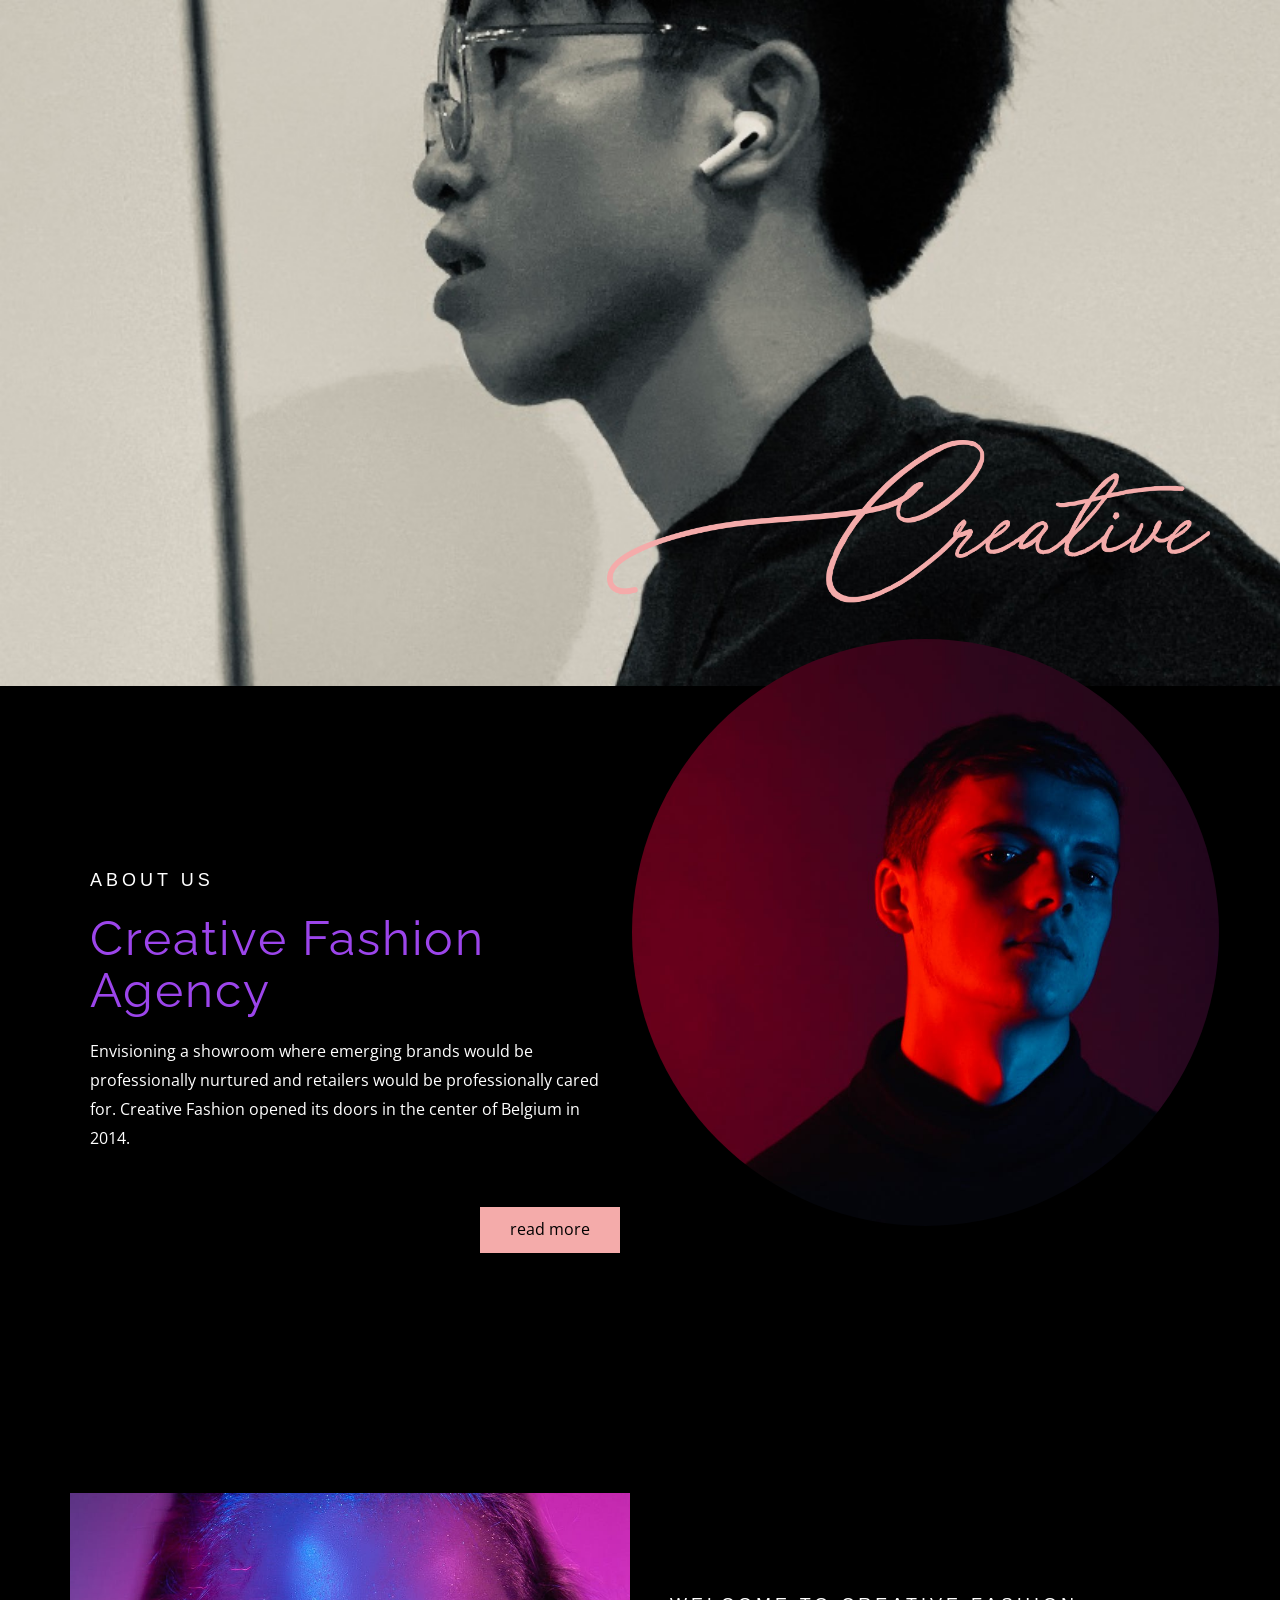
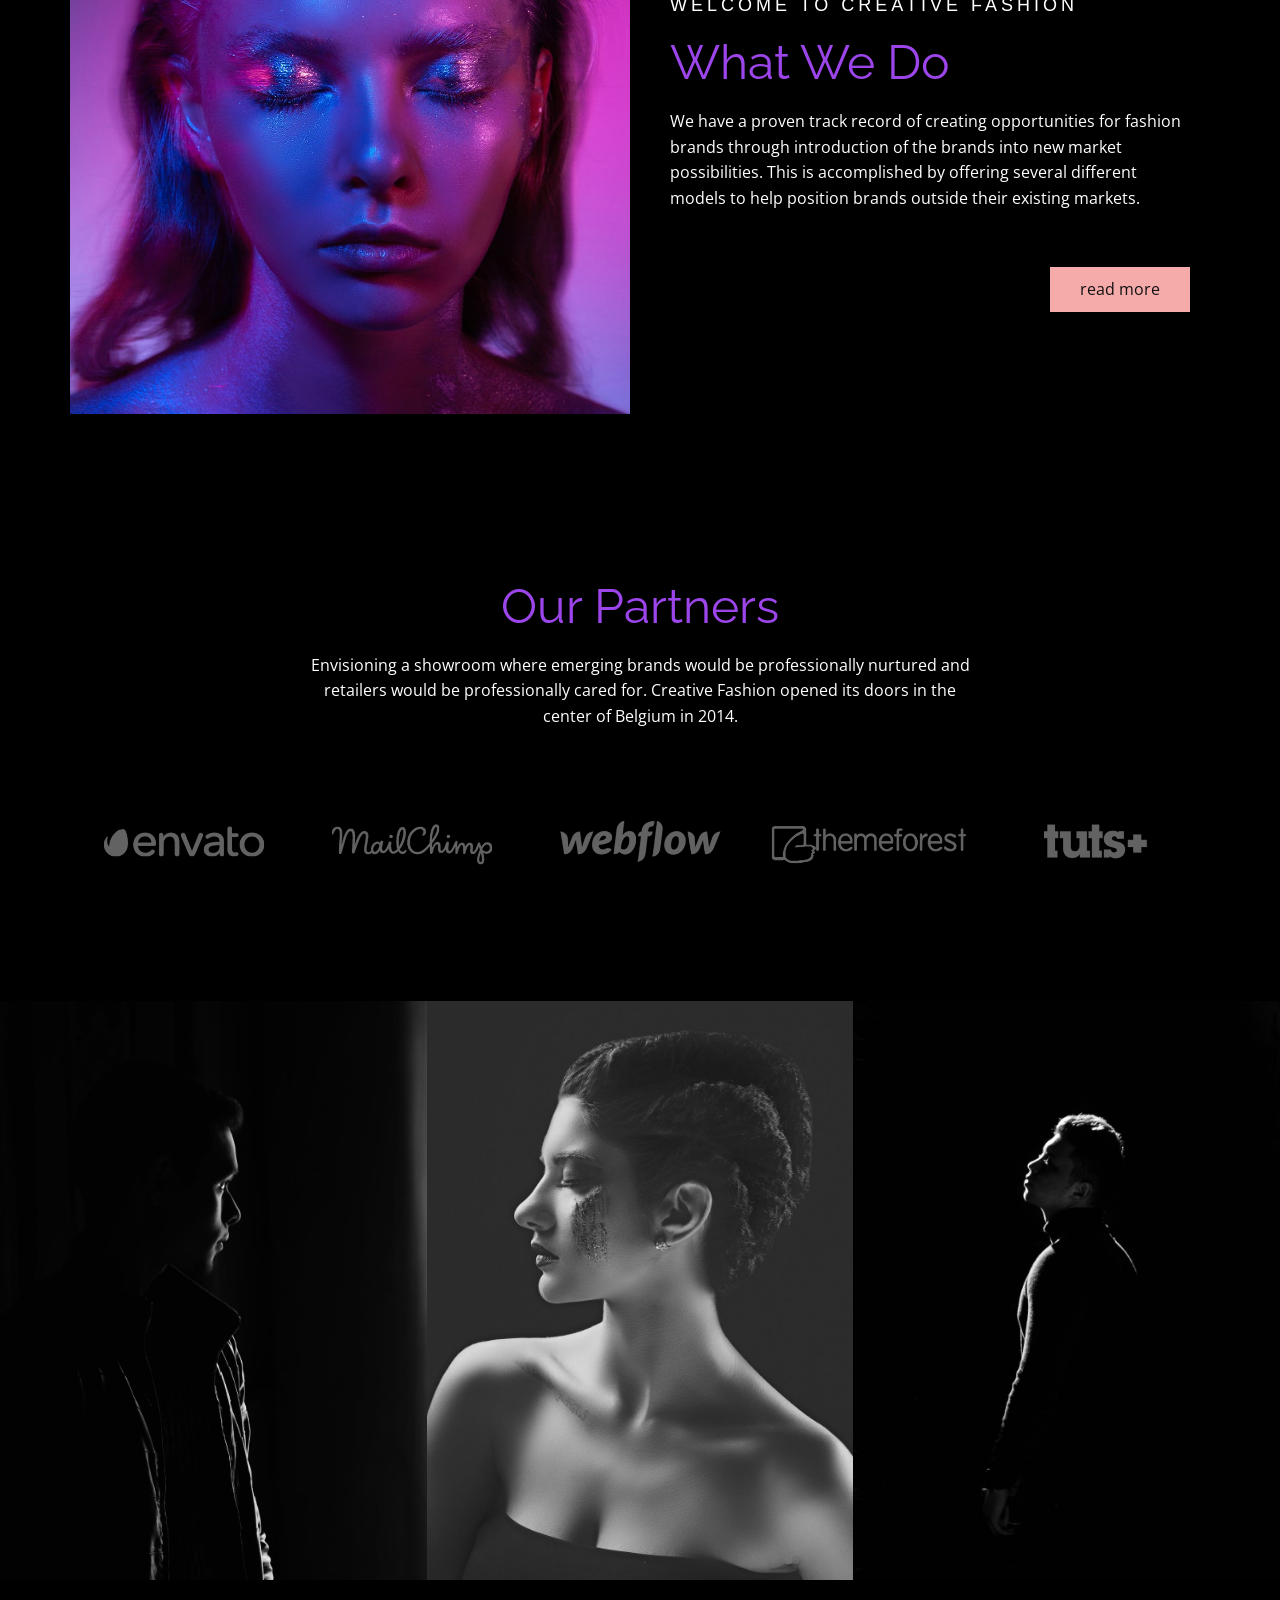
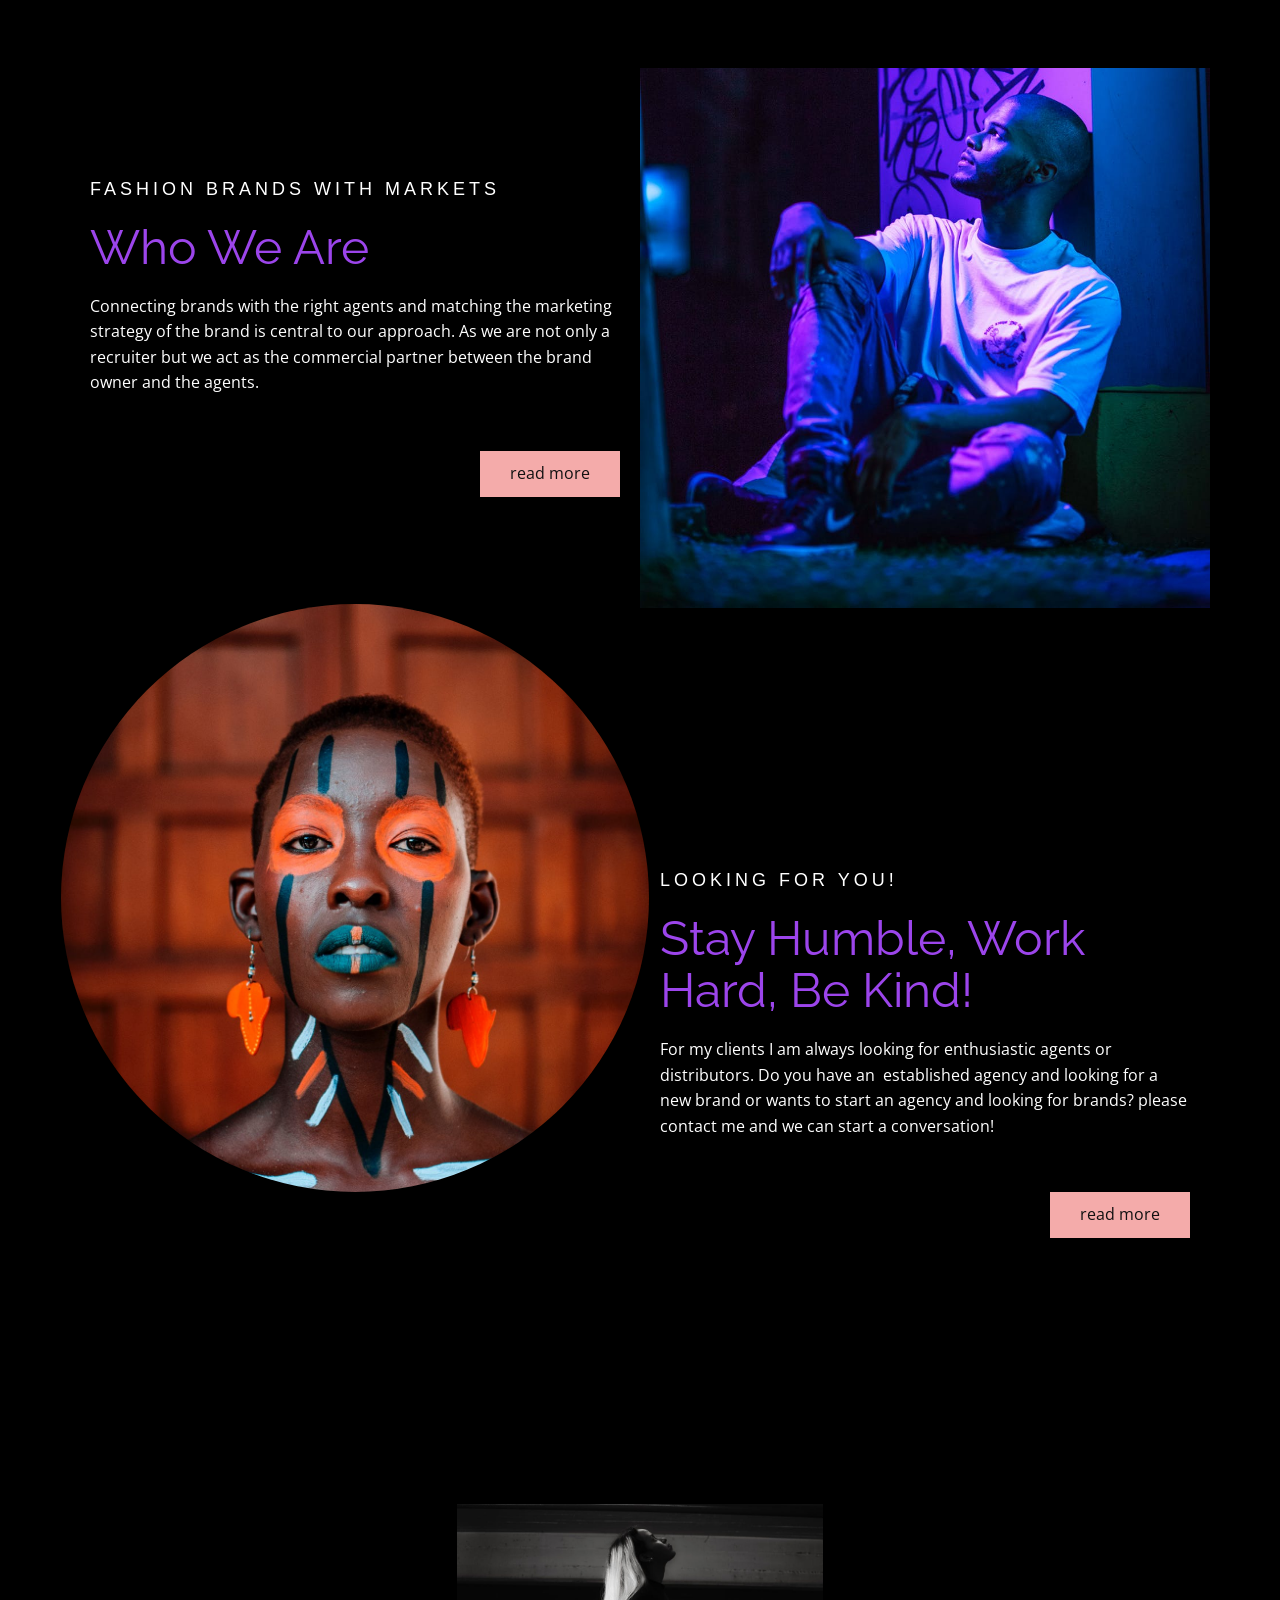
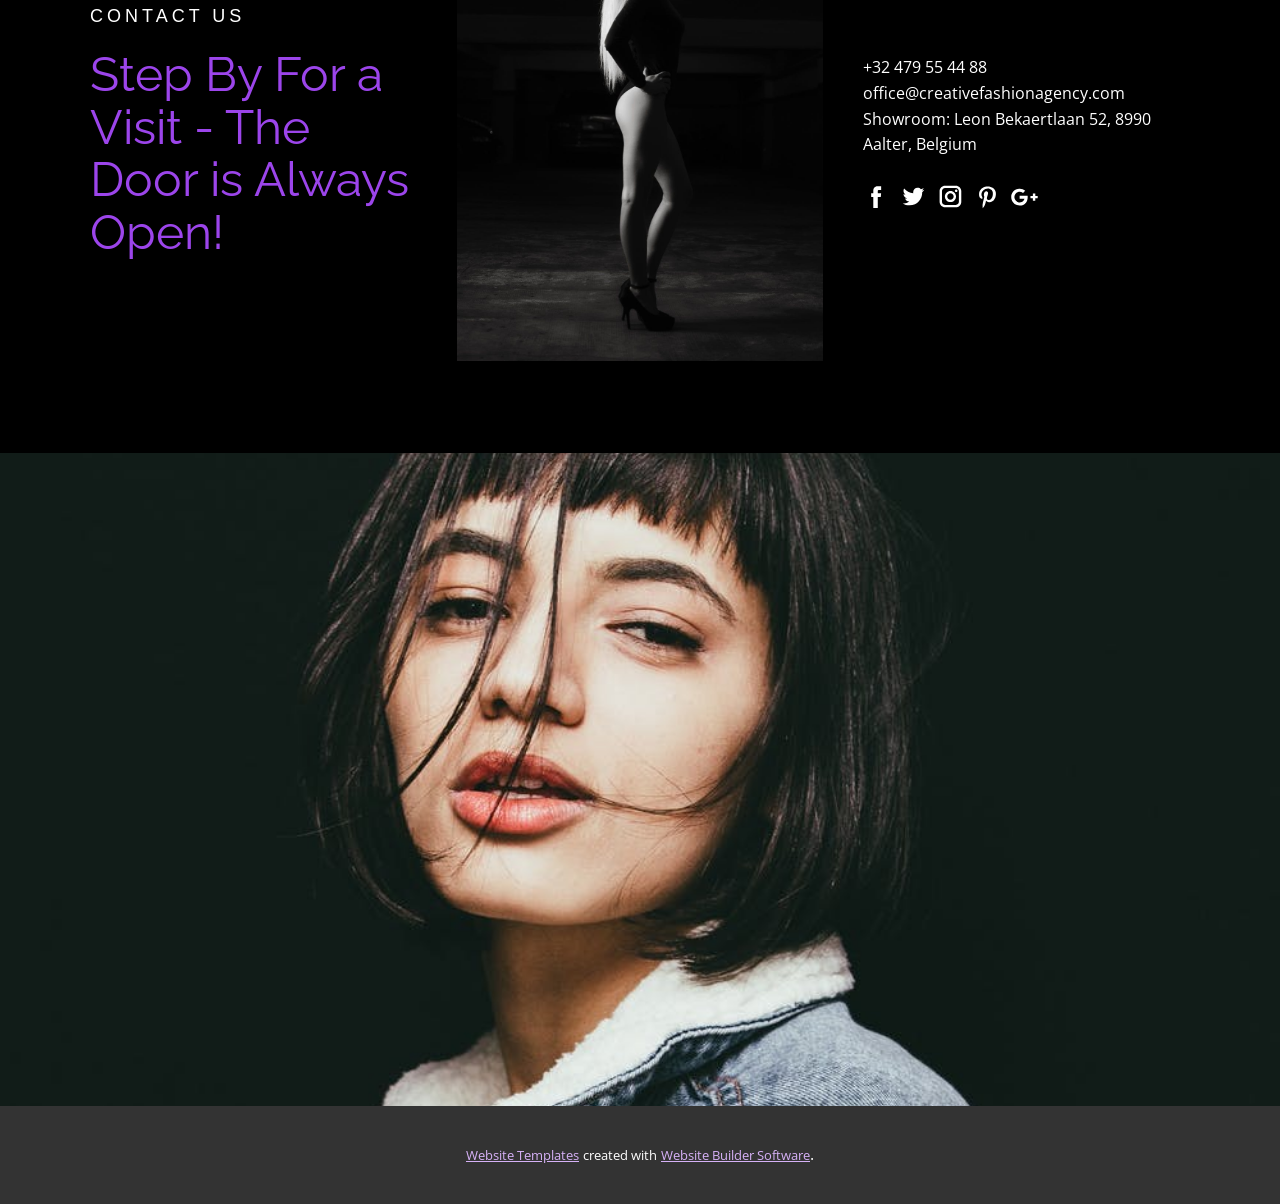
<file: index.html>
<!DOCTYPE html>
<html style="font-size: 16px;" lang="en"><head>
    <meta name="viewport" content="width=device-width, initial-scale=1.0">
    <meta charset="utf-8">
    <meta name="keywords" content="Creative Fashion Agency, What We Do, Our Partners, Who We Are, Stay Humble, Work Hard, Be Kind!, Step By For a Visit - The Door is Always Open!">
    <meta name="description" content="">
    <title>ganwei</title>
    <link rel="stylesheet" href="nicepage.css" media="screen">
<link rel="stylesheet" href="ganwei.css" media="screen">
    <script class="u-script" type="text/javascript" src="jquery-1.9.1.min.js" defer=""></script>
    <script class="u-script" type="text/javascript" src="nicepage.js" defer=""></script>
    <meta name="generator" content="Nicepage 5.6.8, nicepage.com">
    <meta name="apple-mobile-web-app-capable" content="yes">
    <meta name="apple-mobile-web-app-status-bar-style" content="black-translucent">
    <link rel="apple-touch-icon" href="images/me.jpg">
    <meta property="og:title" content="ganwei">
    <meta property="og:image" content="images/me.jpg">
    <link id="u-theme-google-font" rel="stylesheet" href="https://fonts.googleapis.com/css?family=Roboto:100,100i,300,300i,400,400i,500,500i,700,700i,900,900i|Open+Sans:300,300i,400,400i,500,500i,600,600i,700,700i,800,800i">
    <link id="u-page-google-font" rel="stylesheet" href="https://fonts.googleapis.com/css?family=Raleway:100,100i,200,200i,300,300i,400,400i,500,500i,600,600i,700,700i,800,800i,900,900i">
    
    
    
    
    
    
    
    
    
    
    <script type="application/ld+json">{
		"@context": "http://schema.org",
		"@type": "Organization",
		"name": ""
}</script>
    <meta name="theme-color" content="#9c45eb">
    <meta property="og:type" content="website">
  <meta data-intl-tel-input-cdn-path="intlTelInput/"></head>
  <body data-home-page="https://website4321285.nicepage.io/ganwei.html?version=e42a4df0-7ef4-4a77-bfb8-012601ba5034" data-home-page-title="ganwei" class="u-body u-xl-mode" data-lang="en"> 
    <section class="u-clearfix u-image u-section-1" id="sec-7e2b" data-image-width="828" data-image-height="828">
      <div class="u-clearfix u-sheet u-sheet-1">
        <img src="images/1.png" alt="" class="u-image u-image-contain u-image-default u-image-1" data-href="https://space.bilibili.com/15313267">
      </div>
    </section>
    <section class="u-black u-clearfix u-section-2" id="sec-41ea">
      <div class="u-clearfix u-sheet u-sheet-1">
        <div class="u-clearfix u-expanded-width u-layout-wrap u-layout-wrap-1">
          <div class="u-layout">
            <div class="u-layout-row">
              <div class="u-container-style u-layout-cell u-left-cell u-size-30 u-layout-cell-1">
                <div class="u-container-layout u-container-layout-1">
                  <h5 class="u-text u-text-1">about us</h5>
                  <h2 class="u-custom-font u-font-raleway u-text u-text-palette-1-base u-text-2">Creative Fashion Agency</h2>
                  <p class="u-text u-text-3">Envisioning a showroom where emerging brands would be professionally nurtured and retailers would be professionally cared for. Creative Fashion opened its doors in the center of Belgium in 2014.</p>
                  <a href="#" class="u-btn u-button-style u-palette-2-base u-text-black u-btn-1">read more</a>
                </div>
              </div>
              <div class="u-container-style u-layout-cell u-right-cell u-size-30 u-layout-cell-2">
                <div class="u-container-layout">
                  <div class="u-image u-image-circle u-image-1"></div>
                </div>
              </div>
            </div>
          </div>
        </div>
      </div>
    </section>
    <section class="u-black u-clearfix u-section-3" id="sec-605e">
      <div class="u-clearfix u-sheet u-sheet-1">
        <div class="u-clearfix u-expanded-width u-gutter-20 u-layout-wrap u-layout-wrap-1">
          <div class="u-layout">
            <div class="u-layout-row">
              <div class="u-container-style u-image u-layout-cell u-left-cell u-size-30 u-image-1">
                <div class="u-container-layout"></div>
              </div>
              <div class="u-container-style u-layout-cell u-right-cell u-size-30 u-layout-cell-2">
                <div class="u-container-layout u-valign-middle u-container-layout-2">
                  <h5 class="u-text u-text-1">Welcome to Creative Fashion</h5>
                  <h2 class="u-text u-text-palette-1-base u-text-2">What We Do</h2>
                  <p class="u-text u-text-3">We have a proven track record of creating opportunities for fashion brands through introduction of the brands into new market possibilities. This is accomplished by offering several different models to help position brands
                                    outside their existing markets.</p>
                  <a href="#" class="u-btn u-button-style u-palette-2-base u-btn-1">read more</a>
                </div>
              </div>
            </div>
          </div>
        </div>
      </div>
    </section>
    <section class="u-black u-clearfix u-section-4" id="sec-f184">
      <div class="u-clearfix u-sheet u-sheet-1">
        <div class="u-align-center u-container-style u-group u-group-1">
          <div class="u-container-layout u-valign-middle u-container-layout-1">
            <h2 class="u-text u-text-palette-1-base u-text-1">Our Partners</h2>
            <p class="u-text u-text-2"> Envisioning a showroom where emerging brands would be professionally nurtured and retailers would be professionally cared for. Creative Fashion opened its doors in the center of Belgium in 2014.</p>
          </div>
        </div>
        <div class="u-clearfix u-expanded-width u-layout-wrap u-layout-wrap-1">
          <div class="u-layout">
            <div class="u-layout-row">
              <div class="u-container-style u-layout-cell u-left-cell u-size-12 u-size-20-md u-layout-cell-1">
                <div class="u-container-layout">
                  <img class="u-image u-image-contain u-opacity u-opacity-60 u-image-1" src="images/logo2.png">
                </div>
              </div>
              <div class="u-container-style u-layout-cell u-size-12 u-size-20-md u-layout-cell-2">
                <div class="u-container-layout">
                  <img class="u-image u-image-contain u-opacity u-opacity-60 u-image-2" src="images/logo3.png">
                </div>
              </div>
              <div class="u-container-style u-layout-cell u-size-12 u-size-20-md u-layout-cell-3">
                <div class="u-container-layout">
                  <img class="u-image u-image-contain u-opacity u-opacity-60 u-image-3" src="images/logo4.png">
                </div>
              </div>
              <div class="u-container-style u-layout-cell u-size-12 u-size-30-md u-layout-cell-4">
                <div class="u-container-layout">
                  <img class="u-image u-image-contain u-opacity u-opacity-60 u-image-4" src="images/logo5.png">
                </div>
              </div>
              <div class="u-container-style u-layout-cell u-right-cell u-size-12 u-size-30-md u-layout-cell-5">
                <div class="u-container-layout">
                  <img class="u-image u-image-contain u-opacity u-opacity-60 u-image-5" src="images/logo6.png">
                </div>
              </div>
            </div>
          </div>
        </div>
      </div>
    </section>
    <section class="u-clearfix u-section-5" id="sec-eb06">
      <div class="u-clearfix u-expanded-width u-layout-wrap u-layout-wrap-1">
        <div class="u-layout">
          <div class="u-layout-row">
            <div class="u-container-style u-image u-layout-cell u-left-cell u-size-20 u-image-1">
              <div class="u-container-layout"></div>
            </div>
            <div class="u-container-style u-image u-layout-cell u-size-20 u-image-2">
              <div class="u-container-layout"></div>
            </div>
            <div class="u-container-style u-image u-layout-cell u-right-cell u-size-20 u-image-3">
              <div class="u-container-layout"></div>
            </div>
          </div>
        </div>
      </div>
    </section>
    <section class="u-black u-clearfix u-section-6" id="carousel_02fa">
      <div class="u-clearfix u-sheet u-sheet-1">
        <div class="u-clearfix u-expanded-width u-layout-wrap u-layout-wrap-1">
          <div class="u-layout">
            <div class="u-layout-row">
              <div class="u-container-style u-layout-cell u-right-cell u-size-30 u-layout-cell-1">
                <div class="u-container-layout u-valign-middle u-container-layout-1">
                  <h5 class="u-text u-text-1">FASHION BRANDS WITH MARKETS</h5>
                  <h2 class="u-text u-text-palette-1-base u-text-2">Who We Are</h2>
                  <p class="u-text u-text-3">Connecting brands with the right agents and matching the marketing strategy of the brand is central to our approach. As we are not only a recruiter but we act as the commercial partner between the brand owner and the agents.</p>
                  <a href="#" class="u-btn u-button-style u-palette-2-base u-btn-1">read more</a>
                </div>
              </div>
              <div class="u-container-style u-image u-layout-cell u-left-cell u-size-30 u-image-1">
                <div class="u-container-layout"></div>
              </div>
            </div>
          </div>
        </div>
      </div>
    </section>
    <section class="u-black u-clearfix u-section-7" id="carousel_ce5f">
      <div class="u-clearfix u-sheet u-sheet-1">
        <div class="u-clearfix u-expanded-width u-layout-wrap u-layout-wrap-1">
          <div class="u-layout">
            <div class="u-layout-row">
              <div class="u-container-style u-layout-cell u-left-cell u-size-30 u-layout-cell-1">
                <div class="u-container-layout">
                  <div alt="" class="u-image u-image-circle u-image-1"></div>
                </div>
              </div>
              <div class="u-container-style u-layout-cell u-right-cell u-size-30 u-layout-cell-2">
                <div class="u-container-layout u-valign-middle u-container-layout-2">
                  <h5 class="u-text u-text-1">LOOKING FOR YOU!</h5>
                  <h2 class="u-text u-text-palette-1-base u-text-2">Stay Humble, Work Hard, Be Kind!</h2>
                  <p class="u-text u-text-3">For my clients I am always looking for enthusiastic agents or distributors. Do you have an &nbsp;established agency and looking for a new brand or wants to start an agency and looking for brands? please contact me and we
                                    can start a conversation!</p>
                  <a href="#" class="u-btn u-button-style u-palette-2-base u-btn-1">read more</a>
                </div>
              </div>
            </div>
          </div>
        </div>
      </div>
    </section>
    <section class="u-black u-clearfix u-section-8" id="carousel_b99e">
      <div class="u-clearfix u-sheet u-sheet-1">
        <div class="u-clearfix u-expanded-width u-gutter-20 u-layout-wrap u-layout-wrap-1">
          <div class="u-layout">
            <div class="u-layout-row">
              <div class="u-container-style u-layout-cell u-left-cell u-size-20 u-layout-cell-1">
                <div class="u-container-layout u-valign-middle u-container-layout-1">
                  <h5 class="u-text u-text-1">contact us</h5>
                  <h2 class="u-text u-text-palette-1-base u-text-2">Step By For a Visit - The Door is Always Open!</h2>
                </div>
              </div>
              <div class="u-container-style u-image u-layout-cell u-size-20 u-image-1">
                <div class="u-container-layout"></div>
              </div>
              <div class="u-container-style u-layout-cell u-right-cell u-size-20 u-layout-cell-3">
                <div class="u-container-layout u-valign-middle-lg u-valign-middle-sm u-valign-middle-xl u-valign-middle-xs u-container-layout-3">
                  <p class="u-text u-text-3">+32 479 55 44 88 <br>office@creativefashionagency.com <br>Showroom: Leon Bekaertlaan 52, 8990 Aalter, Belgium
                  </p>
                  <div class="u-social-icons u-spacing-10 u-social-icons-1">
                    <a class="u-social-url" target="_blank" href=""><span class="u-icon u-icon-circle u-social-facebook u-social-icon u-icon-1"><svg class="u-svg-link" preserveAspectRatio="xMidYMin slice" viewBox="0 0 112.2 112.2" style="width: 27px;"><use xlink:href="#svg-65bc"></use></svg><svg x="0px" y="0px" viewBox="0 0 112.2 112.2" enable-background="new 0 0 112.2 112.2" xml:space="preserve" id="svg-65bc" class="u-svg-content"><path d="M75.5,28.8H65.4c-1.5,0-4,0.9-4,4.3v9.4h13.9l-1.5,15.8H61.4v45.1H42.8V58.3h-8.8V42.4h8.8V32.2 c0-7.4,3.4-18.8,18.8-18.8h13.8v15.4H75.5z"></path></svg></span>
                    </a>
                    <a class="u-social-url" target="_blank" href=""><span class="u-icon u-icon-circle u-social-icon u-social-twitter u-icon-2"><svg class="u-svg-link" preserveAspectRatio="xMidYMin slice" viewBox="0 0 112.2 112.2" style="width: 27px;"><use xlink:href="#svg-7570"></use></svg><svg x="0px" y="0px" viewBox="0 0 112.2 112.2" enable-background="new 0 0 112.2 112.2" xml:space="preserve" id="svg-7570" class="u-svg-content"><path d="M92.2,38.2c0,0.8,0,1.6,0,2.3c0,24.3-18.6,52.4-52.6,52.4c-10.6,0.1-20.2-2.9-28.5-8.2 c1.4,0.2,2.9,0.2,4.4,0.2c8.7,0,16.7-2.9,23-7.9c-8.1-0.2-14.9-5.5-17.3-12.8c1.1,0.2,2.4,0.2,3.4,0.2c1.6,0,3.3-0.2,4.8-0.7 c-8.4-1.6-14.9-9.2-14.9-18c0-0.2,0-0.2,0-0.2c2.5,1.4,5.4,2.2,8.4,2.3c-5-3.3-8.3-8.9-8.3-15.4c0-3.4,1-6.5,2.5-9.2 c9.1,11.1,22.7,18.5,38,19.2c-0.2-1.4-0.4-2.8-0.4-4.3c0.1-10,8.3-18.2,18.5-18.2c5.4,0,10.1,2.2,13.5,5.7c4.3-0.8,8.1-2.3,11.7-4.5 c-1.4,4.3-4.3,7.9-8.1,10.1c3.7-0.4,7.3-1.4,10.6-2.9C98.9,32.3,95.7,35.5,92.2,38.2z"></path></svg></span>
                    </a>
                    <a class="u-social-url" target="_blank" href=""><span class="u-icon u-icon-circle u-social-icon u-social-instagram u-icon-3"><svg class="u-svg-link" preserveAspectRatio="xMidYMin slice" viewBox="0 0 112.2 112.2" style="width: 27px;"><use xlink:href="#svg-2e3b"></use></svg><svg x="0px" y="0px" viewBox="0 0 112.2 112.2" enable-background="new 0 0 112.2 112.2" xml:space="preserve" id="svg-2e3b" class="u-svg-content"><path d="M55.9,32.9c-12.8,0-23.2,10.4-23.2,23.2s10.4,23.2,23.2,23.2s23.2-10.4,23.2-23.2S68.7,32.9,55.9,32.9z M55.9,69.4c-7.4,0-13.3-6-13.3-13.3c-0.1-7.4,6-13.3,13.3-13.3s13.3,6,13.3,13.3C69.3,63.5,63.3,69.4,55.9,69.4z"></path><path d="M79.7,26.8c-3,0-5.4,2.5-5.4,5.4s2.5,5.4,5.4,5.4c3,0,5.4-2.5,5.4-5.4S82.7,26.8,79.7,26.8z"></path><path d="M78.2,11H33.5C21,11,10.8,21.3,10.8,33.7v44.7c0,12.6,10.2,22.8,22.7,22.8h44.7c12.6,0,22.7-10.2,22.7-22.7 V33.7C100.8,21.1,90.6,11,78.2,11z M91,78.4c0,7.1-5.8,12.8-12.8,12.8H33.5c-7.1,0-12.8-5.8-12.8-12.8V33.7 c0-7.1,5.8-12.8,12.8-12.8h44.7c7.1,0,12.8,5.8,12.8,12.8V78.4z"></path></svg></span>
                    </a>
                    <a class="u-social-url" target="_blank" href="#"><span class="u-icon u-icon-circle u-social-icon u-social-pinterest u-icon-4"><svg class="u-svg-link" preserveAspectRatio="xMidYMin slice" viewBox="0 0 112.2 112.2" style="width: 27px;"><use xlink:href="#svg-a168"></use></svg><svg x="0px" y="0px" viewBox="0 0 112.2 112.2" enable-background="new 0 0 112.2 112.2" xml:space="preserve" id="svg-a168" class="u-svg-content"><path d="M61.9,79.8c-5.5-0.3-7.8-3.1-12-5.8c-2.3,12.4-5.4,24.3-13.8,30.5c-2.6-18.7,3.8-32.8,6.9-47.7 c-5.1-8.7,0.7-26.2,11.5-21.9c13.5,5.4-11.6,32.3,5.1,35.7c17.6,3.5,24.7-30.5,13.8-41.4c-15.7-16.1-45.7-0.5-42,22.3 c0.9,5.6,6.7,7.2,2.3,15c-10.1-2.2-13-10.2-12.7-20.7c0.6-17.3,15.5-29.3,30.5-31.1c19-2.2,36.8,6.9,39.2,24.7 C93.4,59.5,82.3,81.3,61.9,79.8z"></path></svg></span>
                    </a>
                    <a class="u-social-url" target="_blank" href="#"><span class="u-icon u-icon-circle u-social-google u-social-icon u-icon-5"><svg class="u-svg-link" preserveAspectRatio="xMidYMin slice" viewBox="0 0 112.2 112.2" style="width: 27px;"><use xlink:href="#svg-55c3"></use></svg><svg x="0px" y="0px" viewBox="0 0 112.2 112.2" enable-background="new 0 0 112.2 112.2" xml:space="preserve" id="svg-55c3" class="u-svg-content"><path d="M62.2,81.6c-8.6,11.2-24.6,14.4-37.6,10C10.9,87,0.8,73.2,1,58.5c-0.8-18,15.2-34.6,33.1-34.9 c9.2-0.8,18.2,2.7,25,8.6c-2.9,3.1-5.7,6.2-8.9,9.2c-6.2-3.8-13.5-6.5-20.6-4C18.1,40.7,11,54.2,15.4,65.6 c3.5,11.8,17.8,18.3,29.2,13.2c5.8-2.1,9.7-7.4,11.3-13.2c-6.6-0.1-13.2,0-20.1-0.3c0-3.9,0-7.9,0-11.9c11.2,0,22.2,0,33.3,0 C69.9,63.4,68.3,73.9,62.2,81.6z M110.9,63.7c-3.4,0-6.6,0-10,0c0,3.4,0,6.6,0,10c-3.4,0-6.6,0-10,0c0-3.4,0-6.6,0-10 c-3.4,0-6.6,0-10,0c0-3.4,0-6.6,0-10c3.4,0,6.6,0,10,0c0-3.4,0-6.6,0.1-10c3.4,0,6.6,0,10,0c0,3.4,0,6.6,0,10c3.4,0,6.6,0,10,0 C110.9,56.9,110.9,60.3,110.9,63.7z"></path></svg></span>
                    </a>
                  </div>
                </div>
              </div>
            </div>
          </div>
        </div>
      </div>
    </section>
    <section class="u-clearfix u-image u-section-9" id="sec-ca8f">
      <div class="u-clearfix u-sheet u-sheet-1"></div>
    </section>
    
    
    
    <section class="u-backlink u-clearfix u-grey-80">
      <a class="u-link" href="https://nicepage.com/website-templates" target="_blank">
        <span>Website Templates</span>
      </a>
      <p class="u-text">
        <span>created with</span>
      </p>
      <a class="u-link" href="" target="_blank">
        <span>Website Builder Software</span>
      </a>. 
    </section>
  
</body></html>
</file>
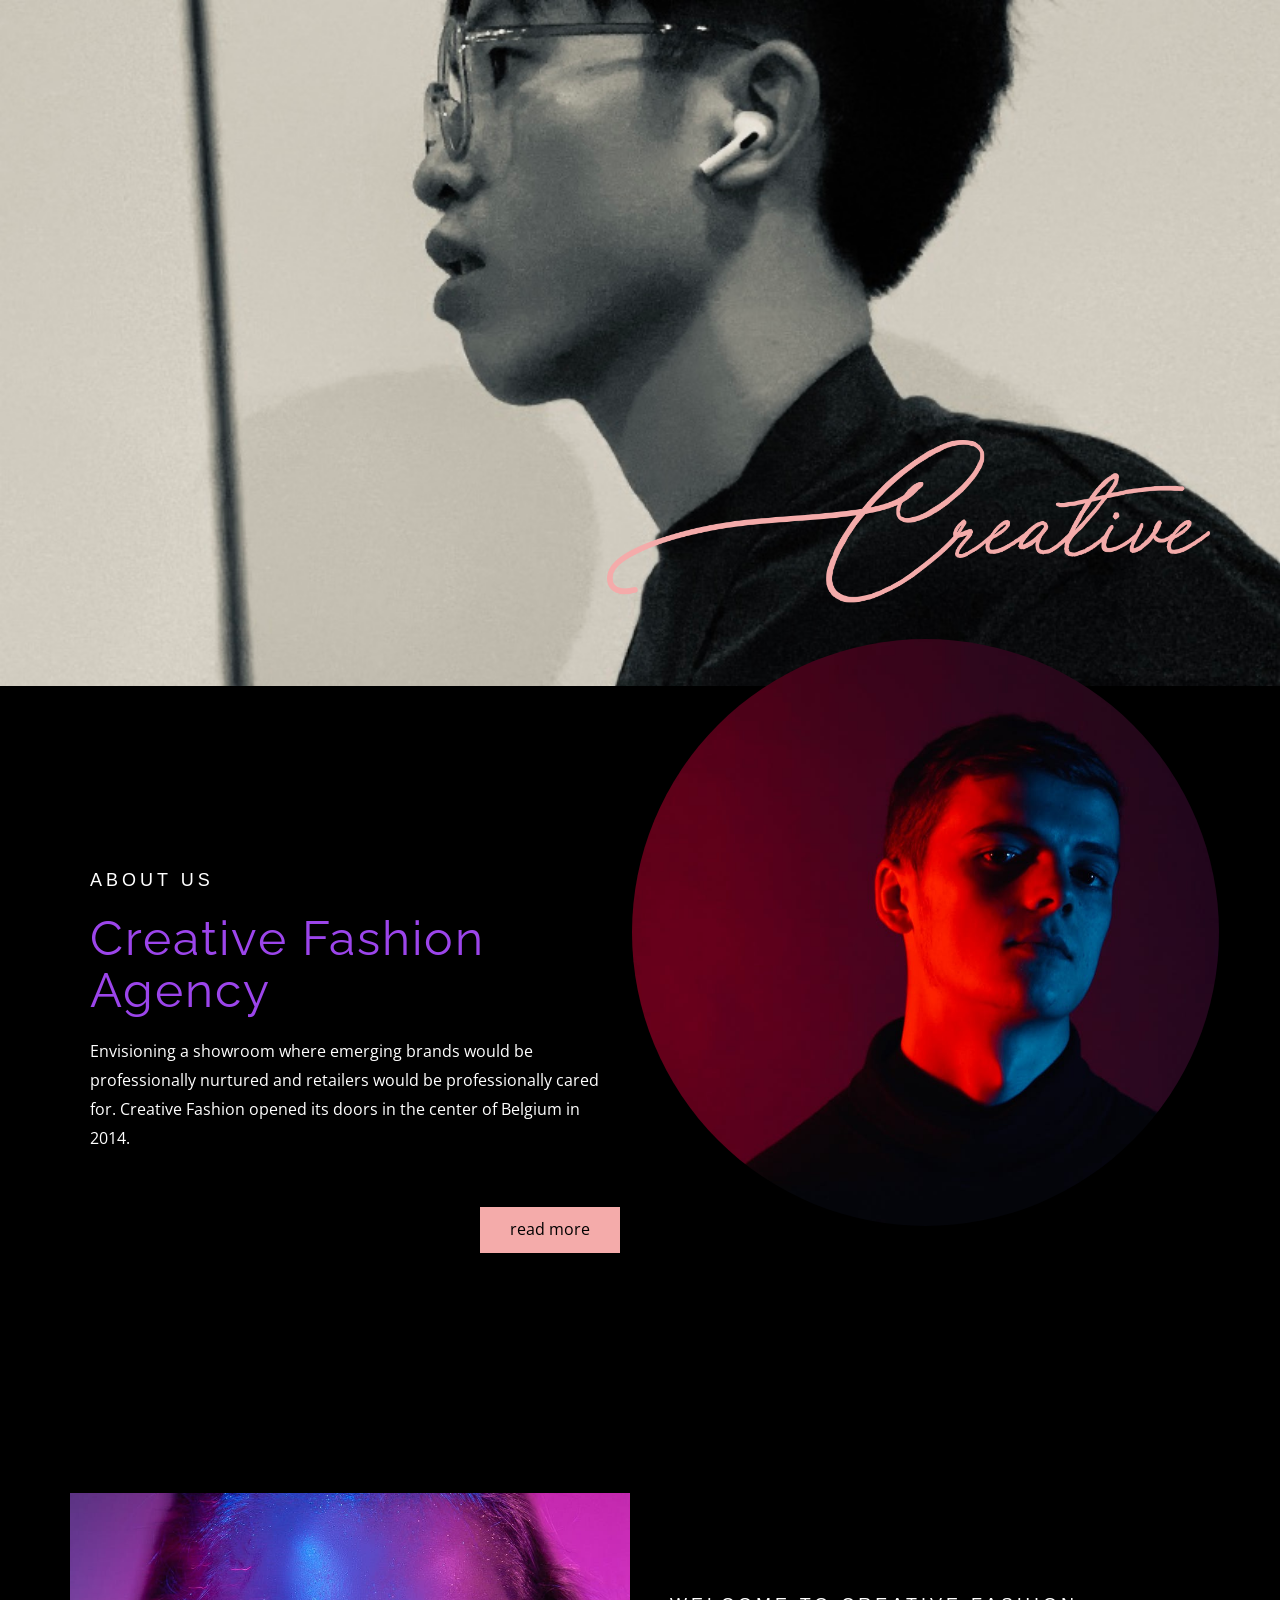
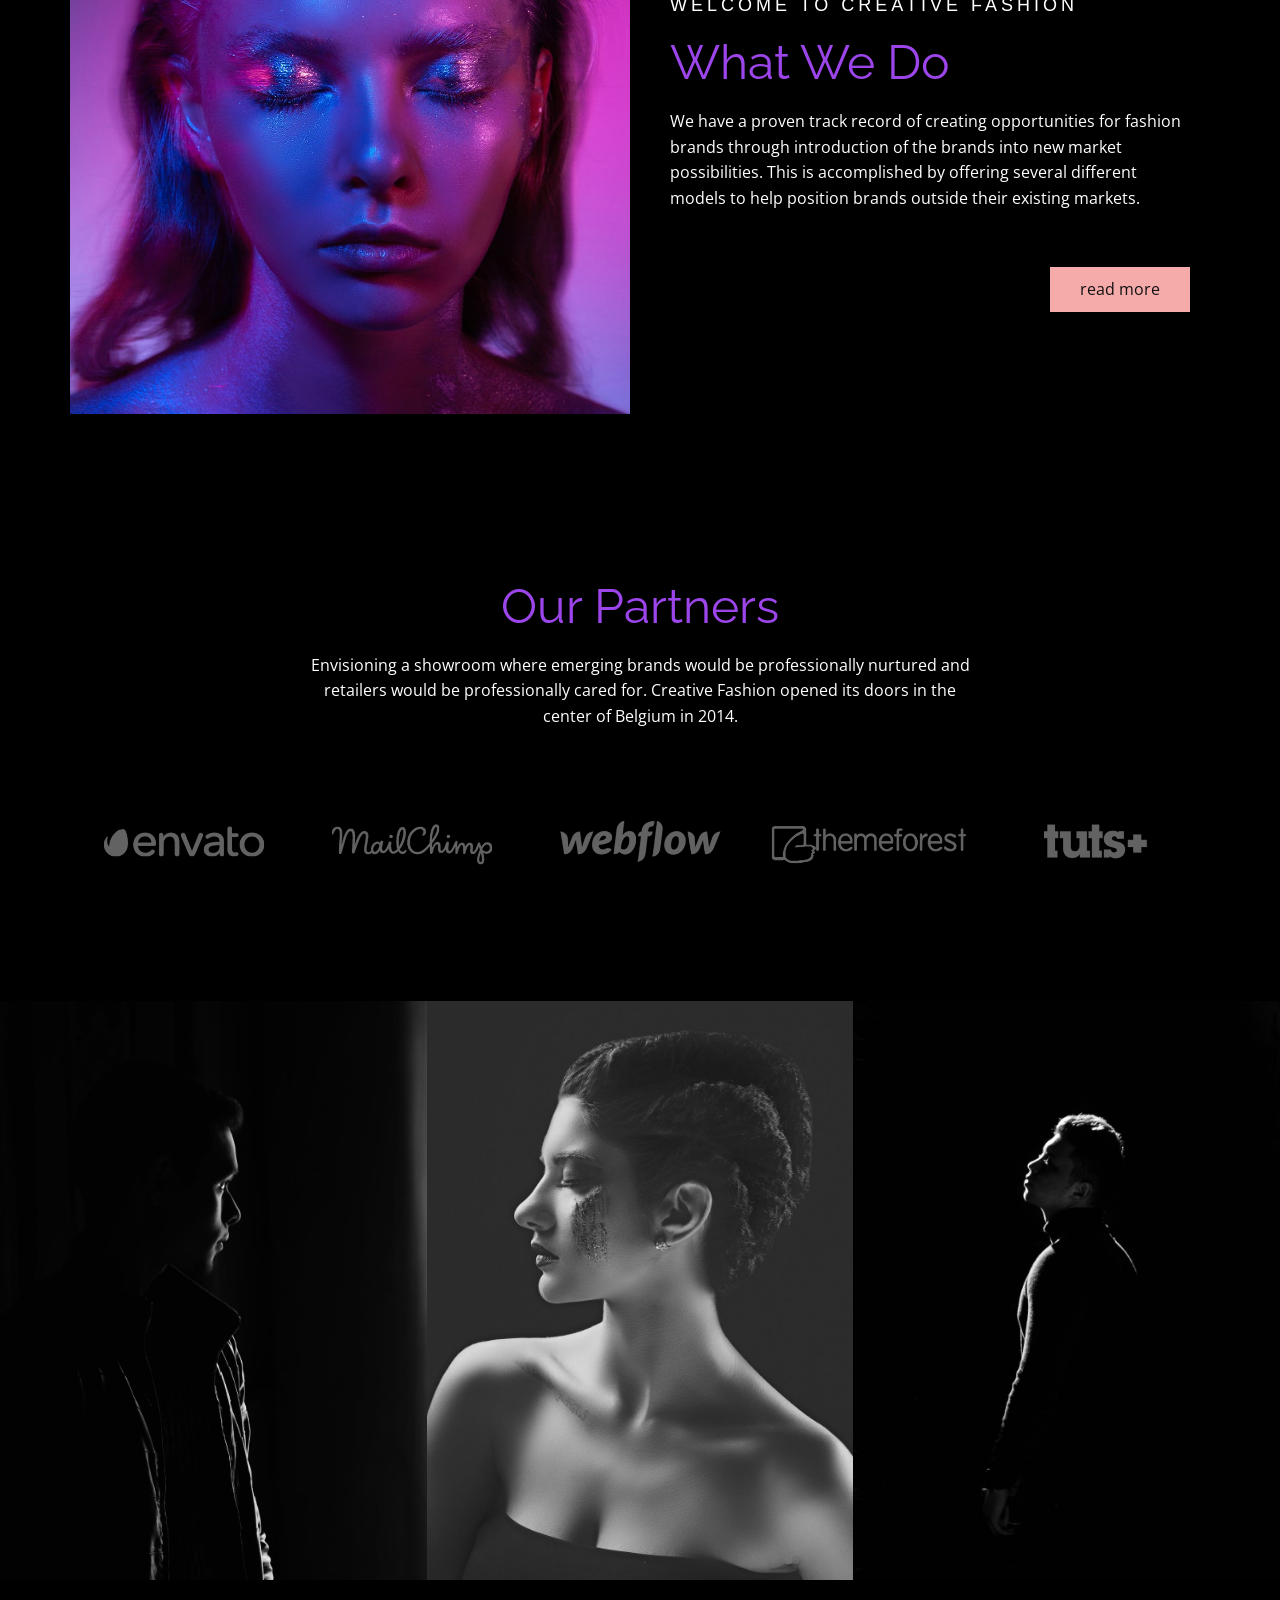
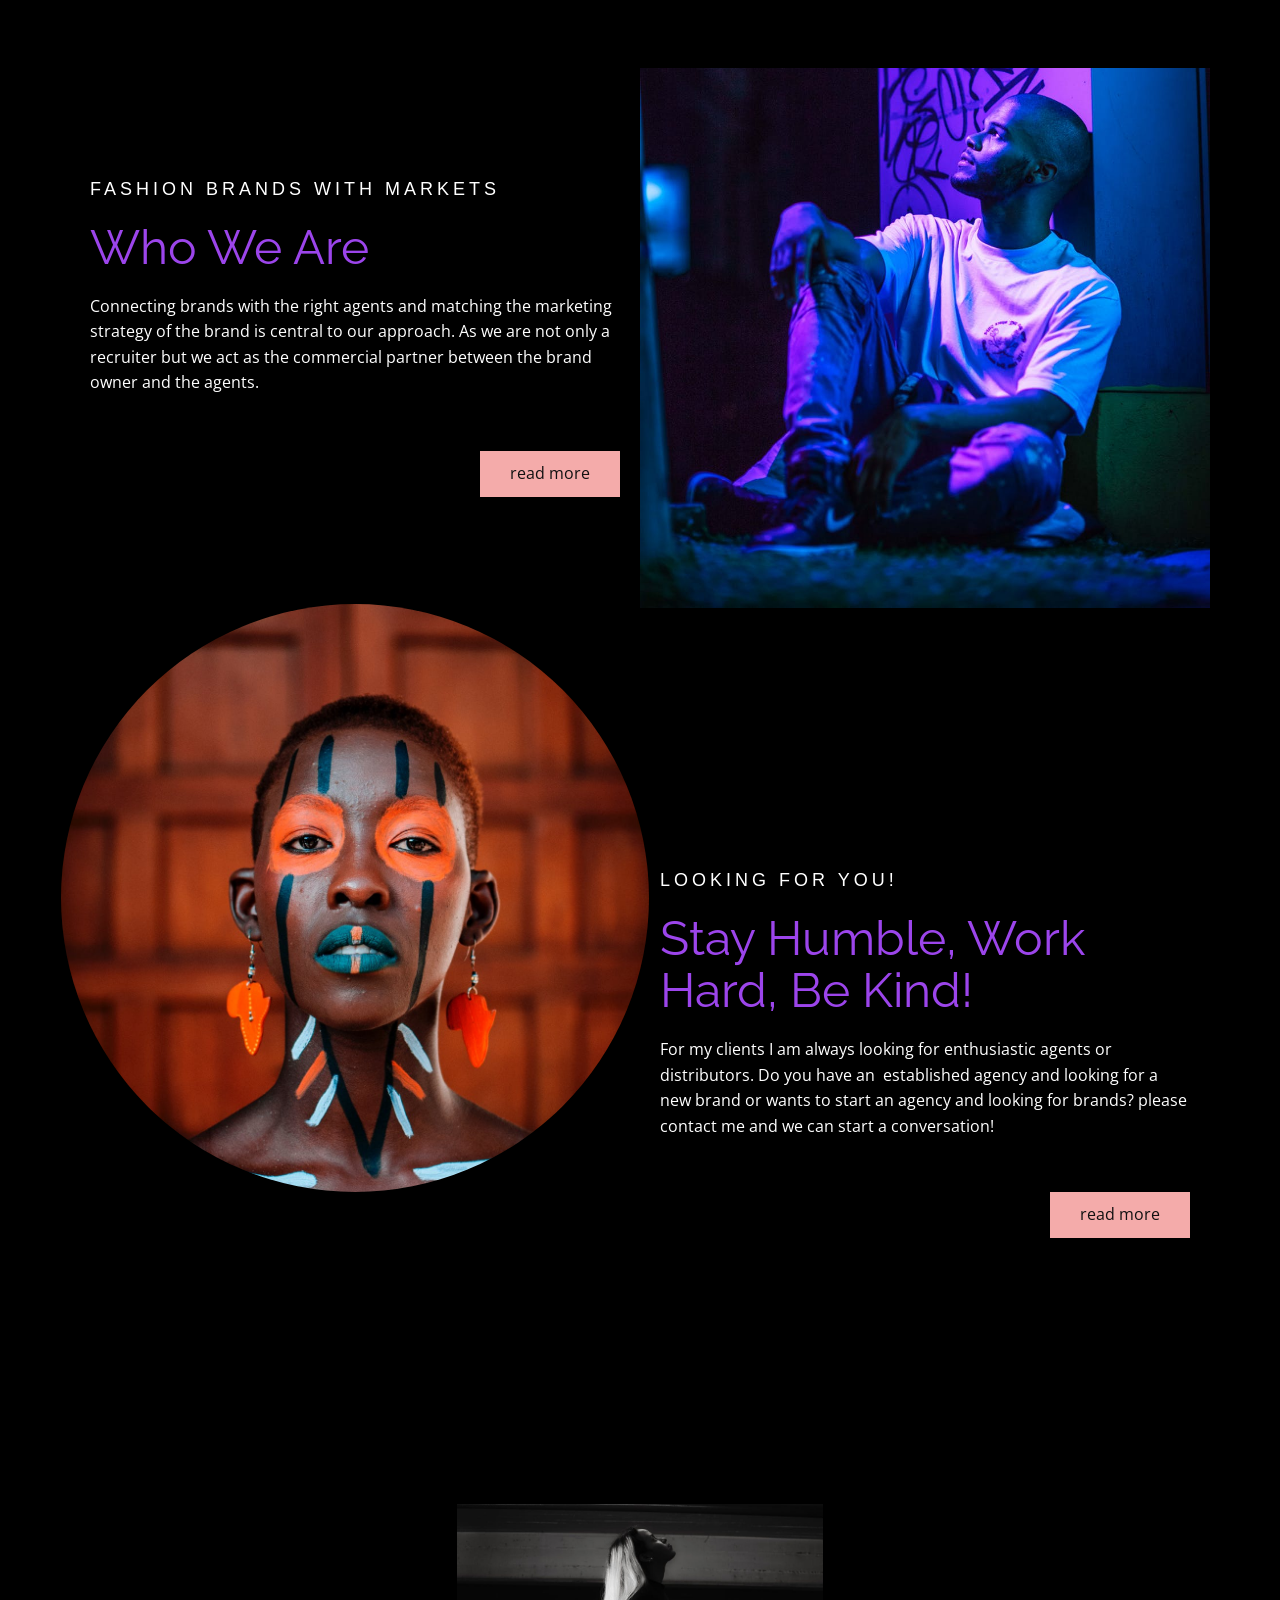
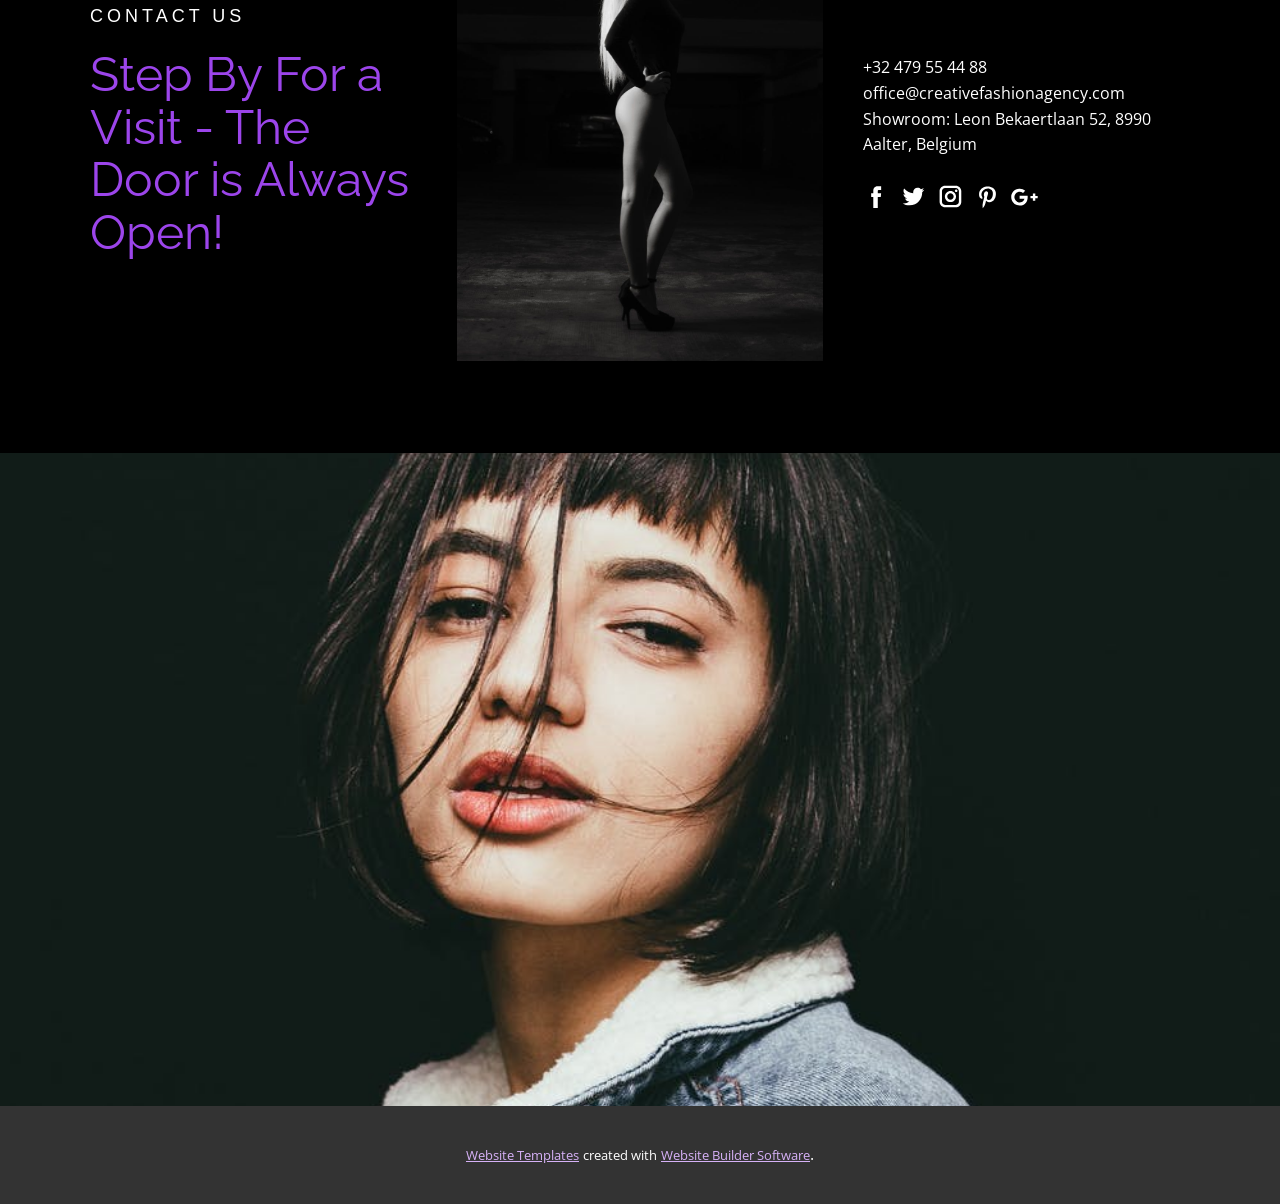
<file: ganwei.html>
<!DOCTYPE html>
<html style="font-size: 16px;" lang="en"><head>
    <meta name="viewport" content="width=device-width, initial-scale=1.0">
    <meta charset="utf-8">
    <meta name="keywords" content="Creative Fashion Agency, What We Do, Our Partners, Who We Are, Stay Humble, Work Hard, Be Kind!, Step By For a Visit - The Door is Always Open!">
    <meta name="description" content="">
    <title>ganwei</title>
    <link rel="stylesheet" href="nicepage.css" media="screen">
<link rel="stylesheet" href="ganwei.css" media="screen">
    <script class="u-script" type="text/javascript" src="jquery-1.9.1.min.js" defer=""></script>
    <script class="u-script" type="text/javascript" src="nicepage.js" defer=""></script>
    <meta name="generator" content="Nicepage 5.6.8, nicepage.com">
    <meta name="apple-mobile-web-app-capable" content="yes">
    <meta name="apple-mobile-web-app-status-bar-style" content="black-translucent">
    <meta property="og:title" content="ganwei">
    <meta property="og:image" content="images/me.jpg">
    <link id="u-theme-google-font" rel="stylesheet" href="https://fonts.googleapis.com/css?family=Roboto:100,100i,300,300i,400,400i,500,500i,700,700i,900,900i|Open+Sans:300,300i,400,400i,500,500i,600,600i,700,700i,800,800i">
    <link id="u-page-google-font" rel="stylesheet" href="https://fonts.googleapis.com/css?family=Raleway:100,100i,200,200i,300,300i,400,400i,500,500i,600,600i,700,700i,800,800i,900,900i">
    
    
    
    
    
    
    
    
    
    
    <script type="application/ld+json">{
		"@context": "http://schema.org",
		"@type": "Organization",
		"name": ""
}</script>
    <meta name="theme-color" content="#9c45eb">
    <meta property="og:type" content="website">
  <meta data-intl-tel-input-cdn-path="intlTelInput/"></head>
  <body class="u-body u-xl-mode" data-lang="en"> 
    <section class="u-clearfix u-image u-section-1" id="sec-7e2b" data-image-width="828" data-image-height="828">
      <div class="u-clearfix u-sheet u-sheet-1">
        <img src="images/1.png" alt="" class="u-image u-image-contain u-image-default u-image-1" data-href="https://space.bilibili.com/15313267">
      </div>
    </section>
    <section class="u-black u-clearfix u-section-2" id="sec-41ea">
      <div class="u-clearfix u-sheet u-sheet-1">
        <div class="u-clearfix u-expanded-width u-layout-wrap u-layout-wrap-1">
          <div class="u-layout">
            <div class="u-layout-row">
              <div class="u-container-style u-layout-cell u-left-cell u-size-30 u-layout-cell-1">
                <div class="u-container-layout u-container-layout-1">
                  <h5 class="u-text u-text-1">about us</h5>
                  <h2 class="u-custom-font u-font-raleway u-text u-text-palette-1-base u-text-2">Creative Fashion Agency</h2>
                  <p class="u-text u-text-3">Envisioning a showroom where emerging brands would be professionally nurtured and retailers would be professionally cared for. Creative Fashion opened its doors in the center of Belgium in 2014.</p>
                  <a href="#" class="u-btn u-button-style u-palette-2-base u-text-black u-btn-1">read more</a>
                </div>
              </div>
              <div class="u-container-style u-layout-cell u-right-cell u-size-30 u-layout-cell-2">
                <div class="u-container-layout">
                  <div class="u-image u-image-circle u-image-1"></div>
                </div>
              </div>
            </div>
          </div>
        </div>
      </div>
    </section>
    <section class="u-black u-clearfix u-section-3" id="sec-605e">
      <div class="u-clearfix u-sheet u-sheet-1">
        <div class="u-clearfix u-expanded-width u-gutter-20 u-layout-wrap u-layout-wrap-1">
          <div class="u-layout">
            <div class="u-layout-row">
              <div class="u-container-style u-image u-layout-cell u-left-cell u-size-30 u-image-1">
                <div class="u-container-layout"></div>
              </div>
              <div class="u-container-style u-layout-cell u-right-cell u-size-30 u-layout-cell-2">
                <div class="u-container-layout u-valign-middle u-container-layout-2">
                  <h5 class="u-text u-text-1">Welcome to Creative Fashion</h5>
                  <h2 class="u-text u-text-palette-1-base u-text-2">What We Do</h2>
                  <p class="u-text u-text-3">We have a proven track record of creating opportunities for fashion brands through introduction of the brands into new market possibilities. This is accomplished by offering several different models to help position brands
                                    outside their existing markets.</p>
                  <a href="#" class="u-btn u-button-style u-palette-2-base u-btn-1">read more</a>
                </div>
              </div>
            </div>
          </div>
        </div>
      </div>
    </section>
    <section class="u-black u-clearfix u-section-4" id="sec-f184">
      <div class="u-clearfix u-sheet u-sheet-1">
        <div class="u-align-center u-container-style u-group u-group-1">
          <div class="u-container-layout u-valign-middle u-container-layout-1">
            <h2 class="u-text u-text-palette-1-base u-text-1">Our Partners</h2>
            <p class="u-text u-text-2"> Envisioning a showroom where emerging brands would be professionally nurtured and retailers would be professionally cared for. Creative Fashion opened its doors in the center of Belgium in 2014.</p>
          </div>
        </div>
        <div class="u-clearfix u-expanded-width u-layout-wrap u-layout-wrap-1">
          <div class="u-layout">
            <div class="u-layout-row">
              <div class="u-container-style u-layout-cell u-left-cell u-size-12 u-size-20-md u-layout-cell-1">
                <div class="u-container-layout">
                  <img class="u-image u-image-contain u-opacity u-opacity-60 u-image-1" src="images/logo2.png">
                </div>
              </div>
              <div class="u-container-style u-layout-cell u-size-12 u-size-20-md u-layout-cell-2">
                <div class="u-container-layout">
                  <img class="u-image u-image-contain u-opacity u-opacity-60 u-image-2" src="images/logo3.png">
                </div>
              </div>
              <div class="u-container-style u-layout-cell u-size-12 u-size-20-md u-layout-cell-3">
                <div class="u-container-layout">
                  <img class="u-image u-image-contain u-opacity u-opacity-60 u-image-3" src="images/logo4.png">
                </div>
              </div>
              <div class="u-container-style u-layout-cell u-size-12 u-size-30-md u-layout-cell-4">
                <div class="u-container-layout">
                  <img class="u-image u-image-contain u-opacity u-opacity-60 u-image-4" src="images/logo5.png">
                </div>
              </div>
              <div class="u-container-style u-layout-cell u-right-cell u-size-12 u-size-30-md u-layout-cell-5">
                <div class="u-container-layout">
                  <img class="u-image u-image-contain u-opacity u-opacity-60 u-image-5" src="images/logo6.png">
                </div>
              </div>
            </div>
          </div>
        </div>
      </div>
    </section>
    <section class="u-clearfix u-section-5" id="sec-eb06">
      <div class="u-clearfix u-expanded-width u-layout-wrap u-layout-wrap-1">
        <div class="u-layout">
          <div class="u-layout-row">
            <div class="u-container-style u-image u-layout-cell u-left-cell u-size-20 u-image-1">
              <div class="u-container-layout"></div>
            </div>
            <div class="u-container-style u-image u-layout-cell u-size-20 u-image-2">
              <div class="u-container-layout"></div>
            </div>
            <div class="u-container-style u-image u-layout-cell u-right-cell u-size-20 u-image-3">
              <div class="u-container-layout"></div>
            </div>
          </div>
        </div>
      </div>
    </section>
    <section class="u-black u-clearfix u-section-6" id="carousel_02fa">
      <div class="u-clearfix u-sheet u-sheet-1">
        <div class="u-clearfix u-expanded-width u-layout-wrap u-layout-wrap-1">
          <div class="u-layout">
            <div class="u-layout-row">
              <div class="u-container-style u-layout-cell u-right-cell u-size-30 u-layout-cell-1">
                <div class="u-container-layout u-valign-middle u-container-layout-1">
                  <h5 class="u-text u-text-1">FASHION BRANDS WITH MARKETS</h5>
                  <h2 class="u-text u-text-palette-1-base u-text-2">Who We Are</h2>
                  <p class="u-text u-text-3">Connecting brands with the right agents and matching the marketing strategy of the brand is central to our approach. As we are not only a recruiter but we act as the commercial partner between the brand owner and the agents.</p>
                  <a href="#" class="u-btn u-button-style u-palette-2-base u-btn-1">read more</a>
                </div>
              </div>
              <div class="u-container-style u-image u-layout-cell u-left-cell u-size-30 u-image-1">
                <div class="u-container-layout"></div>
              </div>
            </div>
          </div>
        </div>
      </div>
    </section>
    <section class="u-black u-clearfix u-section-7" id="carousel_ce5f">
      <div class="u-clearfix u-sheet u-sheet-1">
        <div class="u-clearfix u-expanded-width u-layout-wrap u-layout-wrap-1">
          <div class="u-layout">
            <div class="u-layout-row">
              <div class="u-container-style u-layout-cell u-left-cell u-size-30 u-layout-cell-1">
                <div class="u-container-layout">
                  <div alt="" class="u-image u-image-circle u-image-1"></div>
                </div>
              </div>
              <div class="u-container-style u-layout-cell u-right-cell u-size-30 u-layout-cell-2">
                <div class="u-container-layout u-valign-middle u-container-layout-2">
                  <h5 class="u-text u-text-1">LOOKING FOR YOU!</h5>
                  <h2 class="u-text u-text-palette-1-base u-text-2">Stay Humble, Work Hard, Be Kind!</h2>
                  <p class="u-text u-text-3">For my clients I am always looking for enthusiastic agents or distributors. Do you have an &nbsp;established agency and looking for a new brand or wants to start an agency and looking for brands? please contact me and we
                                    can start a conversation!</p>
                  <a href="#" class="u-btn u-button-style u-palette-2-base u-btn-1">read more</a>
                </div>
              </div>
            </div>
          </div>
        </div>
      </div>
    </section>
    <section class="u-black u-clearfix u-section-8" id="carousel_b99e">
      <div class="u-clearfix u-sheet u-sheet-1">
        <div class="u-clearfix u-expanded-width u-gutter-20 u-layout-wrap u-layout-wrap-1">
          <div class="u-layout">
            <div class="u-layout-row">
              <div class="u-container-style u-layout-cell u-left-cell u-size-20 u-layout-cell-1">
                <div class="u-container-layout u-valign-middle u-container-layout-1">
                  <h5 class="u-text u-text-1">contact us</h5>
                  <h2 class="u-text u-text-palette-1-base u-text-2">Step By For a Visit - The Door is Always Open!</h2>
                </div>
              </div>
              <div class="u-container-style u-image u-layout-cell u-size-20 u-image-1">
                <div class="u-container-layout"></div>
              </div>
              <div class="u-container-style u-layout-cell u-right-cell u-size-20 u-layout-cell-3">
                <div class="u-container-layout u-valign-middle-lg u-valign-middle-sm u-valign-middle-xl u-valign-middle-xs u-container-layout-3">
                  <p class="u-text u-text-3">+32 479 55 44 88 <br>office@creativefashionagency.com <br>Showroom: Leon Bekaertlaan 52, 8990 Aalter, Belgium
                  </p>
                  <div class="u-social-icons u-spacing-10 u-social-icons-1">
                    <a class="u-social-url" target="_blank" href=""><span class="u-icon u-icon-circle u-social-facebook u-social-icon u-icon-1"><svg class="u-svg-link" preserveAspectRatio="xMidYMin slice" viewBox="0 0 112.2 112.2" style="width: 27px;"><use xlink:href="#svg-65bc"></use></svg><svg x="0px" y="0px" viewBox="0 0 112.2 112.2" enable-background="new 0 0 112.2 112.2" xml:space="preserve" id="svg-65bc" class="u-svg-content"><path d="M75.5,28.8H65.4c-1.5,0-4,0.9-4,4.3v9.4h13.9l-1.5,15.8H61.4v45.1H42.8V58.3h-8.8V42.4h8.8V32.2 c0-7.4,3.4-18.8,18.8-18.8h13.8v15.4H75.5z"></path></svg></span>
                    </a>
                    <a class="u-social-url" target="_blank" href=""><span class="u-icon u-icon-circle u-social-icon u-social-twitter u-icon-2"><svg class="u-svg-link" preserveAspectRatio="xMidYMin slice" viewBox="0 0 112.2 112.2" style="width: 27px;"><use xlink:href="#svg-7570"></use></svg><svg x="0px" y="0px" viewBox="0 0 112.2 112.2" enable-background="new 0 0 112.2 112.2" xml:space="preserve" id="svg-7570" class="u-svg-content"><path d="M92.2,38.2c0,0.8,0,1.6,0,2.3c0,24.3-18.6,52.4-52.6,52.4c-10.6,0.1-20.2-2.9-28.5-8.2 c1.4,0.2,2.9,0.2,4.4,0.2c8.7,0,16.7-2.9,23-7.9c-8.1-0.2-14.9-5.5-17.3-12.8c1.1,0.2,2.4,0.2,3.4,0.2c1.6,0,3.3-0.2,4.8-0.7 c-8.4-1.6-14.9-9.2-14.9-18c0-0.2,0-0.2,0-0.2c2.5,1.4,5.4,2.2,8.4,2.3c-5-3.3-8.3-8.9-8.3-15.4c0-3.4,1-6.5,2.5-9.2 c9.1,11.1,22.7,18.5,38,19.2c-0.2-1.4-0.4-2.8-0.4-4.3c0.1-10,8.3-18.2,18.5-18.2c5.4,0,10.1,2.2,13.5,5.7c4.3-0.8,8.1-2.3,11.7-4.5 c-1.4,4.3-4.3,7.9-8.1,10.1c3.7-0.4,7.3-1.4,10.6-2.9C98.9,32.3,95.7,35.5,92.2,38.2z"></path></svg></span>
                    </a>
                    <a class="u-social-url" target="_blank" href=""><span class="u-icon u-icon-circle u-social-icon u-social-instagram u-icon-3"><svg class="u-svg-link" preserveAspectRatio="xMidYMin slice" viewBox="0 0 112.2 112.2" style="width: 27px;"><use xlink:href="#svg-2e3b"></use></svg><svg x="0px" y="0px" viewBox="0 0 112.2 112.2" enable-background="new 0 0 112.2 112.2" xml:space="preserve" id="svg-2e3b" class="u-svg-content"><path d="M55.9,32.9c-12.8,0-23.2,10.4-23.2,23.2s10.4,23.2,23.2,23.2s23.2-10.4,23.2-23.2S68.7,32.9,55.9,32.9z M55.9,69.4c-7.4,0-13.3-6-13.3-13.3c-0.1-7.4,6-13.3,13.3-13.3s13.3,6,13.3,13.3C69.3,63.5,63.3,69.4,55.9,69.4z"></path><path d="M79.7,26.8c-3,0-5.4,2.5-5.4,5.4s2.5,5.4,5.4,5.4c3,0,5.4-2.5,5.4-5.4S82.7,26.8,79.7,26.8z"></path><path d="M78.2,11H33.5C21,11,10.8,21.3,10.8,33.7v44.7c0,12.6,10.2,22.8,22.7,22.8h44.7c12.6,0,22.7-10.2,22.7-22.7 V33.7C100.8,21.1,90.6,11,78.2,11z M91,78.4c0,7.1-5.8,12.8-12.8,12.8H33.5c-7.1,0-12.8-5.8-12.8-12.8V33.7 c0-7.1,5.8-12.8,12.8-12.8h44.7c7.1,0,12.8,5.8,12.8,12.8V78.4z"></path></svg></span>
                    </a>
                    <a class="u-social-url" target="_blank" href="#"><span class="u-icon u-icon-circle u-social-icon u-social-pinterest u-icon-4"><svg class="u-svg-link" preserveAspectRatio="xMidYMin slice" viewBox="0 0 112.2 112.2" style="width: 27px;"><use xlink:href="#svg-a168"></use></svg><svg x="0px" y="0px" viewBox="0 0 112.2 112.2" enable-background="new 0 0 112.2 112.2" xml:space="preserve" id="svg-a168" class="u-svg-content"><path d="M61.9,79.8c-5.5-0.3-7.8-3.1-12-5.8c-2.3,12.4-5.4,24.3-13.8,30.5c-2.6-18.7,3.8-32.8,6.9-47.7 c-5.1-8.7,0.7-26.2,11.5-21.9c13.5,5.4-11.6,32.3,5.1,35.7c17.6,3.5,24.7-30.5,13.8-41.4c-15.7-16.1-45.7-0.5-42,22.3 c0.9,5.6,6.7,7.2,2.3,15c-10.1-2.2-13-10.2-12.7-20.7c0.6-17.3,15.5-29.3,30.5-31.1c19-2.2,36.8,6.9,39.2,24.7 C93.4,59.5,82.3,81.3,61.9,79.8z"></path></svg></span>
                    </a>
                    <a class="u-social-url" target="_blank" href="#"><span class="u-icon u-icon-circle u-social-google u-social-icon u-icon-5"><svg class="u-svg-link" preserveAspectRatio="xMidYMin slice" viewBox="0 0 112.2 112.2" style="width: 27px;"><use xlink:href="#svg-55c3"></use></svg><svg x="0px" y="0px" viewBox="0 0 112.2 112.2" enable-background="new 0 0 112.2 112.2" xml:space="preserve" id="svg-55c3" class="u-svg-content"><path d="M62.2,81.6c-8.6,11.2-24.6,14.4-37.6,10C10.9,87,0.8,73.2,1,58.5c-0.8-18,15.2-34.6,33.1-34.9 c9.2-0.8,18.2,2.7,25,8.6c-2.9,3.1-5.7,6.2-8.9,9.2c-6.2-3.8-13.5-6.5-20.6-4C18.1,40.7,11,54.2,15.4,65.6 c3.5,11.8,17.8,18.3,29.2,13.2c5.8-2.1,9.7-7.4,11.3-13.2c-6.6-0.1-13.2,0-20.1-0.3c0-3.9,0-7.9,0-11.9c11.2,0,22.2,0,33.3,0 C69.9,63.4,68.3,73.9,62.2,81.6z M110.9,63.7c-3.4,0-6.6,0-10,0c0,3.4,0,6.6,0,10c-3.4,0-6.6,0-10,0c0-3.4,0-6.6,0-10 c-3.4,0-6.6,0-10,0c0-3.4,0-6.6,0-10c3.4,0,6.6,0,10,0c0-3.4,0-6.6,0.1-10c3.4,0,6.6,0,10,0c0,3.4,0,6.6,0,10c3.4,0,6.6,0,10,0 C110.9,56.9,110.9,60.3,110.9,63.7z"></path></svg></span>
                    </a>
                  </div>
                </div>
              </div>
            </div>
          </div>
        </div>
      </div>
    </section>
    <section class="u-clearfix u-image u-section-9" id="sec-ca8f">
      <div class="u-clearfix u-sheet u-sheet-1"></div>
    </section>
    
    
    
    <section class="u-backlink u-clearfix u-grey-80">
      <a class="u-link" href="https://nicepage.com/website-templates" target="_blank">
        <span>Website Templates</span>
      </a>
      <p class="u-text">
        <span>created with</span>
      </p>
      <a class="u-link" href="" target="_blank">
        <span>Website Builder Software</span>
      </a>. 
    </section>
  
</body></html>
</file>
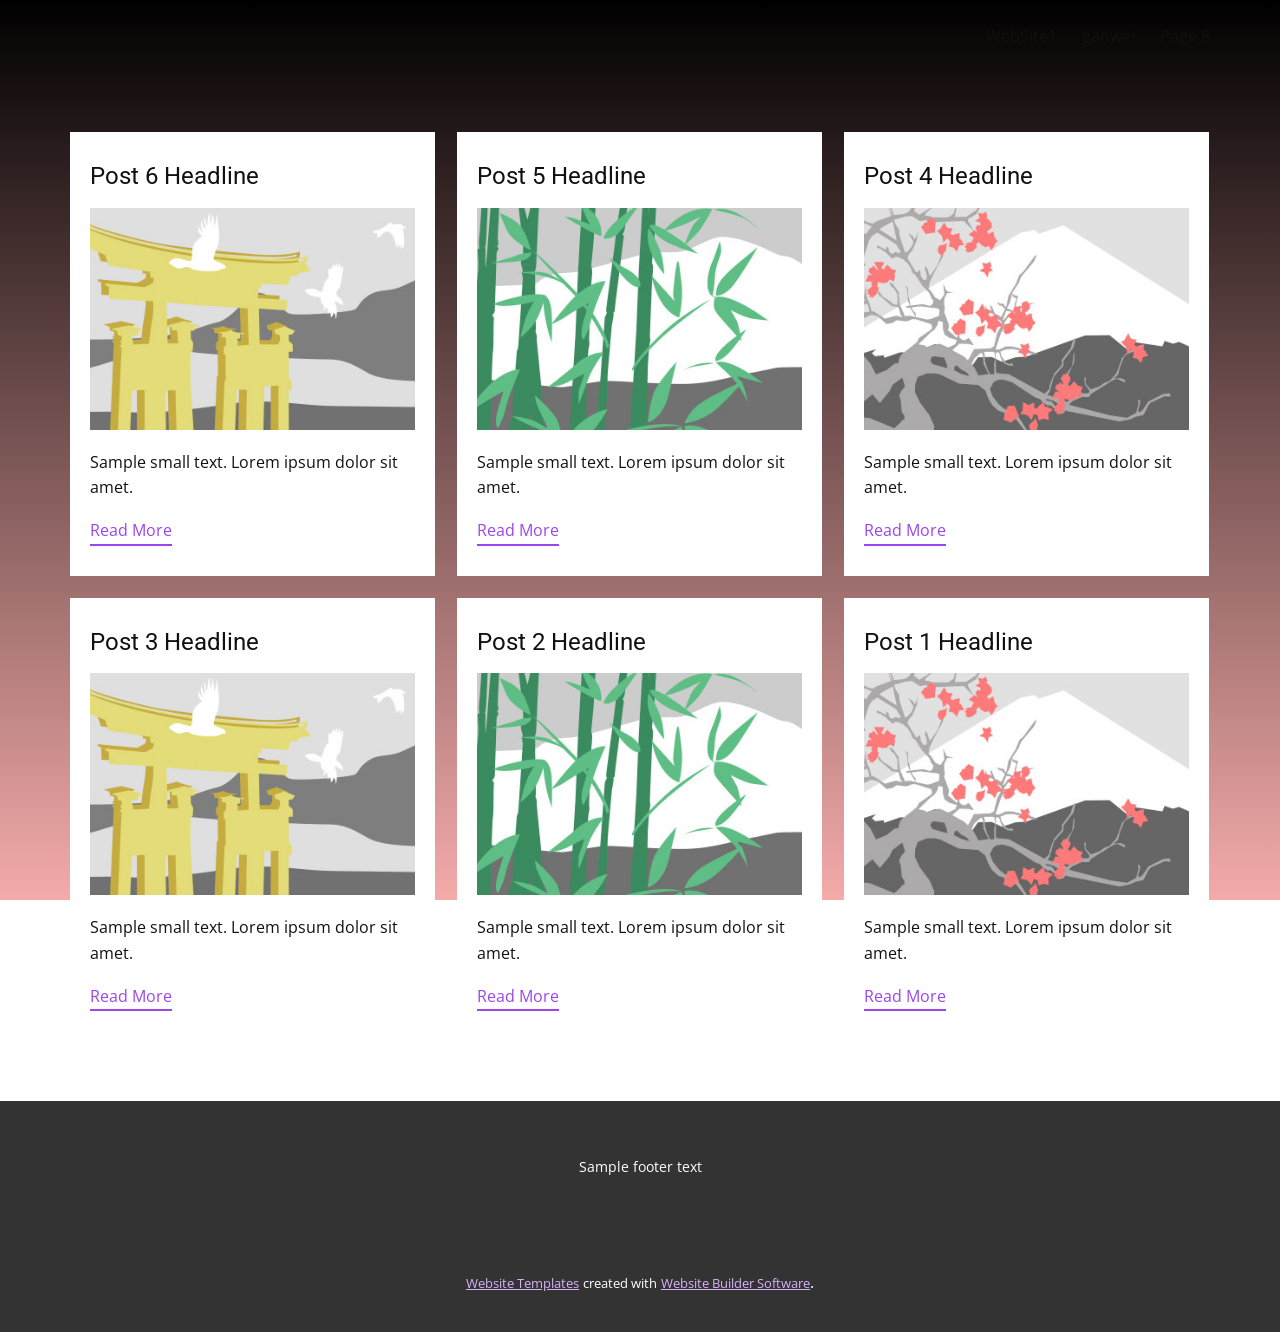
<file: blog/blog.html>
<!DOCTYPE html>
<html style="font-size: 16px;" lang="en"><head>
    <meta name="viewport" content="width=device-width, initial-scale=1.0">
    <meta charset="utf-8">
    <meta name="keywords" content="">
    <meta name="description" content="">
    <title>Blog Template</title>
    <link rel="stylesheet" href="../nicepage.css" media="screen">
<link rel="stylesheet" href="../Blog-Template.css" media="screen">
    <script class="u-script" type="text/javascript" src="../jquery-1.9.1.min.js" defer=""></script>
    <script class="u-script" type="text/javascript" src="../nicepage.js" defer=""></script>
    <meta name="generator" content="Nicepage 5.6.8, nicepage.com">
    <link id="u-theme-google-font" rel="stylesheet" href="https://fonts.googleapis.com/css?family=Roboto:100,100i,300,300i,400,400i,500,500i,700,700i,900,900i|Open+Sans:300,300i,400,400i,500,500i,600,600i,700,700i,800,800i">
    
    
    <script type="application/ld+json">{
		"@context": "http://schema.org",
		"@type": "Organization",
		"name": "",
		"logo": "images/default-logo.png"
}</script>
    <meta name="theme-color" content="#9c45eb">
  <meta data-intl-tel-input-cdn-path="intlTelInput/"></head>
  <body class="u-body u-xl-mode" data-lang="en"><header class="u-clearfix u-header u-header" id="sec-76ac"><div class="u-clearfix u-sheet u-sheet-1">
        <nav class="u-align-left u-font-size-14 u-menu u-menu-dropdown u-nav-spacing-25 u-offcanvas u-menu-1">
          <div class="menu-collapse">
            <a class="u-button-style u-nav-link" href="#" style="padding: 4px 0px; font-size: calc(1em + 8px);">
              <svg class="u-svg-link" preserveAspectRatio="xMidYMin slice" viewBox="0 0 302 302" style="undefined"><use xlink:href="#svg-7b92"></use></svg>
              <svg xmlns="http://www.w3.org/2000/svg" xmlns:xlink="http://www.w3.org/1999/xlink" version="1.1" id="svg-7b92" x="0px" y="0px" viewBox="0 0 302 302" style="enable-background:new 0 0 302 302;" xml:space="preserve" class="u-svg-content"><g><rect y="36" width="302" height="30"></rect><rect y="236" width="302" height="30"></rect><rect y="136" width="302" height="30"></rect>
</g><g></g><g></g><g></g><g></g><g></g><g></g><g></g><g></g><g></g><g></g><g></g><g></g><g></g><g></g><g></g></svg>
            </a>
          </div>
          <div class="u-nav-container">
            <ul class="u-nav u-spacing-25 u-unstyled"><li class="u-nav-item"><a class="u-button-style u-nav-link" href="../WebSite1.html" style="padding: 8px 0px;">WebSite1</a>
</li><li class="u-nav-item"><a class="u-button-style u-nav-link" href="../ganwei.html" style="padding: 8px 0px;">ganwei</a>
</li><li class="u-nav-item"><a class="u-button-style u-nav-link" href="../Page-8.html" style="padding: 8px 0px;">Page 8</a>
</li></ul>
          </div>
          <div class="u-nav-container-collapse">
            <div class="u-align-center u-black u-container-style u-inner-container-layout u-opacity u-opacity-95 u-sidenav">
              <div class="u-inner-container-layout u-sidenav-overflow">
                <div class="u-menu-close"></div>
                <ul class="u-align-center u-nav u-popupmenu-items u-unstyled u-nav-2"><li class="u-nav-item"><a class="u-button-style u-nav-link" href="../WebSite1.html">WebSite1</a>
</li><li class="u-nav-item"><a class="u-button-style u-nav-link" href="../ganwei.html">ganwei</a>
</li><li class="u-nav-item"><a class="u-button-style u-nav-link" href="../Page-8.html">Page 8</a>
</li></ul>
              </div>
            </div>
            <div class="u-black u-menu-overlay u-opacity u-opacity-70"></div>
          </div>
        </nav>
        <a href="#" class="u-image u-logo u-image-1" src="">
          <img src="../images/default-logo.png" class="u-logo-image u-logo-image-1">
        </a>
      </div></header>
    <section class="u-clearfix u-section-1" id="sec-27fa">
      <div class="u-clearfix u-sheet u-valign-middle u-sheet-1"><!--blog--><!--blog_options_json--><!--{"type":"Recent","source":"","tags":"","count":""}--><!--/blog_options_json-->
        <div class="u-blog u-expanded-width u-repeater u-repeater-1"><!--blog_post-->
          <div class="u-blog-post u-container-style u-repeater-item u-white u-repeater-item-1">
            <div class="u-container-layout u-similar-container u-valign-top u-container-layout-1"><!--blog_post_header-->
              <h4 class="u-blog-control u-text u-text-1">
                <a class="u-post-header-link" href="../blog/post-5.html">Post 6 Headline</a>
              </h4><!--/blog_post_header--><!--blog_post_image-->
              <a class="u-post-header-link" href="../blog/post-5.html"><img alt="" class="u-blog-control u-expanded-width u-image u-image-default u-image-1" src="../images/8ad73f3c.jpeg"></a><!--/blog_post_image--><!--blog_post_content-->
              <div class="u-blog-control u-post-content u-text u-text-2 fr-view">Sample small text. Lorem ipsum dolor sit amet.</div><!--/blog_post_content--><!--blog_post_readmore-->
              <a href="../blog/post-5.html" class="u-blog-control u-border-2 u-border-palette-1-base u-btn u-btn-rectangle u-button-style u-none u-btn-1"><!--blog_post_readmore_content--><!--options_json--><!--{"content":"","defaultValue":"Read More"}--><!--/options_json-->Read More<!--/blog_post_readmore_content--></a><!--/blog_post_readmore-->
            </div>
          </div><div class="u-blog-post u-container-style u-repeater-item u-video-cover u-white">
            <div class="u-container-layout u-similar-container u-valign-top u-container-layout-2"><!--blog_post_header-->
              <h4 class="u-blog-control u-text u-text-3">
                <a class="u-post-header-link" href="../blog/post-4.html">Post 5 Headline</a>
              </h4><!--/blog_post_header--><!--blog_post_image-->
              <a class="u-post-header-link" href="../blog/post-4.html"><img alt="" class="u-blog-control u-expanded-width u-image u-image-default u-image-2" src="../images/68f64b9d.jpeg"></a><!--/blog_post_image--><!--blog_post_content-->
              <div class="u-blog-control u-post-content u-text u-text-4 fr-view">Sample small text. Lorem ipsum dolor sit amet.</div><!--/blog_post_content--><!--blog_post_readmore-->
              <a href="../blog/post-4.html" class="u-blog-control u-border-2 u-border-palette-1-base u-btn u-btn-rectangle u-button-style u-none u-btn-2"><!--blog_post_readmore_content--><!--options_json--><!--{"content":"","defaultValue":"Read More"}--><!--/options_json-->Read More<!--/blog_post_readmore_content--></a><!--/blog_post_readmore-->
            </div>
          </div><div class="u-blog-post u-container-style u-repeater-item u-video-cover u-white">
            <div class="u-container-layout u-similar-container u-valign-top u-container-layout-3"><!--blog_post_header-->
              <h4 class="u-blog-control u-text u-text-5">
                <a class="u-post-header-link" href="../blog/post-3.html">Post 4 Headline</a>
              </h4><!--/blog_post_header--><!--blog_post_image-->
              <a class="u-post-header-link" href="../blog/post-3.html"><img alt="" class="u-blog-control u-expanded-width u-image u-image-default u-image-3" src="../images/0fd3416c.jpeg"></a><!--/blog_post_image--><!--blog_post_content-->
              <div class="u-blog-control u-post-content u-text u-text-6 fr-view">Sample small text. Lorem ipsum dolor sit amet.</div><!--/blog_post_content--><!--blog_post_readmore-->
              <a href="../blog/post-3.html" class="u-blog-control u-border-2 u-border-palette-1-base u-btn u-btn-rectangle u-button-style u-none u-btn-3"><!--blog_post_readmore_content--><!--options_json--><!--{"content":"","defaultValue":"Read More"}--><!--/options_json-->Read More<!--/blog_post_readmore_content--></a><!--/blog_post_readmore-->
            </div>
          </div><div class="u-blog-post u-container-style u-repeater-item u-white u-repeater-item-1">
            <div class="u-container-layout u-similar-container u-valign-top u-container-layout-1"><!--blog_post_header-->
              <h4 class="u-blog-control u-text u-text-1">
                <a class="u-post-header-link" href="../blog/post-2.html">Post 3 Headline</a>
              </h4><!--/blog_post_header--><!--blog_post_image-->
              <a class="u-post-header-link" href="../blog/post-2.html"><img alt="" class="u-blog-control u-expanded-width u-image u-image-default u-image-1" src="../images/8ad73f3c.jpeg"></a><!--/blog_post_image--><!--blog_post_content-->
              <div class="u-blog-control u-post-content u-text u-text-2 fr-view">Sample small text. Lorem ipsum dolor sit amet.</div><!--/blog_post_content--><!--blog_post_readmore-->
              <a href="../blog/post-2.html" class="u-blog-control u-border-2 u-border-palette-1-base u-btn u-btn-rectangle u-button-style u-none u-btn-1"><!--blog_post_readmore_content--><!--options_json--><!--{"content":"","defaultValue":"Read More"}--><!--/options_json-->Read More<!--/blog_post_readmore_content--></a><!--/blog_post_readmore-->
            </div>
          </div><div class="u-blog-post u-container-style u-repeater-item u-video-cover u-white">
            <div class="u-container-layout u-similar-container u-valign-top u-container-layout-2"><!--blog_post_header-->
              <h4 class="u-blog-control u-text u-text-3">
                <a class="u-post-header-link" href="../blog/post-1.html">Post 2 Headline</a>
              </h4><!--/blog_post_header--><!--blog_post_image-->
              <a class="u-post-header-link" href="../blog/post-1.html"><img alt="" class="u-blog-control u-expanded-width u-image u-image-default u-image-2" src="../images/68f64b9d.jpeg"></a><!--/blog_post_image--><!--blog_post_content-->
              <div class="u-blog-control u-post-content u-text u-text-4 fr-view">Sample small text. Lorem ipsum dolor sit amet.</div><!--/blog_post_content--><!--blog_post_readmore-->
              <a href="../blog/post-1.html" class="u-blog-control u-border-2 u-border-palette-1-base u-btn u-btn-rectangle u-button-style u-none u-btn-2"><!--blog_post_readmore_content--><!--options_json--><!--{"content":"","defaultValue":"Read More"}--><!--/options_json-->Read More<!--/blog_post_readmore_content--></a><!--/blog_post_readmore-->
            </div>
          </div><div class="u-blog-post u-container-style u-repeater-item u-video-cover u-white">
            <div class="u-container-layout u-similar-container u-valign-top u-container-layout-3"><!--blog_post_header-->
              <h4 class="u-blog-control u-text u-text-5">
                <a class="u-post-header-link" href="../blog/post.html">Post 1 Headline</a>
              </h4><!--/blog_post_header--><!--blog_post_image-->
              <a class="u-post-header-link" href="../blog/post.html"><img alt="" class="u-blog-control u-expanded-width u-image u-image-default u-image-3" src="../images/0fd3416c.jpeg"></a><!--/blog_post_image--><!--blog_post_content-->
              <div class="u-blog-control u-post-content u-text u-text-6 fr-view">Sample small text. Lorem ipsum dolor sit amet.</div><!--/blog_post_content--><!--blog_post_readmore-->
              <a href="../blog/post.html" class="u-blog-control u-border-2 u-border-palette-1-base u-btn u-btn-rectangle u-button-style u-none u-btn-3"><!--blog_post_readmore_content--><!--options_json--><!--{"content":"","defaultValue":"Read More"}--><!--/options_json-->Read More<!--/blog_post_readmore_content--></a><!--/blog_post_readmore-->
            </div>
          </div><!--/blog_post--><!--blog_post-->
          <!--/blog_post--><!--blog_post-->
          <!--/blog_post-->
        </div><!--/blog-->
      </div>
    </section>
    
    
    <footer class="u-clearfix u-footer u-grey-80" id="sec-0809"><div class="u-clearfix u-sheet u-sheet-1">
        <div class="u-align-center u-container-style u-group u-group-1">
          <div class="u-container-layout u-valign-middle u-container-layout-1">
            <p class="u-small-text u-text u-text-variant u-text-1">Sample footer text</p>
          </div>
        </div>
      </div></footer>
    <section class="u-backlink u-clearfix u-grey-80">
      <a class="u-link" href="https://nicepage.com/website-templates" target="_blank">
        <span>Website Templates</span>
      </a>
      <p class="u-text">
        <span>created with</span>
      </p>
      <a class="u-link" href="" target="_blank">
        <span>Website Builder Software</span>
      </a>. 
    </section>
  
</body></html>
</file>
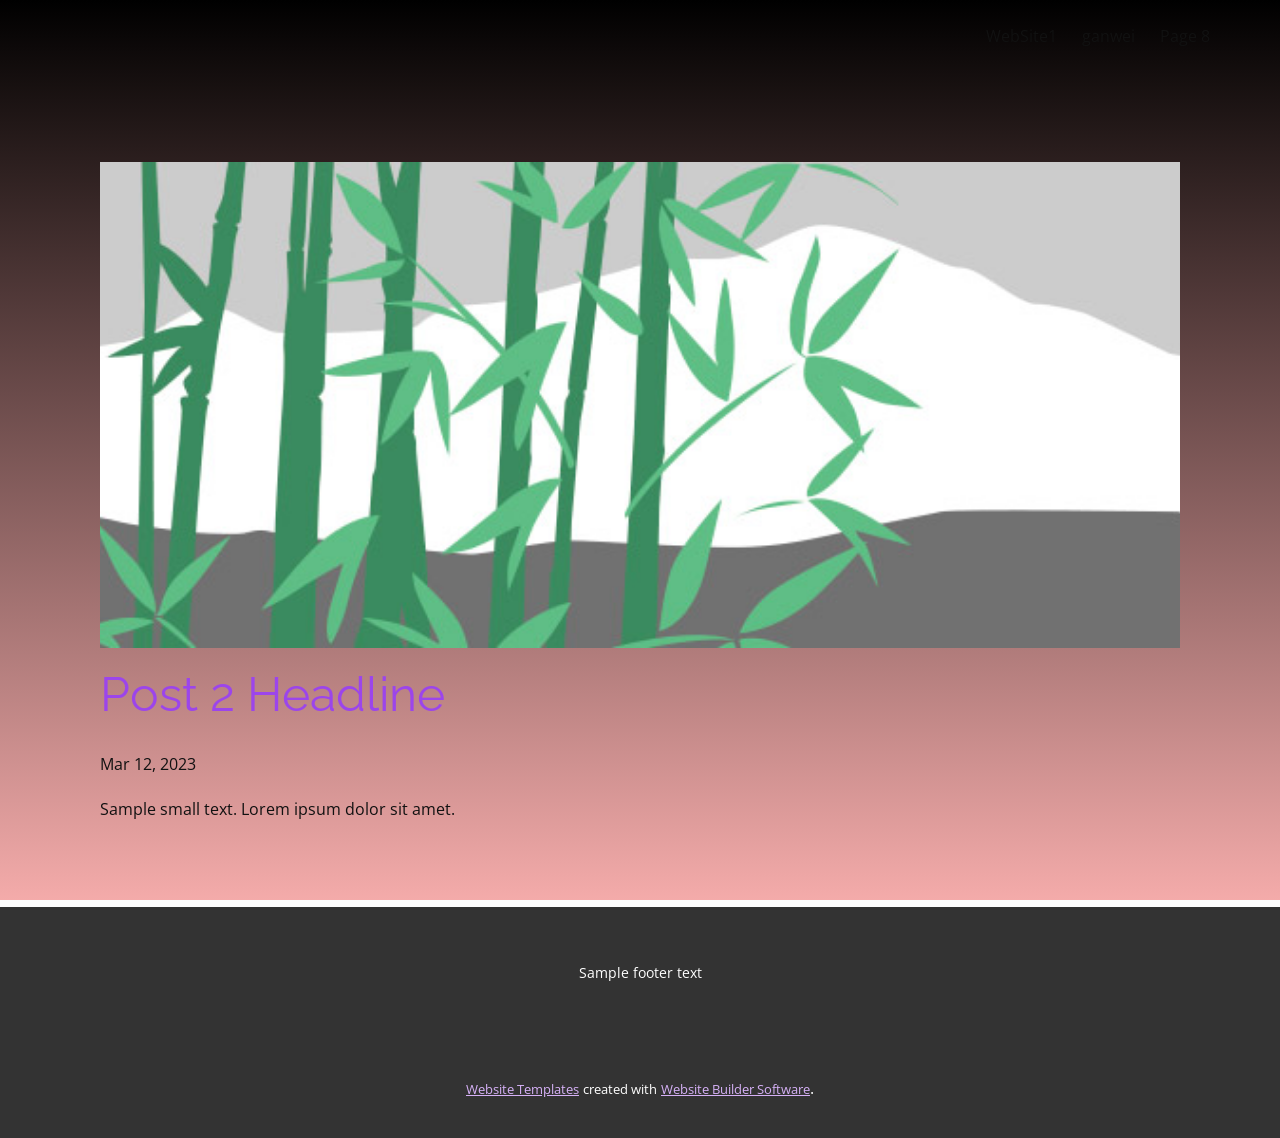
<file: blog/post-1.html>
<!DOCTYPE html>
<html style="font-size: 16px;" lang="en"><head>
    <meta name="viewport" content="width=device-width, initial-scale=1.0">
    <meta charset="utf-8">
    <meta name="keywords" content="Post 1 Headline">
    <meta name="description" content="">
    <title>Post 2 Headline</title>
    <link rel="stylesheet" href="../nicepage.css" media="screen">
<link rel="stylesheet" href="../Post-Template.css" media="screen">
    <script class="u-script" type="text/javascript" src="../jquery-1.9.1.min.js" defer=""></script>
    <script class="u-script" type="text/javascript" src="../nicepage.js" defer=""></script>
    <meta name="generator" content="Nicepage 5.6.8, nicepage.com">
    <link id="u-theme-google-font" rel="stylesheet" href="https://fonts.googleapis.com/css?family=Roboto:100,100i,300,300i,400,400i,500,500i,700,700i,900,900i|Open+Sans:300,300i,400,400i,500,500i,600,600i,700,700i,800,800i">
    <link id="u-page-google-font" rel="stylesheet" href="https://fonts.googleapis.com/css?family=Raleway:100,100i,200,200i,300,300i,400,400i,500,500i,600,600i,700,700i,800,800i,900,900i">
    
    
    <script type="application/ld+json">{
		"@context": "http://schema.org",
		"@type": "Organization",
		"name": "",
		"logo": "images/default-logo.png"
}</script>
    <meta name="theme-color" content="#9c45eb">
  <meta data-intl-tel-input-cdn-path="intlTelInput/"></head>
  <body class="u-body u-xl-mode" data-lang="en"><header class="u-clearfix u-header u-header" id="sec-76ac"><div class="u-clearfix u-sheet u-sheet-1">
        <nav class="u-align-left u-font-size-14 u-menu u-menu-dropdown u-nav-spacing-25 u-offcanvas u-menu-1">
          <div class="menu-collapse">
            <a class="u-button-style u-nav-link" href="#" style="padding: 4px 0px; font-size: calc(1em + 8px);">
              <svg class="u-svg-link" preserveAspectRatio="xMidYMin slice" viewBox="0 0 302 302" style="undefined"><use xlink:href="#svg-7b92"></use></svg>
              <svg xmlns="http://www.w3.org/2000/svg" xmlns:xlink="http://www.w3.org/1999/xlink" version="1.1" id="svg-7b92" x="0px" y="0px" viewBox="0 0 302 302" style="enable-background:new 0 0 302 302;" xml:space="preserve" class="u-svg-content"><g><rect y="36" width="302" height="30"></rect><rect y="236" width="302" height="30"></rect><rect y="136" width="302" height="30"></rect>
</g><g></g><g></g><g></g><g></g><g></g><g></g><g></g><g></g><g></g><g></g><g></g><g></g><g></g><g></g><g></g></svg>
            </a>
          </div>
          <div class="u-nav-container">
            <ul class="u-nav u-spacing-25 u-unstyled"><li class="u-nav-item"><a class="u-button-style u-nav-link" href="../WebSite1.html" style="padding: 8px 0px;">WebSite1</a>
</li><li class="u-nav-item"><a class="u-button-style u-nav-link" href="../ganwei.html" style="padding: 8px 0px;">ganwei</a>
</li><li class="u-nav-item"><a class="u-button-style u-nav-link" href="../Page-8.html" style="padding: 8px 0px;">Page 8</a>
</li></ul>
          </div>
          <div class="u-nav-container-collapse">
            <div class="u-align-center u-black u-container-style u-inner-container-layout u-opacity u-opacity-95 u-sidenav">
              <div class="u-inner-container-layout u-sidenav-overflow">
                <div class="u-menu-close"></div>
                <ul class="u-align-center u-nav u-popupmenu-items u-unstyled u-nav-2"><li class="u-nav-item"><a class="u-button-style u-nav-link" href="../WebSite1.html">WebSite1</a>
</li><li class="u-nav-item"><a class="u-button-style u-nav-link" href="../ganwei.html">ganwei</a>
</li><li class="u-nav-item"><a class="u-button-style u-nav-link" href="../Page-8.html">Page 8</a>
</li></ul>
              </div>
            </div>
            <div class="u-black u-menu-overlay u-opacity u-opacity-70"></div>
          </div>
        </nav>
        <a href="#" class="u-image u-logo u-image-1" src="">
          <img src="../images/default-logo.png" class="u-logo-image u-logo-image-1">
        </a>
      </div></header>
    <section class="u-align-center u-clearfix u-section-1" id="sec-0890">
      <div class="u-clearfix u-sheet u-valign-middle-md u-valign-middle-sm u-valign-middle-xs u-sheet-1"><!--post_details--><!--post_details_options_json--><!--{"source":""}--><!--/post_details_options_json--><!--blog_post-->
        <div class="u-container-style u-expanded-width u-post-details u-post-details-1">
          <div class="u-container-layout u-valign-middle u-container-layout-1"><!--blog_post_image-->
            <img alt="" class="u-blog-control u-expanded-width u-image u-image-default u-image-1" src="../images/68f64b9d.jpeg"><!--/blog_post_image--><!--blog_post_header-->
            <h2 class="u-blog-control u-text u-text-1">Post 2 Headline</h2><!--/blog_post_header--><!--blog_post_metadata-->
            <div class="u-blog-control u-metadata u-metadata-1"><!--blog_post_metadata_date-->
              <span class="u-meta-date u-meta-icon">Mar 12, 2023</span><!--/blog_post_metadata_date--><!--blog_post_metadata_category-->
              <!--/blog_post_metadata_category--><!--blog_post_metadata_comments-->
              <!--/blog_post_metadata_comments-->
            </div><!--/blog_post_metadata--><!--blog_post_content-->
            <div class="u-align-justify u-blog-control u-post-content u-text u-text-2 fr-view">
  Sample small text. Lorem ipsum dolor sit amet.
  </div><!--/blog_post_content-->
          </div>
        </div><!--/blog_post--><!--/post_details-->
      </div>
    </section>
    
    
    <footer class="u-clearfix u-footer u-grey-80" id="sec-0809"><div class="u-clearfix u-sheet u-sheet-1">
        <div class="u-align-center u-container-style u-group u-group-1">
          <div class="u-container-layout u-valign-middle u-container-layout-1">
            <p class="u-small-text u-text u-text-variant u-text-1">Sample footer text</p>
          </div>
        </div>
      </div></footer>
    <section class="u-backlink u-clearfix u-grey-80">
      <a class="u-link" href="https://nicepage.com/website-templates" target="_blank">
        <span>Website Templates</span>
      </a>
      <p class="u-text">
        <span>created with</span>
      </p>
      <a class="u-link" href="" target="_blank">
        <span>Website Builder Software</span>
      </a>. 
    </section>
  
</body></html>
</file>
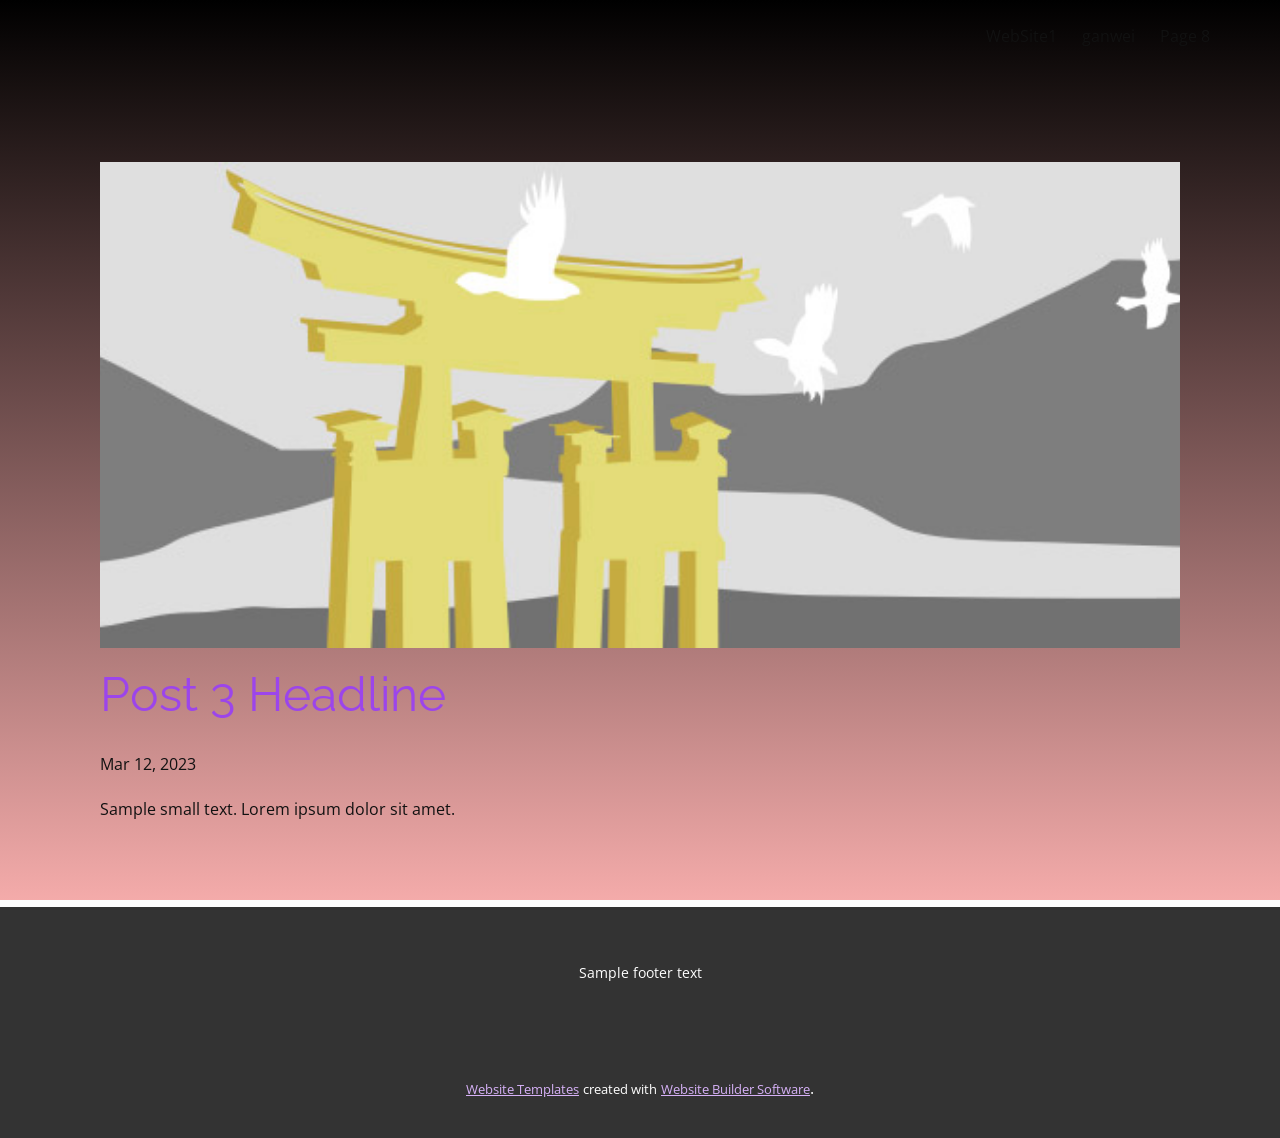
<file: blog/post-2.html>
<!DOCTYPE html>
<html style="font-size: 16px;" lang="en"><head>
    <meta name="viewport" content="width=device-width, initial-scale=1.0">
    <meta charset="utf-8">
    <meta name="keywords" content="Post 1 Headline">
    <meta name="description" content="">
    <title>Post 3 Headline</title>
    <link rel="stylesheet" href="../nicepage.css" media="screen">
<link rel="stylesheet" href="../Post-Template.css" media="screen">
    <script class="u-script" type="text/javascript" src="../jquery-1.9.1.min.js" defer=""></script>
    <script class="u-script" type="text/javascript" src="../nicepage.js" defer=""></script>
    <meta name="generator" content="Nicepage 5.6.8, nicepage.com">
    <link id="u-theme-google-font" rel="stylesheet" href="https://fonts.googleapis.com/css?family=Roboto:100,100i,300,300i,400,400i,500,500i,700,700i,900,900i|Open+Sans:300,300i,400,400i,500,500i,600,600i,700,700i,800,800i">
    <link id="u-page-google-font" rel="stylesheet" href="https://fonts.googleapis.com/css?family=Raleway:100,100i,200,200i,300,300i,400,400i,500,500i,600,600i,700,700i,800,800i,900,900i">
    
    
    <script type="application/ld+json">{
		"@context": "http://schema.org",
		"@type": "Organization",
		"name": "",
		"logo": "images/default-logo.png"
}</script>
    <meta name="theme-color" content="#9c45eb">
  <meta data-intl-tel-input-cdn-path="intlTelInput/"></head>
  <body class="u-body u-xl-mode" data-lang="en"><header class="u-clearfix u-header u-header" id="sec-76ac"><div class="u-clearfix u-sheet u-sheet-1">
        <nav class="u-align-left u-font-size-14 u-menu u-menu-dropdown u-nav-spacing-25 u-offcanvas u-menu-1">
          <div class="menu-collapse">
            <a class="u-button-style u-nav-link" href="#" style="padding: 4px 0px; font-size: calc(1em + 8px);">
              <svg class="u-svg-link" preserveAspectRatio="xMidYMin slice" viewBox="0 0 302 302" style="undefined"><use xlink:href="#svg-7b92"></use></svg>
              <svg xmlns="http://www.w3.org/2000/svg" xmlns:xlink="http://www.w3.org/1999/xlink" version="1.1" id="svg-7b92" x="0px" y="0px" viewBox="0 0 302 302" style="enable-background:new 0 0 302 302;" xml:space="preserve" class="u-svg-content"><g><rect y="36" width="302" height="30"></rect><rect y="236" width="302" height="30"></rect><rect y="136" width="302" height="30"></rect>
</g><g></g><g></g><g></g><g></g><g></g><g></g><g></g><g></g><g></g><g></g><g></g><g></g><g></g><g></g><g></g></svg>
            </a>
          </div>
          <div class="u-nav-container">
            <ul class="u-nav u-spacing-25 u-unstyled"><li class="u-nav-item"><a class="u-button-style u-nav-link" href="../WebSite1.html" style="padding: 8px 0px;">WebSite1</a>
</li><li class="u-nav-item"><a class="u-button-style u-nav-link" href="../ganwei.html" style="padding: 8px 0px;">ganwei</a>
</li><li class="u-nav-item"><a class="u-button-style u-nav-link" href="../Page-8.html" style="padding: 8px 0px;">Page 8</a>
</li></ul>
          </div>
          <div class="u-nav-container-collapse">
            <div class="u-align-center u-black u-container-style u-inner-container-layout u-opacity u-opacity-95 u-sidenav">
              <div class="u-inner-container-layout u-sidenav-overflow">
                <div class="u-menu-close"></div>
                <ul class="u-align-center u-nav u-popupmenu-items u-unstyled u-nav-2"><li class="u-nav-item"><a class="u-button-style u-nav-link" href="../WebSite1.html">WebSite1</a>
</li><li class="u-nav-item"><a class="u-button-style u-nav-link" href="../ganwei.html">ganwei</a>
</li><li class="u-nav-item"><a class="u-button-style u-nav-link" href="../Page-8.html">Page 8</a>
</li></ul>
              </div>
            </div>
            <div class="u-black u-menu-overlay u-opacity u-opacity-70"></div>
          </div>
        </nav>
        <a href="#" class="u-image u-logo u-image-1" src="">
          <img src="../images/default-logo.png" class="u-logo-image u-logo-image-1">
        </a>
      </div></header>
    <section class="u-align-center u-clearfix u-section-1" id="sec-0890">
      <div class="u-clearfix u-sheet u-valign-middle-md u-valign-middle-sm u-valign-middle-xs u-sheet-1"><!--post_details--><!--post_details_options_json--><!--{"source":""}--><!--/post_details_options_json--><!--blog_post-->
        <div class="u-container-style u-expanded-width u-post-details u-post-details-1">
          <div class="u-container-layout u-valign-middle u-container-layout-1"><!--blog_post_image-->
            <img alt="" class="u-blog-control u-expanded-width u-image u-image-default u-image-1" src="../images/8ad73f3c.jpeg"><!--/blog_post_image--><!--blog_post_header-->
            <h2 class="u-blog-control u-text u-text-1">Post 3 Headline</h2><!--/blog_post_header--><!--blog_post_metadata-->
            <div class="u-blog-control u-metadata u-metadata-1"><!--blog_post_metadata_date-->
              <span class="u-meta-date u-meta-icon">Mar 12, 2023</span><!--/blog_post_metadata_date--><!--blog_post_metadata_category-->
              <!--/blog_post_metadata_category--><!--blog_post_metadata_comments-->
              <!--/blog_post_metadata_comments-->
            </div><!--/blog_post_metadata--><!--blog_post_content-->
            <div class="u-align-justify u-blog-control u-post-content u-text u-text-2 fr-view">
  Sample small text. Lorem ipsum dolor sit amet.
  </div><!--/blog_post_content-->
          </div>
        </div><!--/blog_post--><!--/post_details-->
      </div>
    </section>
    
    
    <footer class="u-clearfix u-footer u-grey-80" id="sec-0809"><div class="u-clearfix u-sheet u-sheet-1">
        <div class="u-align-center u-container-style u-group u-group-1">
          <div class="u-container-layout u-valign-middle u-container-layout-1">
            <p class="u-small-text u-text u-text-variant u-text-1">Sample footer text</p>
          </div>
        </div>
      </div></footer>
    <section class="u-backlink u-clearfix u-grey-80">
      <a class="u-link" href="https://nicepage.com/website-templates" target="_blank">
        <span>Website Templates</span>
      </a>
      <p class="u-text">
        <span>created with</span>
      </p>
      <a class="u-link" href="" target="_blank">
        <span>Website Builder Software</span>
      </a>. 
    </section>
  
</body></html>
</file>
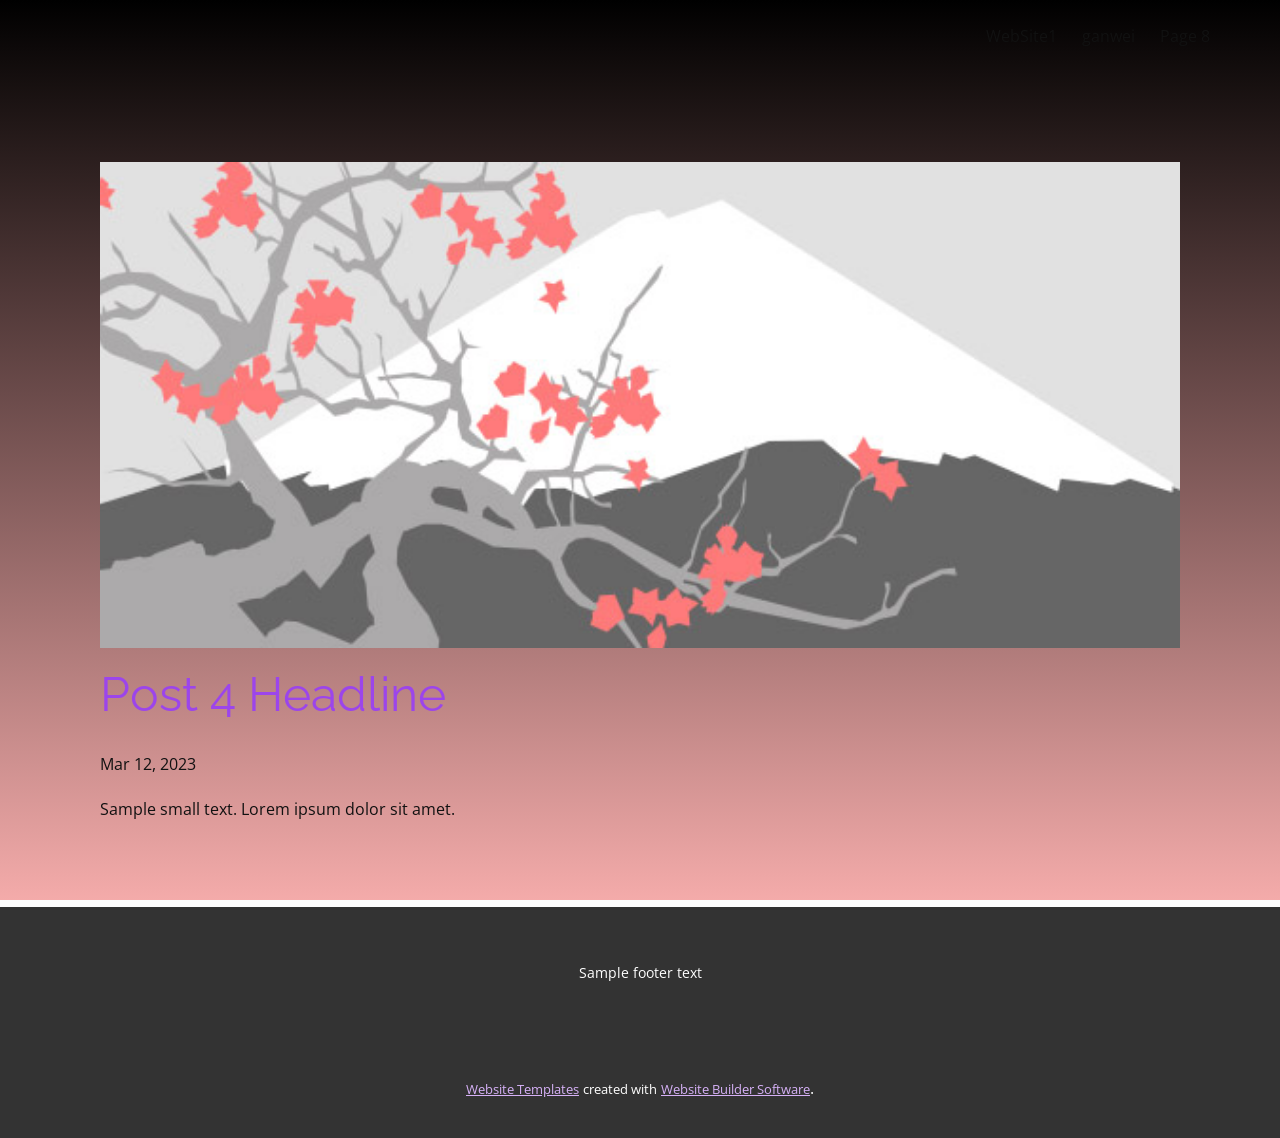
<file: blog/post-3.html>
<!DOCTYPE html>
<html style="font-size: 16px;" lang="en"><head>
    <meta name="viewport" content="width=device-width, initial-scale=1.0">
    <meta charset="utf-8">
    <meta name="keywords" content="Post 1 Headline">
    <meta name="description" content="">
    <title>Post 4 Headline</title>
    <link rel="stylesheet" href="../nicepage.css" media="screen">
<link rel="stylesheet" href="../Post-Template.css" media="screen">
    <script class="u-script" type="text/javascript" src="../jquery-1.9.1.min.js" defer=""></script>
    <script class="u-script" type="text/javascript" src="../nicepage.js" defer=""></script>
    <meta name="generator" content="Nicepage 5.6.8, nicepage.com">
    <link id="u-theme-google-font" rel="stylesheet" href="https://fonts.googleapis.com/css?family=Roboto:100,100i,300,300i,400,400i,500,500i,700,700i,900,900i|Open+Sans:300,300i,400,400i,500,500i,600,600i,700,700i,800,800i">
    <link id="u-page-google-font" rel="stylesheet" href="https://fonts.googleapis.com/css?family=Raleway:100,100i,200,200i,300,300i,400,400i,500,500i,600,600i,700,700i,800,800i,900,900i">
    
    
    <script type="application/ld+json">{
		"@context": "http://schema.org",
		"@type": "Organization",
		"name": "",
		"logo": "images/default-logo.png"
}</script>
    <meta name="theme-color" content="#9c45eb">
  <meta data-intl-tel-input-cdn-path="intlTelInput/"></head>
  <body class="u-body u-xl-mode" data-lang="en"><header class="u-clearfix u-header u-header" id="sec-76ac"><div class="u-clearfix u-sheet u-sheet-1">
        <nav class="u-align-left u-font-size-14 u-menu u-menu-dropdown u-nav-spacing-25 u-offcanvas u-menu-1">
          <div class="menu-collapse">
            <a class="u-button-style u-nav-link" href="#" style="padding: 4px 0px; font-size: calc(1em + 8px);">
              <svg class="u-svg-link" preserveAspectRatio="xMidYMin slice" viewBox="0 0 302 302" style="undefined"><use xlink:href="#svg-7b92"></use></svg>
              <svg xmlns="http://www.w3.org/2000/svg" xmlns:xlink="http://www.w3.org/1999/xlink" version="1.1" id="svg-7b92" x="0px" y="0px" viewBox="0 0 302 302" style="enable-background:new 0 0 302 302;" xml:space="preserve" class="u-svg-content"><g><rect y="36" width="302" height="30"></rect><rect y="236" width="302" height="30"></rect><rect y="136" width="302" height="30"></rect>
</g><g></g><g></g><g></g><g></g><g></g><g></g><g></g><g></g><g></g><g></g><g></g><g></g><g></g><g></g><g></g></svg>
            </a>
          </div>
          <div class="u-nav-container">
            <ul class="u-nav u-spacing-25 u-unstyled"><li class="u-nav-item"><a class="u-button-style u-nav-link" href="../WebSite1.html" style="padding: 8px 0px;">WebSite1</a>
</li><li class="u-nav-item"><a class="u-button-style u-nav-link" href="../ganwei.html" style="padding: 8px 0px;">ganwei</a>
</li><li class="u-nav-item"><a class="u-button-style u-nav-link" href="../Page-8.html" style="padding: 8px 0px;">Page 8</a>
</li></ul>
          </div>
          <div class="u-nav-container-collapse">
            <div class="u-align-center u-black u-container-style u-inner-container-layout u-opacity u-opacity-95 u-sidenav">
              <div class="u-inner-container-layout u-sidenav-overflow">
                <div class="u-menu-close"></div>
                <ul class="u-align-center u-nav u-popupmenu-items u-unstyled u-nav-2"><li class="u-nav-item"><a class="u-button-style u-nav-link" href="../WebSite1.html">WebSite1</a>
</li><li class="u-nav-item"><a class="u-button-style u-nav-link" href="../ganwei.html">ganwei</a>
</li><li class="u-nav-item"><a class="u-button-style u-nav-link" href="../Page-8.html">Page 8</a>
</li></ul>
              </div>
            </div>
            <div class="u-black u-menu-overlay u-opacity u-opacity-70"></div>
          </div>
        </nav>
        <a href="#" class="u-image u-logo u-image-1" src="">
          <img src="../images/default-logo.png" class="u-logo-image u-logo-image-1">
        </a>
      </div></header>
    <section class="u-align-center u-clearfix u-section-1" id="sec-0890">
      <div class="u-clearfix u-sheet u-valign-middle-md u-valign-middle-sm u-valign-middle-xs u-sheet-1"><!--post_details--><!--post_details_options_json--><!--{"source":""}--><!--/post_details_options_json--><!--blog_post-->
        <div class="u-container-style u-expanded-width u-post-details u-post-details-1">
          <div class="u-container-layout u-valign-middle u-container-layout-1"><!--blog_post_image-->
            <img alt="" class="u-blog-control u-expanded-width u-image u-image-default u-image-1" src="../images/0fd3416c.jpeg"><!--/blog_post_image--><!--blog_post_header-->
            <h2 class="u-blog-control u-text u-text-1">Post 4 Headline</h2><!--/blog_post_header--><!--blog_post_metadata-->
            <div class="u-blog-control u-metadata u-metadata-1"><!--blog_post_metadata_date-->
              <span class="u-meta-date u-meta-icon">Mar 12, 2023</span><!--/blog_post_metadata_date--><!--blog_post_metadata_category-->
              <!--/blog_post_metadata_category--><!--blog_post_metadata_comments-->
              <!--/blog_post_metadata_comments-->
            </div><!--/blog_post_metadata--><!--blog_post_content-->
            <div class="u-align-justify u-blog-control u-post-content u-text u-text-2 fr-view">
  Sample small text. Lorem ipsum dolor sit amet.
  </div><!--/blog_post_content-->
          </div>
        </div><!--/blog_post--><!--/post_details-->
      </div>
    </section>
    
    
    <footer class="u-clearfix u-footer u-grey-80" id="sec-0809"><div class="u-clearfix u-sheet u-sheet-1">
        <div class="u-align-center u-container-style u-group u-group-1">
          <div class="u-container-layout u-valign-middle u-container-layout-1">
            <p class="u-small-text u-text u-text-variant u-text-1">Sample footer text</p>
          </div>
        </div>
      </div></footer>
    <section class="u-backlink u-clearfix u-grey-80">
      <a class="u-link" href="https://nicepage.com/website-templates" target="_blank">
        <span>Website Templates</span>
      </a>
      <p class="u-text">
        <span>created with</span>
      </p>
      <a class="u-link" href="" target="_blank">
        <span>Website Builder Software</span>
      </a>. 
    </section>
  
</body></html>
</file>
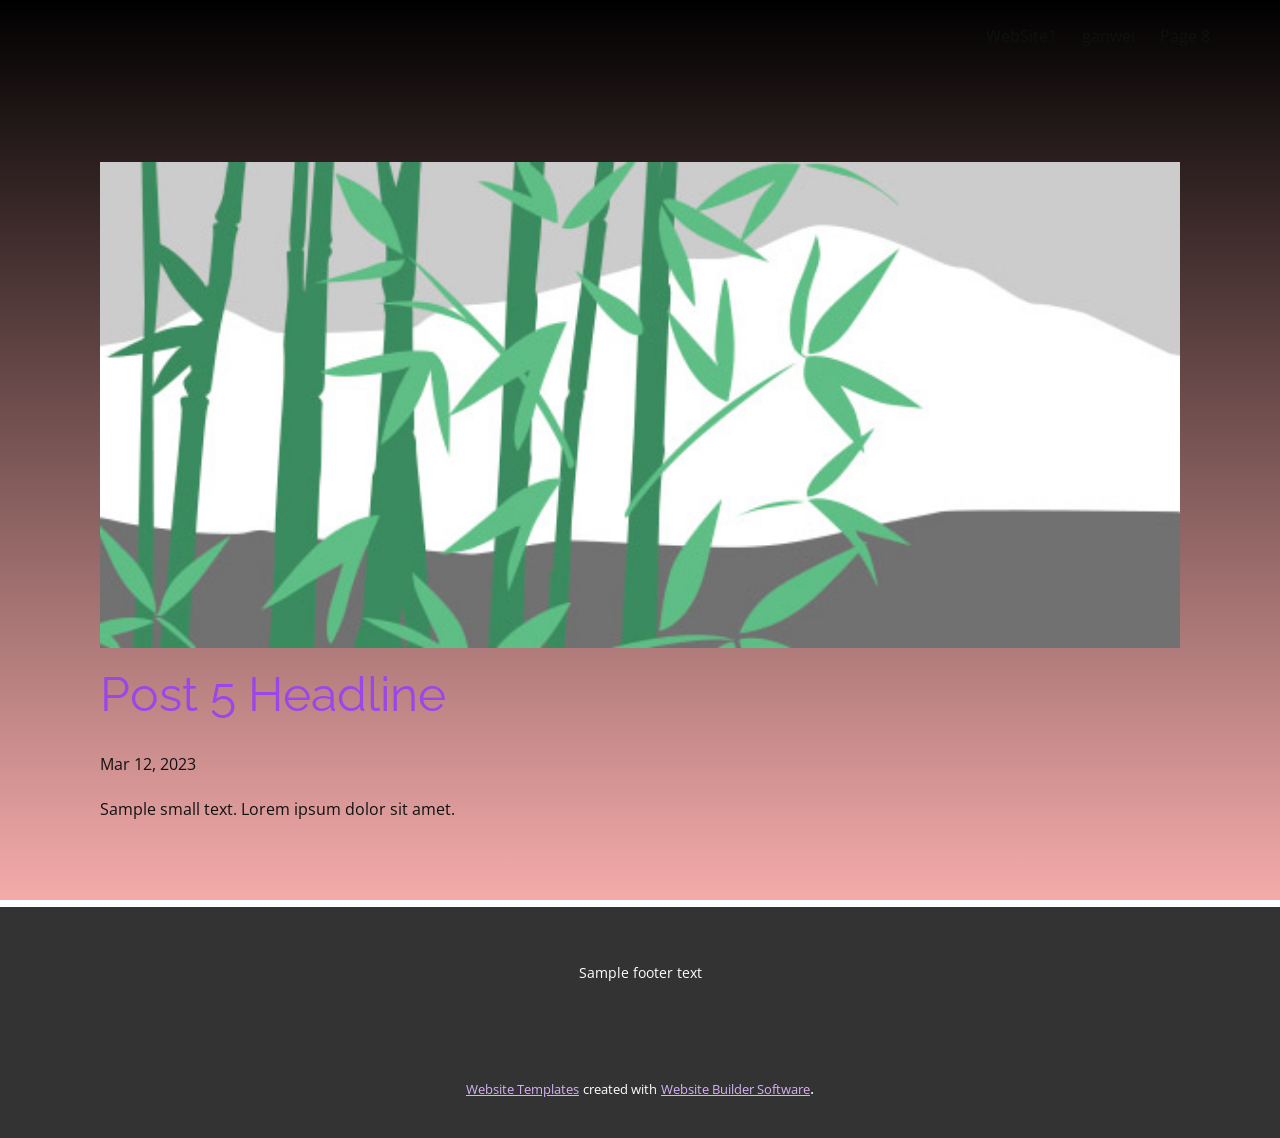
<file: blog/post-4.html>
<!DOCTYPE html>
<html style="font-size: 16px;" lang="en"><head>
    <meta name="viewport" content="width=device-width, initial-scale=1.0">
    <meta charset="utf-8">
    <meta name="keywords" content="Post 1 Headline">
    <meta name="description" content="">
    <title>Post 5 Headline</title>
    <link rel="stylesheet" href="../nicepage.css" media="screen">
<link rel="stylesheet" href="../Post-Template.css" media="screen">
    <script class="u-script" type="text/javascript" src="../jquery-1.9.1.min.js" defer=""></script>
    <script class="u-script" type="text/javascript" src="../nicepage.js" defer=""></script>
    <meta name="generator" content="Nicepage 5.6.8, nicepage.com">
    <link id="u-theme-google-font" rel="stylesheet" href="https://fonts.googleapis.com/css?family=Roboto:100,100i,300,300i,400,400i,500,500i,700,700i,900,900i|Open+Sans:300,300i,400,400i,500,500i,600,600i,700,700i,800,800i">
    <link id="u-page-google-font" rel="stylesheet" href="https://fonts.googleapis.com/css?family=Raleway:100,100i,200,200i,300,300i,400,400i,500,500i,600,600i,700,700i,800,800i,900,900i">
    
    
    <script type="application/ld+json">{
		"@context": "http://schema.org",
		"@type": "Organization",
		"name": "",
		"logo": "images/default-logo.png"
}</script>
    <meta name="theme-color" content="#9c45eb">
  <meta data-intl-tel-input-cdn-path="intlTelInput/"></head>
  <body class="u-body u-xl-mode" data-lang="en"><header class="u-clearfix u-header u-header" id="sec-76ac"><div class="u-clearfix u-sheet u-sheet-1">
        <nav class="u-align-left u-font-size-14 u-menu u-menu-dropdown u-nav-spacing-25 u-offcanvas u-menu-1">
          <div class="menu-collapse">
            <a class="u-button-style u-nav-link" href="#" style="padding: 4px 0px; font-size: calc(1em + 8px);">
              <svg class="u-svg-link" preserveAspectRatio="xMidYMin slice" viewBox="0 0 302 302" style="undefined"><use xlink:href="#svg-7b92"></use></svg>
              <svg xmlns="http://www.w3.org/2000/svg" xmlns:xlink="http://www.w3.org/1999/xlink" version="1.1" id="svg-7b92" x="0px" y="0px" viewBox="0 0 302 302" style="enable-background:new 0 0 302 302;" xml:space="preserve" class="u-svg-content"><g><rect y="36" width="302" height="30"></rect><rect y="236" width="302" height="30"></rect><rect y="136" width="302" height="30"></rect>
</g><g></g><g></g><g></g><g></g><g></g><g></g><g></g><g></g><g></g><g></g><g></g><g></g><g></g><g></g><g></g></svg>
            </a>
          </div>
          <div class="u-nav-container">
            <ul class="u-nav u-spacing-25 u-unstyled"><li class="u-nav-item"><a class="u-button-style u-nav-link" href="../WebSite1.html" style="padding: 8px 0px;">WebSite1</a>
</li><li class="u-nav-item"><a class="u-button-style u-nav-link" href="../ganwei.html" style="padding: 8px 0px;">ganwei</a>
</li><li class="u-nav-item"><a class="u-button-style u-nav-link" href="../Page-8.html" style="padding: 8px 0px;">Page 8</a>
</li></ul>
          </div>
          <div class="u-nav-container-collapse">
            <div class="u-align-center u-black u-container-style u-inner-container-layout u-opacity u-opacity-95 u-sidenav">
              <div class="u-inner-container-layout u-sidenav-overflow">
                <div class="u-menu-close"></div>
                <ul class="u-align-center u-nav u-popupmenu-items u-unstyled u-nav-2"><li class="u-nav-item"><a class="u-button-style u-nav-link" href="../WebSite1.html">WebSite1</a>
</li><li class="u-nav-item"><a class="u-button-style u-nav-link" href="../ganwei.html">ganwei</a>
</li><li class="u-nav-item"><a class="u-button-style u-nav-link" href="../Page-8.html">Page 8</a>
</li></ul>
              </div>
            </div>
            <div class="u-black u-menu-overlay u-opacity u-opacity-70"></div>
          </div>
        </nav>
        <a href="#" class="u-image u-logo u-image-1" src="">
          <img src="../images/default-logo.png" class="u-logo-image u-logo-image-1">
        </a>
      </div></header>
    <section class="u-align-center u-clearfix u-section-1" id="sec-0890">
      <div class="u-clearfix u-sheet u-valign-middle-md u-valign-middle-sm u-valign-middle-xs u-sheet-1"><!--post_details--><!--post_details_options_json--><!--{"source":""}--><!--/post_details_options_json--><!--blog_post-->
        <div class="u-container-style u-expanded-width u-post-details u-post-details-1">
          <div class="u-container-layout u-valign-middle u-container-layout-1"><!--blog_post_image-->
            <img alt="" class="u-blog-control u-expanded-width u-image u-image-default u-image-1" src="../images/68f64b9d.jpeg"><!--/blog_post_image--><!--blog_post_header-->
            <h2 class="u-blog-control u-text u-text-1">Post 5 Headline</h2><!--/blog_post_header--><!--blog_post_metadata-->
            <div class="u-blog-control u-metadata u-metadata-1"><!--blog_post_metadata_date-->
              <span class="u-meta-date u-meta-icon">Mar 12, 2023</span><!--/blog_post_metadata_date--><!--blog_post_metadata_category-->
              <!--/blog_post_metadata_category--><!--blog_post_metadata_comments-->
              <!--/blog_post_metadata_comments-->
            </div><!--/blog_post_metadata--><!--blog_post_content-->
            <div class="u-align-justify u-blog-control u-post-content u-text u-text-2 fr-view">
  Sample small text. Lorem ipsum dolor sit amet.
  </div><!--/blog_post_content-->
          </div>
        </div><!--/blog_post--><!--/post_details-->
      </div>
    </section>
    
    
    <footer class="u-clearfix u-footer u-grey-80" id="sec-0809"><div class="u-clearfix u-sheet u-sheet-1">
        <div class="u-align-center u-container-style u-group u-group-1">
          <div class="u-container-layout u-valign-middle u-container-layout-1">
            <p class="u-small-text u-text u-text-variant u-text-1">Sample footer text</p>
          </div>
        </div>
      </div></footer>
    <section class="u-backlink u-clearfix u-grey-80">
      <a class="u-link" href="https://nicepage.com/website-templates" target="_blank">
        <span>Website Templates</span>
      </a>
      <p class="u-text">
        <span>created with</span>
      </p>
      <a class="u-link" href="" target="_blank">
        <span>Website Builder Software</span>
      </a>. 
    </section>
  
</body></html>
</file>
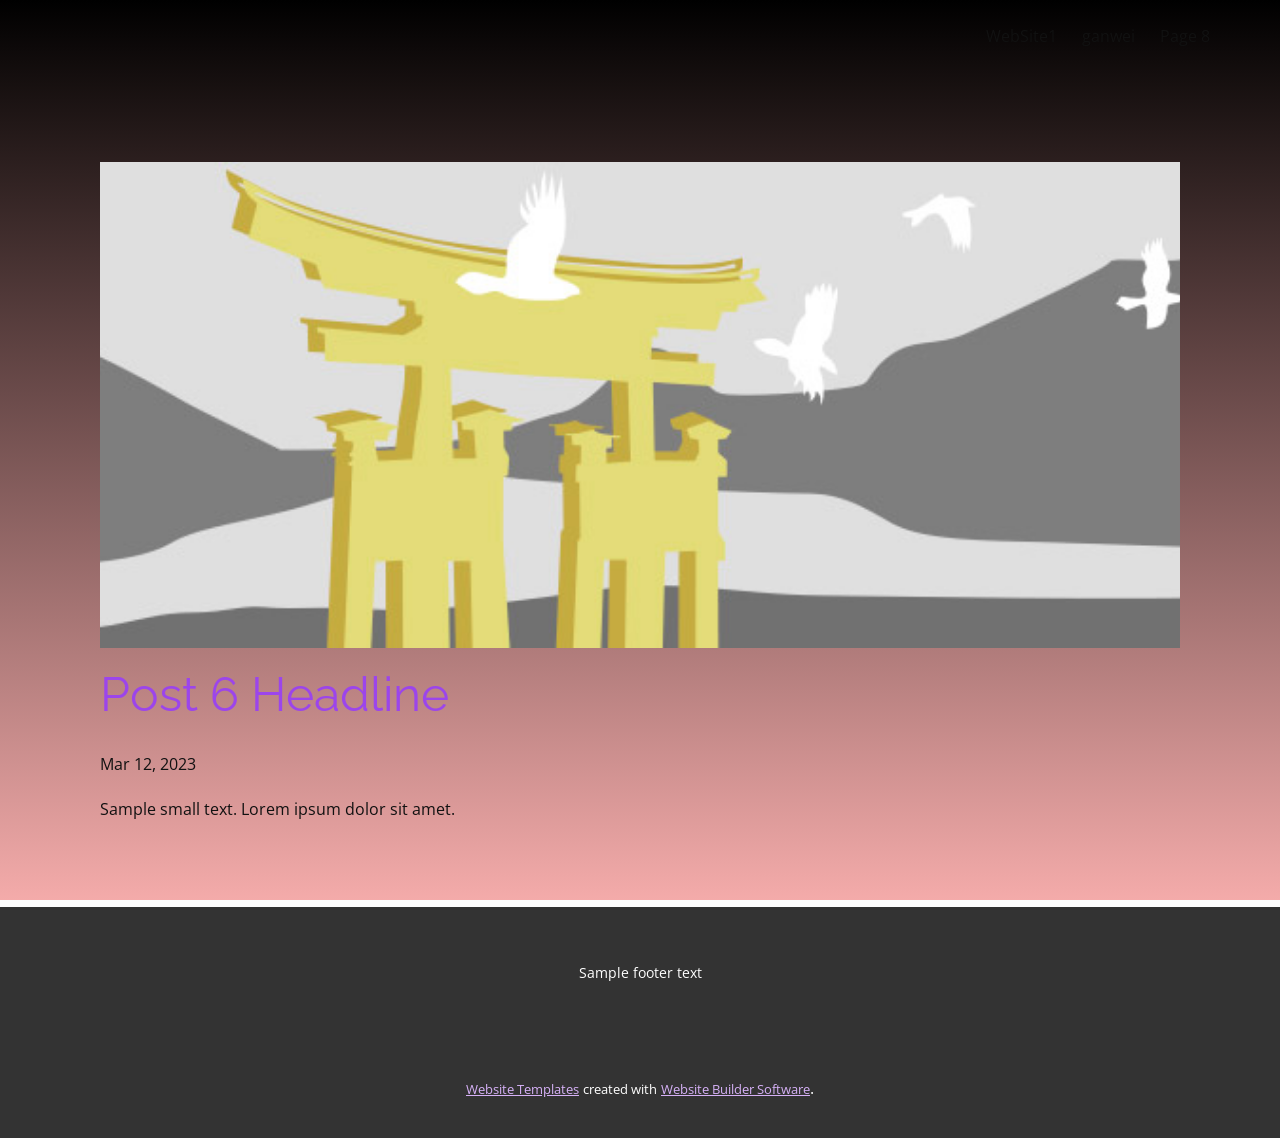
<file: blog/post-5.html>
<!DOCTYPE html>
<html style="font-size: 16px;" lang="en"><head>
    <meta name="viewport" content="width=device-width, initial-scale=1.0">
    <meta charset="utf-8">
    <meta name="keywords" content="Post 1 Headline">
    <meta name="description" content="">
    <title>Post 6 Headline</title>
    <link rel="stylesheet" href="../nicepage.css" media="screen">
<link rel="stylesheet" href="../Post-Template.css" media="screen">
    <script class="u-script" type="text/javascript" src="../jquery-1.9.1.min.js" defer=""></script>
    <script class="u-script" type="text/javascript" src="../nicepage.js" defer=""></script>
    <meta name="generator" content="Nicepage 5.6.8, nicepage.com">
    <link id="u-theme-google-font" rel="stylesheet" href="https://fonts.googleapis.com/css?family=Roboto:100,100i,300,300i,400,400i,500,500i,700,700i,900,900i|Open+Sans:300,300i,400,400i,500,500i,600,600i,700,700i,800,800i">
    <link id="u-page-google-font" rel="stylesheet" href="https://fonts.googleapis.com/css?family=Raleway:100,100i,200,200i,300,300i,400,400i,500,500i,600,600i,700,700i,800,800i,900,900i">
    
    
    <script type="application/ld+json">{
		"@context": "http://schema.org",
		"@type": "Organization",
		"name": "",
		"logo": "images/default-logo.png"
}</script>
    <meta name="theme-color" content="#9c45eb">
  <meta data-intl-tel-input-cdn-path="intlTelInput/"></head>
  <body class="u-body u-xl-mode" data-lang="en"><header class="u-clearfix u-header u-header" id="sec-76ac"><div class="u-clearfix u-sheet u-sheet-1">
        <nav class="u-align-left u-font-size-14 u-menu u-menu-dropdown u-nav-spacing-25 u-offcanvas u-menu-1">
          <div class="menu-collapse">
            <a class="u-button-style u-nav-link" href="#" style="padding: 4px 0px; font-size: calc(1em + 8px);">
              <svg class="u-svg-link" preserveAspectRatio="xMidYMin slice" viewBox="0 0 302 302" style="undefined"><use xlink:href="#svg-7b92"></use></svg>
              <svg xmlns="http://www.w3.org/2000/svg" xmlns:xlink="http://www.w3.org/1999/xlink" version="1.1" id="svg-7b92" x="0px" y="0px" viewBox="0 0 302 302" style="enable-background:new 0 0 302 302;" xml:space="preserve" class="u-svg-content"><g><rect y="36" width="302" height="30"></rect><rect y="236" width="302" height="30"></rect><rect y="136" width="302" height="30"></rect>
</g><g></g><g></g><g></g><g></g><g></g><g></g><g></g><g></g><g></g><g></g><g></g><g></g><g></g><g></g><g></g></svg>
            </a>
          </div>
          <div class="u-nav-container">
            <ul class="u-nav u-spacing-25 u-unstyled"><li class="u-nav-item"><a class="u-button-style u-nav-link" href="../WebSite1.html" style="padding: 8px 0px;">WebSite1</a>
</li><li class="u-nav-item"><a class="u-button-style u-nav-link" href="../ganwei.html" style="padding: 8px 0px;">ganwei</a>
</li><li class="u-nav-item"><a class="u-button-style u-nav-link" href="../Page-8.html" style="padding: 8px 0px;">Page 8</a>
</li></ul>
          </div>
          <div class="u-nav-container-collapse">
            <div class="u-align-center u-black u-container-style u-inner-container-layout u-opacity u-opacity-95 u-sidenav">
              <div class="u-inner-container-layout u-sidenav-overflow">
                <div class="u-menu-close"></div>
                <ul class="u-align-center u-nav u-popupmenu-items u-unstyled u-nav-2"><li class="u-nav-item"><a class="u-button-style u-nav-link" href="../WebSite1.html">WebSite1</a>
</li><li class="u-nav-item"><a class="u-button-style u-nav-link" href="../ganwei.html">ganwei</a>
</li><li class="u-nav-item"><a class="u-button-style u-nav-link" href="../Page-8.html">Page 8</a>
</li></ul>
              </div>
            </div>
            <div class="u-black u-menu-overlay u-opacity u-opacity-70"></div>
          </div>
        </nav>
        <a href="#" class="u-image u-logo u-image-1" src="">
          <img src="../images/default-logo.png" class="u-logo-image u-logo-image-1">
        </a>
      </div></header>
    <section class="u-align-center u-clearfix u-section-1" id="sec-0890">
      <div class="u-clearfix u-sheet u-valign-middle-md u-valign-middle-sm u-valign-middle-xs u-sheet-1"><!--post_details--><!--post_details_options_json--><!--{"source":""}--><!--/post_details_options_json--><!--blog_post-->
        <div class="u-container-style u-expanded-width u-post-details u-post-details-1">
          <div class="u-container-layout u-valign-middle u-container-layout-1"><!--blog_post_image-->
            <img alt="" class="u-blog-control u-expanded-width u-image u-image-default u-image-1" src="../images/8ad73f3c.jpeg"><!--/blog_post_image--><!--blog_post_header-->
            <h2 class="u-blog-control u-text u-text-1">Post 6 Headline</h2><!--/blog_post_header--><!--blog_post_metadata-->
            <div class="u-blog-control u-metadata u-metadata-1"><!--blog_post_metadata_date-->
              <span class="u-meta-date u-meta-icon">Mar 12, 2023</span><!--/blog_post_metadata_date--><!--blog_post_metadata_category-->
              <!--/blog_post_metadata_category--><!--blog_post_metadata_comments-->
              <!--/blog_post_metadata_comments-->
            </div><!--/blog_post_metadata--><!--blog_post_content-->
            <div class="u-align-justify u-blog-control u-post-content u-text u-text-2 fr-view">
  Sample small text. Lorem ipsum dolor sit amet.
  </div><!--/blog_post_content-->
          </div>
        </div><!--/blog_post--><!--/post_details-->
      </div>
    </section>
    
    
    <footer class="u-clearfix u-footer u-grey-80" id="sec-0809"><div class="u-clearfix u-sheet u-sheet-1">
        <div class="u-align-center u-container-style u-group u-group-1">
          <div class="u-container-layout u-valign-middle u-container-layout-1">
            <p class="u-small-text u-text u-text-variant u-text-1">Sample footer text</p>
          </div>
        </div>
      </div></footer>
    <section class="u-backlink u-clearfix u-grey-80">
      <a class="u-link" href="https://nicepage.com/website-templates" target="_blank">
        <span>Website Templates</span>
      </a>
      <p class="u-text">
        <span>created with</span>
      </p>
      <a class="u-link" href="" target="_blank">
        <span>Website Builder Software</span>
      </a>. 
    </section>
  
</body></html>
</file>
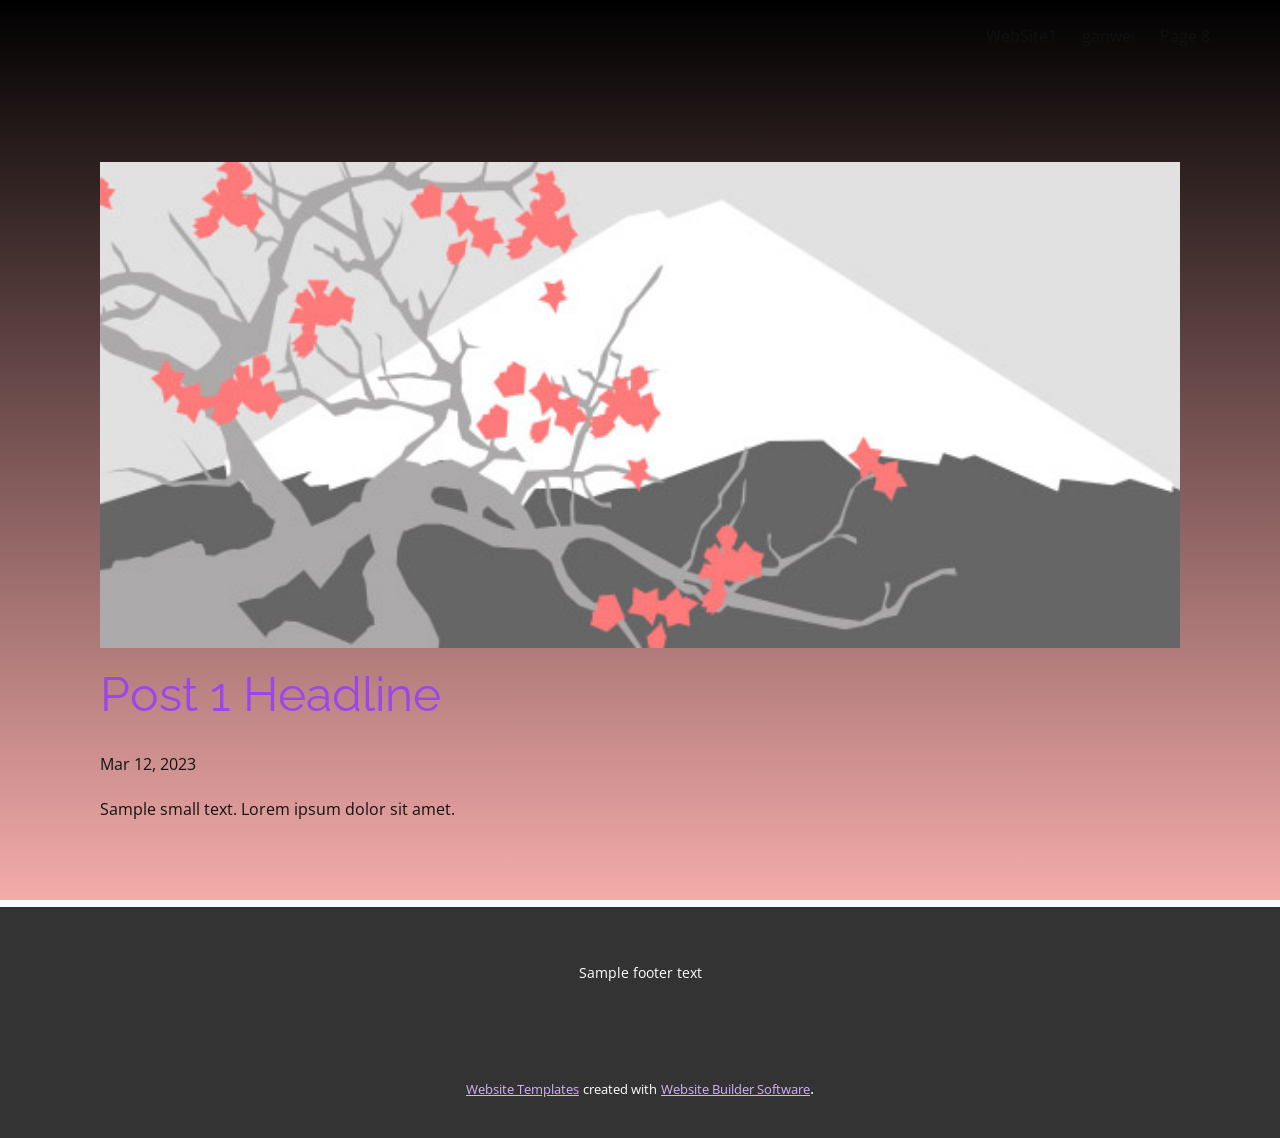
<file: blog/post.html>
<!DOCTYPE html>
<html style="font-size: 16px;" lang="en"><head>
    <meta name="viewport" content="width=device-width, initial-scale=1.0">
    <meta charset="utf-8">
    <meta name="keywords" content="Post 1 Headline">
    <meta name="description" content="">
    <title>Post 1 Headline</title>
    <link rel="stylesheet" href="../nicepage.css" media="screen">
<link rel="stylesheet" href="../Post-Template.css" media="screen">
    <script class="u-script" type="text/javascript" src="../jquery-1.9.1.min.js" defer=""></script>
    <script class="u-script" type="text/javascript" src="../nicepage.js" defer=""></script>
    <meta name="generator" content="Nicepage 5.6.8, nicepage.com">
    <link id="u-theme-google-font" rel="stylesheet" href="https://fonts.googleapis.com/css?family=Roboto:100,100i,300,300i,400,400i,500,500i,700,700i,900,900i|Open+Sans:300,300i,400,400i,500,500i,600,600i,700,700i,800,800i">
    <link id="u-page-google-font" rel="stylesheet" href="https://fonts.googleapis.com/css?family=Raleway:100,100i,200,200i,300,300i,400,400i,500,500i,600,600i,700,700i,800,800i,900,900i">
    
    
    <script type="application/ld+json">{
		"@context": "http://schema.org",
		"@type": "Organization",
		"name": "",
		"logo": "images/default-logo.png"
}</script>
    <meta name="theme-color" content="#9c45eb">
  <meta data-intl-tel-input-cdn-path="intlTelInput/"></head>
  <body class="u-body u-xl-mode" data-lang="en"><header class="u-clearfix u-header u-header" id="sec-76ac"><div class="u-clearfix u-sheet u-sheet-1">
        <nav class="u-align-left u-font-size-14 u-menu u-menu-dropdown u-nav-spacing-25 u-offcanvas u-menu-1">
          <div class="menu-collapse">
            <a class="u-button-style u-nav-link" href="#" style="padding: 4px 0px; font-size: calc(1em + 8px);">
              <svg class="u-svg-link" preserveAspectRatio="xMidYMin slice" viewBox="0 0 302 302" style="undefined"><use xlink:href="#svg-7b92"></use></svg>
              <svg xmlns="http://www.w3.org/2000/svg" xmlns:xlink="http://www.w3.org/1999/xlink" version="1.1" id="svg-7b92" x="0px" y="0px" viewBox="0 0 302 302" style="enable-background:new 0 0 302 302;" xml:space="preserve" class="u-svg-content"><g><rect y="36" width="302" height="30"></rect><rect y="236" width="302" height="30"></rect><rect y="136" width="302" height="30"></rect>
</g><g></g><g></g><g></g><g></g><g></g><g></g><g></g><g></g><g></g><g></g><g></g><g></g><g></g><g></g><g></g></svg>
            </a>
          </div>
          <div class="u-nav-container">
            <ul class="u-nav u-spacing-25 u-unstyled"><li class="u-nav-item"><a class="u-button-style u-nav-link" href="../WebSite1.html" style="padding: 8px 0px;">WebSite1</a>
</li><li class="u-nav-item"><a class="u-button-style u-nav-link" href="../ganwei.html" style="padding: 8px 0px;">ganwei</a>
</li><li class="u-nav-item"><a class="u-button-style u-nav-link" href="../Page-8.html" style="padding: 8px 0px;">Page 8</a>
</li></ul>
          </div>
          <div class="u-nav-container-collapse">
            <div class="u-align-center u-black u-container-style u-inner-container-layout u-opacity u-opacity-95 u-sidenav">
              <div class="u-inner-container-layout u-sidenav-overflow">
                <div class="u-menu-close"></div>
                <ul class="u-align-center u-nav u-popupmenu-items u-unstyled u-nav-2"><li class="u-nav-item"><a class="u-button-style u-nav-link" href="../WebSite1.html">WebSite1</a>
</li><li class="u-nav-item"><a class="u-button-style u-nav-link" href="../ganwei.html">ganwei</a>
</li><li class="u-nav-item"><a class="u-button-style u-nav-link" href="../Page-8.html">Page 8</a>
</li></ul>
              </div>
            </div>
            <div class="u-black u-menu-overlay u-opacity u-opacity-70"></div>
          </div>
        </nav>
        <a href="#" class="u-image u-logo u-image-1" src="">
          <img src="../images/default-logo.png" class="u-logo-image u-logo-image-1">
        </a>
      </div></header>
    <section class="u-align-center u-clearfix u-section-1" id="sec-0890">
      <div class="u-clearfix u-sheet u-valign-middle-md u-valign-middle-sm u-valign-middle-xs u-sheet-1"><!--post_details--><!--post_details_options_json--><!--{"source":""}--><!--/post_details_options_json--><!--blog_post-->
        <div class="u-container-style u-expanded-width u-post-details u-post-details-1">
          <div class="u-container-layout u-valign-middle u-container-layout-1"><!--blog_post_image-->
            <img alt="" class="u-blog-control u-expanded-width u-image u-image-default u-image-1" src="../images/0fd3416c.jpeg"><!--/blog_post_image--><!--blog_post_header-->
            <h2 class="u-blog-control u-text u-text-1">Post 1 Headline</h2><!--/blog_post_header--><!--blog_post_metadata-->
            <div class="u-blog-control u-metadata u-metadata-1"><!--blog_post_metadata_date-->
              <span class="u-meta-date u-meta-icon">Mar 12, 2023</span><!--/blog_post_metadata_date--><!--blog_post_metadata_category-->
              <!--/blog_post_metadata_category--><!--blog_post_metadata_comments-->
              <!--/blog_post_metadata_comments-->
            </div><!--/blog_post_metadata--><!--blog_post_content-->
            <div class="u-align-justify u-blog-control u-post-content u-text u-text-2 fr-view">
  Sample small text. Lorem ipsum dolor sit amet.
  </div><!--/blog_post_content-->
          </div>
        </div><!--/blog_post--><!--/post_details-->
      </div>
    </section>
    
    
    <footer class="u-clearfix u-footer u-grey-80" id="sec-0809"><div class="u-clearfix u-sheet u-sheet-1">
        <div class="u-align-center u-container-style u-group u-group-1">
          <div class="u-container-layout u-valign-middle u-container-layout-1">
            <p class="u-small-text u-text u-text-variant u-text-1">Sample footer text</p>
          </div>
        </div>
      </div></footer>
    <section class="u-backlink u-clearfix u-grey-80">
      <a class="u-link" href="https://nicepage.com/website-templates" target="_blank">
        <span>Website Templates</span>
      </a>
      <p class="u-text">
        <span>created with</span>
      </p>
      <a class="u-link" href="" target="_blank">
        <span>Website Builder Software</span>
      </a>. 
    </section>
  
</body></html>
</file>
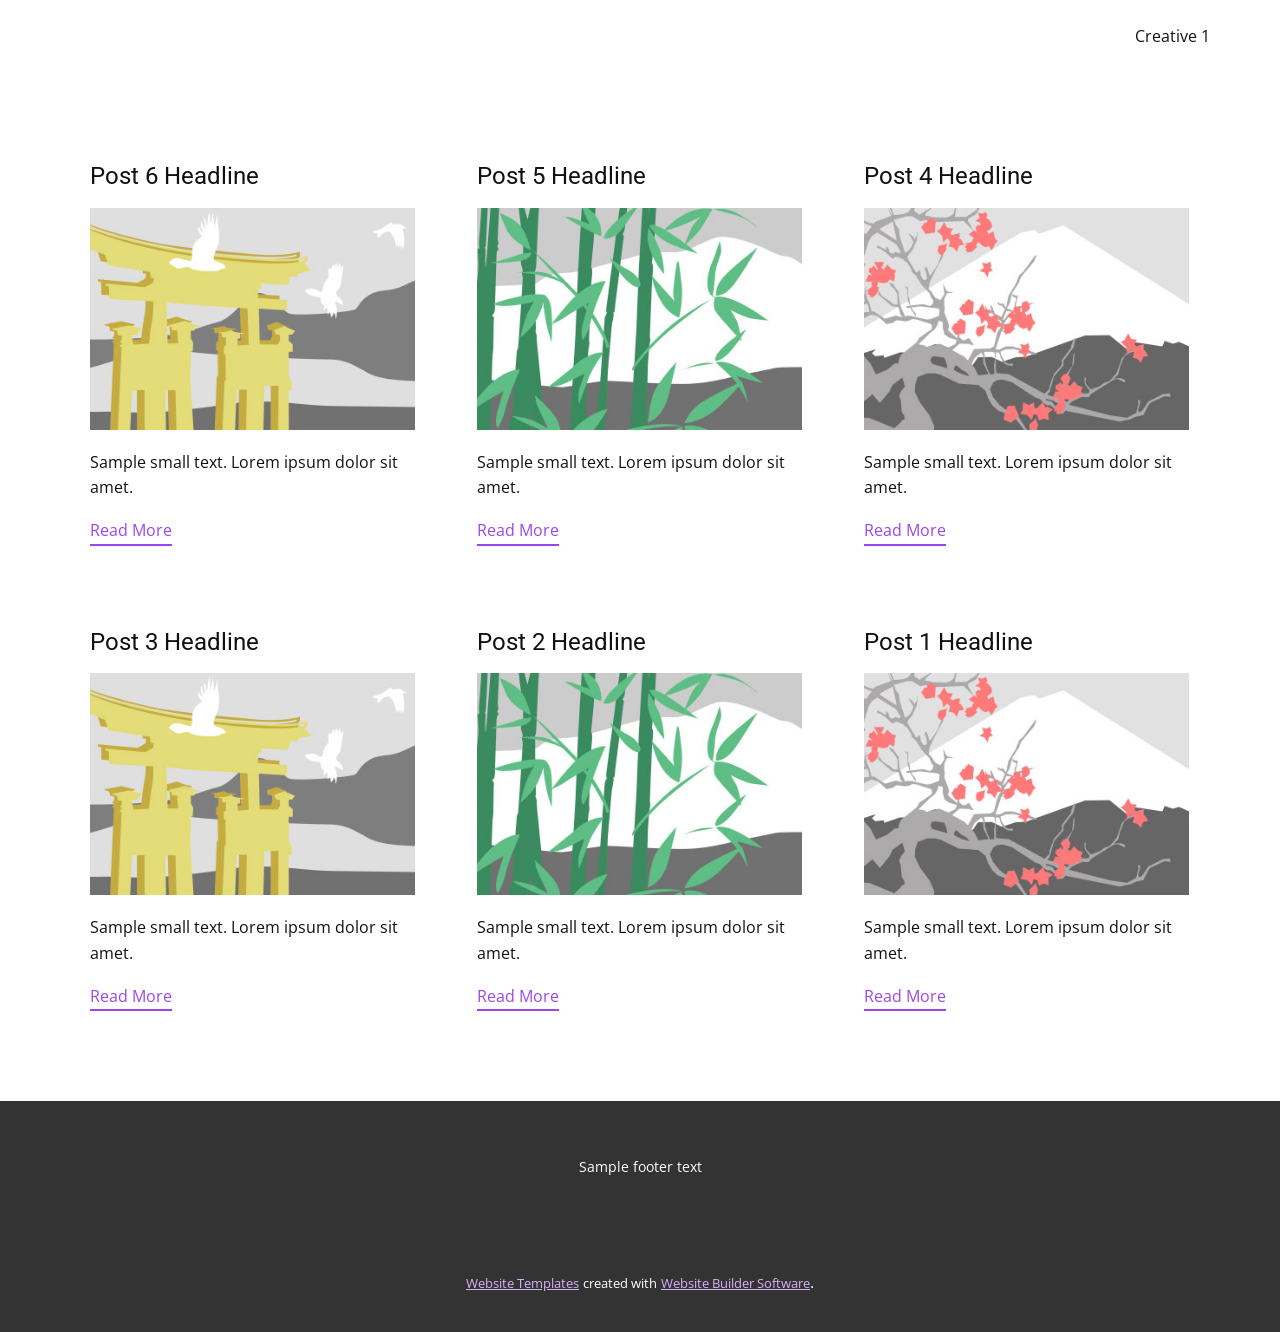
<file: WebSite1.0.0/blog/blog.html>
<!DOCTYPE html>
<html style="font-size: 16px;" lang="en"><head>
    <meta name="viewport" content="width=device-width, initial-scale=1.0">
    <meta charset="utf-8">
    <meta name="keywords" content="">
    <meta name="description" content="">
    <title>Blog Template</title>
    <link rel="stylesheet" href="../nicepage.css" media="screen">
<link rel="stylesheet" href="../Blog-Template.css" media="screen">
    <script class="u-script" type="text/javascript" src="../jquery-1.9.1.min.js" defer=""></script>
    <script class="u-script" type="text/javascript" src="../nicepage.js" defer=""></script>
    <meta name="generator" content="Nicepage 5.6.8, nicepage.com">
    <link id="u-theme-google-font" rel="stylesheet" href="https://fonts.googleapis.com/css?family=Roboto:100,100i,300,300i,400,400i,500,500i,700,700i,900,900i|Open+Sans:300,300i,400,400i,500,500i,600,600i,700,700i,800,800i">
    
    
    <script type="application/ld+json">{
		"@context": "http://schema.org",
		"@type": "Organization",
		"name": "",
		"logo": "images/default-logo.png"
}</script>
    <meta name="theme-color" content="#9c45eb">
  <meta data-intl-tel-input-cdn-path="intlTelInput/"></head>
  <body class="u-body u-xl-mode" data-lang="en"><header class="u-clearfix u-header u-header" id="sec-76ac"><div class="u-clearfix u-sheet u-sheet-1">
        <nav class="u-align-left u-font-size-14 u-menu u-menu-dropdown u-nav-spacing-25 u-offcanvas u-menu-1">
          <div class="menu-collapse">
            <a class="u-button-style u-nav-link" href="#" style="padding: 4px 0px; font-size: calc(1em + 8px);">
              <svg class="u-svg-link" preserveAspectRatio="xMidYMin slice" viewBox="0 0 302 302" style="undefined"><use xlink:href="#svg-7b92"></use></svg>
              <svg xmlns="http://www.w3.org/2000/svg" xmlns:xlink="http://www.w3.org/1999/xlink" version="1.1" id="svg-7b92" x="0px" y="0px" viewBox="0 0 302 302" style="enable-background:new 0 0 302 302;" xml:space="preserve" class="u-svg-content"><g><rect y="36" width="302" height="30"></rect><rect y="236" width="302" height="30"></rect><rect y="136" width="302" height="30"></rect>
</g><g></g><g></g><g></g><g></g><g></g><g></g><g></g><g></g><g></g><g></g><g></g><g></g><g></g><g></g><g></g></svg>
            </a>
          </div>
          <div class="u-nav-container">
            <ul class="u-nav u-spacing-25 u-unstyled"><li class="u-nav-item"><a class="u-button-style u-nav-link" href="../Creative-1.html" style="padding: 8px 0px;">Creative 1</a>
</li></ul>
          </div>
          <div class="u-nav-container-collapse">
            <div class="u-align-center u-black u-container-style u-inner-container-layout u-opacity u-opacity-95 u-sidenav">
              <div class="u-inner-container-layout u-sidenav-overflow">
                <div class="u-menu-close"></div>
                <ul class="u-align-center u-nav u-popupmenu-items u-unstyled u-nav-2"><li class="u-nav-item"><a class="u-button-style u-nav-link" href="../Creative-1.html">Creative 1</a>
</li></ul>
              </div>
            </div>
            <div class="u-black u-menu-overlay u-opacity u-opacity-70"></div>
          </div>
        </nav>
        <a href="#" class="u-image u-logo u-image-1" src="">
          <img src="../images/default-logo.png" class="u-logo-image u-logo-image-1">
        </a>
      </div></header>
    <section class="u-clearfix u-section-1" id="sec-27fa">
      <div class="u-clearfix u-sheet u-valign-middle u-sheet-1"><!--blog--><!--blog_options_json--><!--{"type":"Recent","source":"","tags":"","count":""}--><!--/blog_options_json-->
        <div class="u-blog u-expanded-width u-repeater u-repeater-1"><!--blog_post-->
          <div class="u-blog-post u-container-style u-repeater-item u-white u-repeater-item-1">
            <div class="u-container-layout u-similar-container u-valign-top u-container-layout-1"><!--blog_post_header-->
              <h4 class="u-blog-control u-text u-text-1">
                <a class="u-post-header-link" href="../blog/post-5.html">Post 6 Headline</a>
              </h4><!--/blog_post_header--><!--blog_post_image-->
              <a class="u-post-header-link" href="../blog/post-5.html"><img alt="" class="u-blog-control u-expanded-width u-image u-image-default u-image-1" src="../images/8ad73f3c.jpeg"></a><!--/blog_post_image--><!--blog_post_content-->
              <div class="u-blog-control u-post-content u-text u-text-2 fr-view">Sample small text. Lorem ipsum dolor sit amet.</div><!--/blog_post_content--><!--blog_post_readmore-->
              <a href="../blog/post-5.html" class="u-blog-control u-border-2 u-border-palette-1-base u-btn u-btn-rectangle u-button-style u-none u-btn-1"><!--blog_post_readmore_content--><!--options_json--><!--{"content":"","defaultValue":"Read More"}--><!--/options_json-->Read More<!--/blog_post_readmore_content--></a><!--/blog_post_readmore-->
            </div>
          </div><div class="u-blog-post u-container-style u-repeater-item u-video-cover u-white">
            <div class="u-container-layout u-similar-container u-valign-top u-container-layout-2"><!--blog_post_header-->
              <h4 class="u-blog-control u-text u-text-3">
                <a class="u-post-header-link" href="../blog/post-4.html">Post 5 Headline</a>
              </h4><!--/blog_post_header--><!--blog_post_image-->
              <a class="u-post-header-link" href="../blog/post-4.html"><img alt="" class="u-blog-control u-expanded-width u-image u-image-default u-image-2" src="../images/68f64b9d.jpeg"></a><!--/blog_post_image--><!--blog_post_content-->
              <div class="u-blog-control u-post-content u-text u-text-4 fr-view">Sample small text. Lorem ipsum dolor sit amet.</div><!--/blog_post_content--><!--blog_post_readmore-->
              <a href="../blog/post-4.html" class="u-blog-control u-border-2 u-border-palette-1-base u-btn u-btn-rectangle u-button-style u-none u-btn-2"><!--blog_post_readmore_content--><!--options_json--><!--{"content":"","defaultValue":"Read More"}--><!--/options_json-->Read More<!--/blog_post_readmore_content--></a><!--/blog_post_readmore-->
            </div>
          </div><div class="u-blog-post u-container-style u-repeater-item u-video-cover u-white">
            <div class="u-container-layout u-similar-container u-valign-top u-container-layout-3"><!--blog_post_header-->
              <h4 class="u-blog-control u-text u-text-5">
                <a class="u-post-header-link" href="../blog/post-3.html">Post 4 Headline</a>
              </h4><!--/blog_post_header--><!--blog_post_image-->
              <a class="u-post-header-link" href="../blog/post-3.html"><img alt="" class="u-blog-control u-expanded-width u-image u-image-default u-image-3" src="../images/0fd3416c.jpeg"></a><!--/blog_post_image--><!--blog_post_content-->
              <div class="u-blog-control u-post-content u-text u-text-6 fr-view">Sample small text. Lorem ipsum dolor sit amet.</div><!--/blog_post_content--><!--blog_post_readmore-->
              <a href="../blog/post-3.html" class="u-blog-control u-border-2 u-border-palette-1-base u-btn u-btn-rectangle u-button-style u-none u-btn-3"><!--blog_post_readmore_content--><!--options_json--><!--{"content":"","defaultValue":"Read More"}--><!--/options_json-->Read More<!--/blog_post_readmore_content--></a><!--/blog_post_readmore-->
            </div>
          </div><div class="u-blog-post u-container-style u-repeater-item u-white u-repeater-item-1">
            <div class="u-container-layout u-similar-container u-valign-top u-container-layout-1"><!--blog_post_header-->
              <h4 class="u-blog-control u-text u-text-1">
                <a class="u-post-header-link" href="../blog/post-2.html">Post 3 Headline</a>
              </h4><!--/blog_post_header--><!--blog_post_image-->
              <a class="u-post-header-link" href="../blog/post-2.html"><img alt="" class="u-blog-control u-expanded-width u-image u-image-default u-image-1" src="../images/8ad73f3c.jpeg"></a><!--/blog_post_image--><!--blog_post_content-->
              <div class="u-blog-control u-post-content u-text u-text-2 fr-view">Sample small text. Lorem ipsum dolor sit amet.</div><!--/blog_post_content--><!--blog_post_readmore-->
              <a href="../blog/post-2.html" class="u-blog-control u-border-2 u-border-palette-1-base u-btn u-btn-rectangle u-button-style u-none u-btn-1"><!--blog_post_readmore_content--><!--options_json--><!--{"content":"","defaultValue":"Read More"}--><!--/options_json-->Read More<!--/blog_post_readmore_content--></a><!--/blog_post_readmore-->
            </div>
          </div><div class="u-blog-post u-container-style u-repeater-item u-video-cover u-white">
            <div class="u-container-layout u-similar-container u-valign-top u-container-layout-2"><!--blog_post_header-->
              <h4 class="u-blog-control u-text u-text-3">
                <a class="u-post-header-link" href="../blog/post-1.html">Post 2 Headline</a>
              </h4><!--/blog_post_header--><!--blog_post_image-->
              <a class="u-post-header-link" href="../blog/post-1.html"><img alt="" class="u-blog-control u-expanded-width u-image u-image-default u-image-2" src="../images/68f64b9d.jpeg"></a><!--/blog_post_image--><!--blog_post_content-->
              <div class="u-blog-control u-post-content u-text u-text-4 fr-view">Sample small text. Lorem ipsum dolor sit amet.</div><!--/blog_post_content--><!--blog_post_readmore-->
              <a href="../blog/post-1.html" class="u-blog-control u-border-2 u-border-palette-1-base u-btn u-btn-rectangle u-button-style u-none u-btn-2"><!--blog_post_readmore_content--><!--options_json--><!--{"content":"","defaultValue":"Read More"}--><!--/options_json-->Read More<!--/blog_post_readmore_content--></a><!--/blog_post_readmore-->
            </div>
          </div><div class="u-blog-post u-container-style u-repeater-item u-video-cover u-white">
            <div class="u-container-layout u-similar-container u-valign-top u-container-layout-3"><!--blog_post_header-->
              <h4 class="u-blog-control u-text u-text-5">
                <a class="u-post-header-link" href="../blog/post.html">Post 1 Headline</a>
              </h4><!--/blog_post_header--><!--blog_post_image-->
              <a class="u-post-header-link" href="../blog/post.html"><img alt="" class="u-blog-control u-expanded-width u-image u-image-default u-image-3" src="../images/0fd3416c.jpeg"></a><!--/blog_post_image--><!--blog_post_content-->
              <div class="u-blog-control u-post-content u-text u-text-6 fr-view">Sample small text. Lorem ipsum dolor sit amet.</div><!--/blog_post_content--><!--blog_post_readmore-->
              <a href="../blog/post.html" class="u-blog-control u-border-2 u-border-palette-1-base u-btn u-btn-rectangle u-button-style u-none u-btn-3"><!--blog_post_readmore_content--><!--options_json--><!--{"content":"","defaultValue":"Read More"}--><!--/options_json-->Read More<!--/blog_post_readmore_content--></a><!--/blog_post_readmore-->
            </div>
          </div><!--/blog_post--><!--blog_post-->
          <!--/blog_post--><!--blog_post-->
          <!--/blog_post-->
        </div><!--/blog-->
      </div>
    </section>
    
    
    <footer class="u-clearfix u-footer u-grey-80" id="sec-0809"><div class="u-clearfix u-sheet u-sheet-1">
        <div class="u-align-center u-container-style u-group u-group-1">
          <div class="u-container-layout u-valign-middle u-container-layout-1">
            <p class="u-small-text u-text u-text-variant u-text-1">Sample footer text</p>
          </div>
        </div>
      </div></footer>
    <section class="u-backlink u-clearfix u-grey-80">
      <a class="u-link" href="https://nicepage.com/website-templates" target="_blank">
        <span>Website Templates</span>
      </a>
      <p class="u-text">
        <span>created with</span>
      </p>
      <a class="u-link" href="" target="_blank">
        <span>Website Builder Software</span>
      </a>. 
    </section>
  
</body></html>
</file>
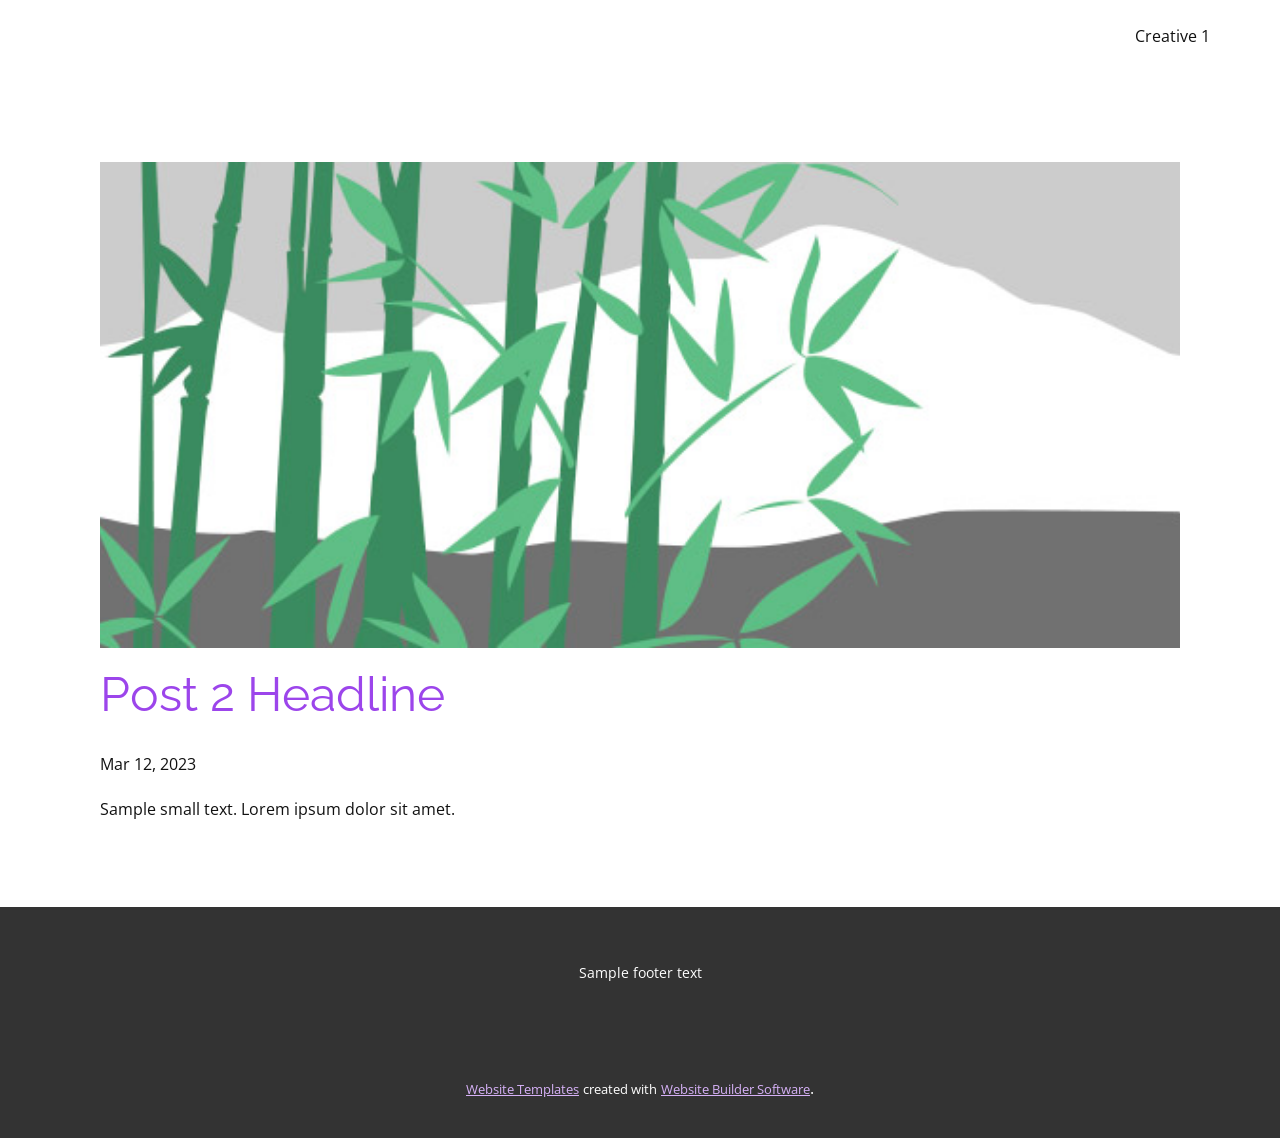
<file: WebSite1.0.0/blog/post-1.html>
<!DOCTYPE html>
<html style="font-size: 16px;" lang="en"><head>
    <meta name="viewport" content="width=device-width, initial-scale=1.0">
    <meta charset="utf-8">
    <meta name="keywords" content="Post 1 Headline">
    <meta name="description" content="">
    <title>Post 2 Headline</title>
    <link rel="stylesheet" href="../nicepage.css" media="screen">
<link rel="stylesheet" href="../Post-Template.css" media="screen">
    <script class="u-script" type="text/javascript" src="../jquery-1.9.1.min.js" defer=""></script>
    <script class="u-script" type="text/javascript" src="../nicepage.js" defer=""></script>
    <meta name="generator" content="Nicepage 5.6.8, nicepage.com">
    <link id="u-theme-google-font" rel="stylesheet" href="https://fonts.googleapis.com/css?family=Roboto:100,100i,300,300i,400,400i,500,500i,700,700i,900,900i|Open+Sans:300,300i,400,400i,500,500i,600,600i,700,700i,800,800i">
    <link id="u-page-google-font" rel="stylesheet" href="https://fonts.googleapis.com/css?family=Raleway:100,100i,200,200i,300,300i,400,400i,500,500i,600,600i,700,700i,800,800i,900,900i">
    
    
    <script type="application/ld+json">{
		"@context": "http://schema.org",
		"@type": "Organization",
		"name": "",
		"logo": "images/default-logo.png"
}</script>
    <meta name="theme-color" content="#9c45eb">
  <meta data-intl-tel-input-cdn-path="intlTelInput/"></head>
  <body class="u-body u-xl-mode" data-lang="en"><header class="u-clearfix u-header u-header" id="sec-76ac"><div class="u-clearfix u-sheet u-sheet-1">
        <nav class="u-align-left u-font-size-14 u-menu u-menu-dropdown u-nav-spacing-25 u-offcanvas u-menu-1">
          <div class="menu-collapse">
            <a class="u-button-style u-nav-link" href="#" style="padding: 4px 0px; font-size: calc(1em + 8px);">
              <svg class="u-svg-link" preserveAspectRatio="xMidYMin slice" viewBox="0 0 302 302" style="undefined"><use xlink:href="#svg-7b92"></use></svg>
              <svg xmlns="http://www.w3.org/2000/svg" xmlns:xlink="http://www.w3.org/1999/xlink" version="1.1" id="svg-7b92" x="0px" y="0px" viewBox="0 0 302 302" style="enable-background:new 0 0 302 302;" xml:space="preserve" class="u-svg-content"><g><rect y="36" width="302" height="30"></rect><rect y="236" width="302" height="30"></rect><rect y="136" width="302" height="30"></rect>
</g><g></g><g></g><g></g><g></g><g></g><g></g><g></g><g></g><g></g><g></g><g></g><g></g><g></g><g></g><g></g></svg>
            </a>
          </div>
          <div class="u-nav-container">
            <ul class="u-nav u-spacing-25 u-unstyled"><li class="u-nav-item"><a class="u-button-style u-nav-link" href="../Creative-1.html" style="padding: 8px 0px;">Creative 1</a>
</li></ul>
          </div>
          <div class="u-nav-container-collapse">
            <div class="u-align-center u-black u-container-style u-inner-container-layout u-opacity u-opacity-95 u-sidenav">
              <div class="u-inner-container-layout u-sidenav-overflow">
                <div class="u-menu-close"></div>
                <ul class="u-align-center u-nav u-popupmenu-items u-unstyled u-nav-2"><li class="u-nav-item"><a class="u-button-style u-nav-link" href="../Creative-1.html">Creative 1</a>
</li></ul>
              </div>
            </div>
            <div class="u-black u-menu-overlay u-opacity u-opacity-70"></div>
          </div>
        </nav>
        <a href="#" class="u-image u-logo u-image-1" src="">
          <img src="../images/default-logo.png" class="u-logo-image u-logo-image-1">
        </a>
      </div></header>
    <section class="u-align-center u-clearfix u-section-1" id="sec-0890">
      <div class="u-clearfix u-sheet u-valign-middle-md u-valign-middle-sm u-valign-middle-xs u-sheet-1"><!--post_details--><!--post_details_options_json--><!--{"source":""}--><!--/post_details_options_json--><!--blog_post-->
        <div class="u-container-style u-expanded-width u-post-details u-post-details-1">
          <div class="u-container-layout u-valign-middle u-container-layout-1"><!--blog_post_image-->
            <img alt="" class="u-blog-control u-expanded-width u-image u-image-default u-image-1" src="../images/68f64b9d.jpeg"><!--/blog_post_image--><!--blog_post_header-->
            <h2 class="u-blog-control u-text u-text-1">Post 2 Headline</h2><!--/blog_post_header--><!--blog_post_metadata-->
            <div class="u-blog-control u-metadata u-metadata-1"><!--blog_post_metadata_date-->
              <span class="u-meta-date u-meta-icon">Mar 12, 2023</span><!--/blog_post_metadata_date--><!--blog_post_metadata_category-->
              <!--/blog_post_metadata_category--><!--blog_post_metadata_comments-->
              <!--/blog_post_metadata_comments-->
            </div><!--/blog_post_metadata--><!--blog_post_content-->
            <div class="u-align-justify u-blog-control u-post-content u-text u-text-2 fr-view">
  Sample small text. Lorem ipsum dolor sit amet.
  </div><!--/blog_post_content-->
          </div>
        </div><!--/blog_post--><!--/post_details-->
      </div>
    </section>
    
    
    <footer class="u-clearfix u-footer u-grey-80" id="sec-0809"><div class="u-clearfix u-sheet u-sheet-1">
        <div class="u-align-center u-container-style u-group u-group-1">
          <div class="u-container-layout u-valign-middle u-container-layout-1">
            <p class="u-small-text u-text u-text-variant u-text-1">Sample footer text</p>
          </div>
        </div>
      </div></footer>
    <section class="u-backlink u-clearfix u-grey-80">
      <a class="u-link" href="https://nicepage.com/website-templates" target="_blank">
        <span>Website Templates</span>
      </a>
      <p class="u-text">
        <span>created with</span>
      </p>
      <a class="u-link" href="" target="_blank">
        <span>Website Builder Software</span>
      </a>. 
    </section>
  
</body></html>
</file>
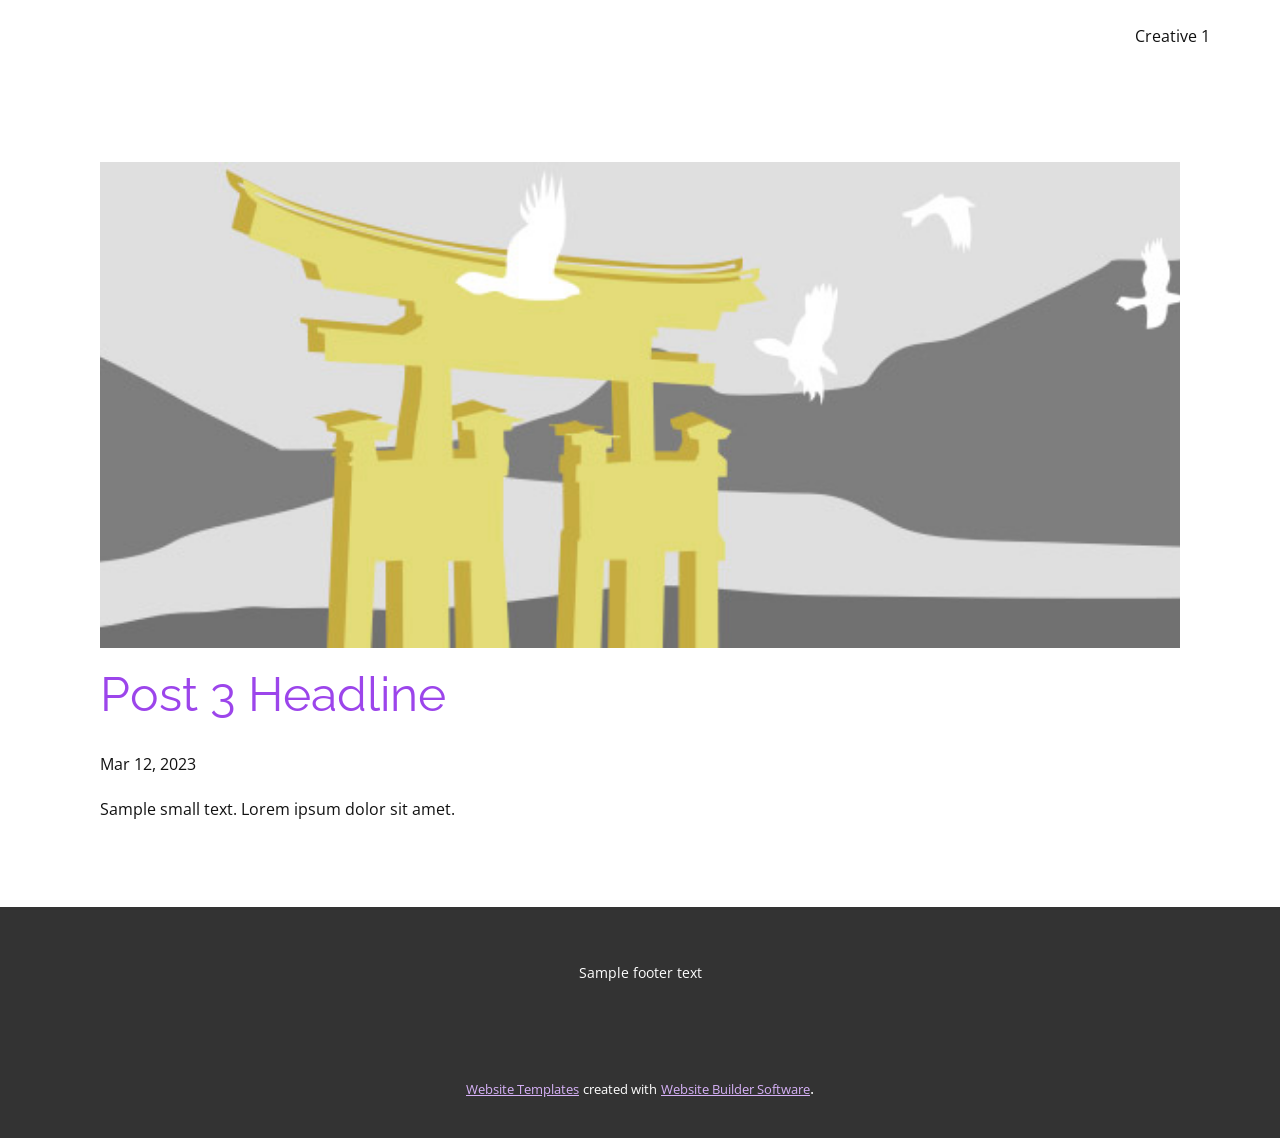
<file: WebSite1.0.0/blog/post-2.html>
<!DOCTYPE html>
<html style="font-size: 16px;" lang="en"><head>
    <meta name="viewport" content="width=device-width, initial-scale=1.0">
    <meta charset="utf-8">
    <meta name="keywords" content="Post 1 Headline">
    <meta name="description" content="">
    <title>Post 3 Headline</title>
    <link rel="stylesheet" href="../nicepage.css" media="screen">
<link rel="stylesheet" href="../Post-Template.css" media="screen">
    <script class="u-script" type="text/javascript" src="../jquery-1.9.1.min.js" defer=""></script>
    <script class="u-script" type="text/javascript" src="../nicepage.js" defer=""></script>
    <meta name="generator" content="Nicepage 5.6.8, nicepage.com">
    <link id="u-theme-google-font" rel="stylesheet" href="https://fonts.googleapis.com/css?family=Roboto:100,100i,300,300i,400,400i,500,500i,700,700i,900,900i|Open+Sans:300,300i,400,400i,500,500i,600,600i,700,700i,800,800i">
    <link id="u-page-google-font" rel="stylesheet" href="https://fonts.googleapis.com/css?family=Raleway:100,100i,200,200i,300,300i,400,400i,500,500i,600,600i,700,700i,800,800i,900,900i">
    
    
    <script type="application/ld+json">{
		"@context": "http://schema.org",
		"@type": "Organization",
		"name": "",
		"logo": "images/default-logo.png"
}</script>
    <meta name="theme-color" content="#9c45eb">
  <meta data-intl-tel-input-cdn-path="intlTelInput/"></head>
  <body class="u-body u-xl-mode" data-lang="en"><header class="u-clearfix u-header u-header" id="sec-76ac"><div class="u-clearfix u-sheet u-sheet-1">
        <nav class="u-align-left u-font-size-14 u-menu u-menu-dropdown u-nav-spacing-25 u-offcanvas u-menu-1">
          <div class="menu-collapse">
            <a class="u-button-style u-nav-link" href="#" style="padding: 4px 0px; font-size: calc(1em + 8px);">
              <svg class="u-svg-link" preserveAspectRatio="xMidYMin slice" viewBox="0 0 302 302" style="undefined"><use xlink:href="#svg-7b92"></use></svg>
              <svg xmlns="http://www.w3.org/2000/svg" xmlns:xlink="http://www.w3.org/1999/xlink" version="1.1" id="svg-7b92" x="0px" y="0px" viewBox="0 0 302 302" style="enable-background:new 0 0 302 302;" xml:space="preserve" class="u-svg-content"><g><rect y="36" width="302" height="30"></rect><rect y="236" width="302" height="30"></rect><rect y="136" width="302" height="30"></rect>
</g><g></g><g></g><g></g><g></g><g></g><g></g><g></g><g></g><g></g><g></g><g></g><g></g><g></g><g></g><g></g></svg>
            </a>
          </div>
          <div class="u-nav-container">
            <ul class="u-nav u-spacing-25 u-unstyled"><li class="u-nav-item"><a class="u-button-style u-nav-link" href="../Creative-1.html" style="padding: 8px 0px;">Creative 1</a>
</li></ul>
          </div>
          <div class="u-nav-container-collapse">
            <div class="u-align-center u-black u-container-style u-inner-container-layout u-opacity u-opacity-95 u-sidenav">
              <div class="u-inner-container-layout u-sidenav-overflow">
                <div class="u-menu-close"></div>
                <ul class="u-align-center u-nav u-popupmenu-items u-unstyled u-nav-2"><li class="u-nav-item"><a class="u-button-style u-nav-link" href="../Creative-1.html">Creative 1</a>
</li></ul>
              </div>
            </div>
            <div class="u-black u-menu-overlay u-opacity u-opacity-70"></div>
          </div>
        </nav>
        <a href="#" class="u-image u-logo u-image-1" src="">
          <img src="../images/default-logo.png" class="u-logo-image u-logo-image-1">
        </a>
      </div></header>
    <section class="u-align-center u-clearfix u-section-1" id="sec-0890">
      <div class="u-clearfix u-sheet u-valign-middle-md u-valign-middle-sm u-valign-middle-xs u-sheet-1"><!--post_details--><!--post_details_options_json--><!--{"source":""}--><!--/post_details_options_json--><!--blog_post-->
        <div class="u-container-style u-expanded-width u-post-details u-post-details-1">
          <div class="u-container-layout u-valign-middle u-container-layout-1"><!--blog_post_image-->
            <img alt="" class="u-blog-control u-expanded-width u-image u-image-default u-image-1" src="../images/8ad73f3c.jpeg"><!--/blog_post_image--><!--blog_post_header-->
            <h2 class="u-blog-control u-text u-text-1">Post 3 Headline</h2><!--/blog_post_header--><!--blog_post_metadata-->
            <div class="u-blog-control u-metadata u-metadata-1"><!--blog_post_metadata_date-->
              <span class="u-meta-date u-meta-icon">Mar 12, 2023</span><!--/blog_post_metadata_date--><!--blog_post_metadata_category-->
              <!--/blog_post_metadata_category--><!--blog_post_metadata_comments-->
              <!--/blog_post_metadata_comments-->
            </div><!--/blog_post_metadata--><!--blog_post_content-->
            <div class="u-align-justify u-blog-control u-post-content u-text u-text-2 fr-view">
  Sample small text. Lorem ipsum dolor sit amet.
  </div><!--/blog_post_content-->
          </div>
        </div><!--/blog_post--><!--/post_details-->
      </div>
    </section>
    
    
    <footer class="u-clearfix u-footer u-grey-80" id="sec-0809"><div class="u-clearfix u-sheet u-sheet-1">
        <div class="u-align-center u-container-style u-group u-group-1">
          <div class="u-container-layout u-valign-middle u-container-layout-1">
            <p class="u-small-text u-text u-text-variant u-text-1">Sample footer text</p>
          </div>
        </div>
      </div></footer>
    <section class="u-backlink u-clearfix u-grey-80">
      <a class="u-link" href="https://nicepage.com/website-templates" target="_blank">
        <span>Website Templates</span>
      </a>
      <p class="u-text">
        <span>created with</span>
      </p>
      <a class="u-link" href="" target="_blank">
        <span>Website Builder Software</span>
      </a>. 
    </section>
  
</body></html>
</file>
<file: ganwei.css>
.u-section-1 {
  background-image: url("images/me.jpg");
  background-position: 50% 50%;
}

.u-section-1 .u-sheet-1 {
  min-height: 686px;
}

.u-section-1 .u-image-1 {
  width: 603px;
  height: 163px;
  margin: 440px 0 70px auto;
}

@media (max-width: 1199px) {
  .u-section-1 .u-image-1 {
    width: 497px;
    height: 134px;
  }
}

@media (max-width: 991px) {
  .u-section-1 .u-image-1 {
    width: 381px;
    height: 103px;
  }
}

@media (max-width: 767px) {
  .u-section-1 .u-image-1 {
    width: 357px;
    height: 97px;
  }
}

@media (max-width: 575px) {
  .u-section-1 .u-image-1 {
    width: 300px;
    height: 81px;
  }
} .u-section-2 {
  background-image: none;
}

.u-section-2 .u-sheet-1 {
  min-height: 716px;
}

.u-section-2 .u-layout-wrap-1 {
  margin: 88px auto 88px 0;
}

.u-section-2 .u-layout-cell-1 {
  min-height: 540px;
}

.u-section-2 .u-container-layout-1 {
  padding-left: 20px;
  padding-right: 20px;
}

.u-section-2 .u-text-1 {
  position: relative;
  margin: 96px 0 0;
}

.u-section-2 .u-text-2 {
  position: relative;
  font-size: 3rem;
  letter-spacing: 2px;
  margin: 20px 0 0;
}

.u-section-2 .u-text-3 {
  position: relative;
  line-height: 1.8;
  margin: 20px 0 0;
}

.u-section-2 .u-btn-1 {
  background-image: none;
  margin: 55px 0 55px auto;
}

.u-section-2 .u-layout-cell-2 {
  background-image: none;
  min-height: 540px;
}

.u-section-2 .u-image-1 {
  object-position: 50% 100%;
  background-position: 50% 100%;
  width: 587px;
  height: 587px;
  background-image: url("images/pexelsphoto1559486.jpeg");
  margin: -135px -8px 55px;
}

@media (max-width: 1199px) {
  .u-section-2 .u-layout-wrap-1 {
    margin-right: initial;
    margin-left: initial;
  }

  .u-section-2 .u-container-layout-1 {
    padding-left: 16px;
    padding-right: 16px;
  }

  .u-section-2 .u-text-2 {
    font-size: 2.25rem;
  }

  .u-section-2 .u-image-1 {
    width: 484px;
    height: 484px;
    margin-left: -7px;
    margin-right: -7px;
  }
}

@media (max-width: 991px) {
  .u-section-2 .u-container-layout-1 {
    padding-left: 10px;
    padding-right: 10px;
  }

  .u-section-2 .u-image-1 {
    width: 371px;
    height: 371px;
    margin-left: -4px;
    margin-right: -4px;
  }
}

@media (max-width: 767px) {
  .u-section-2 .u-container-layout-1 {
    padding-left: 5px;
    padding-right: 5px;
  }

  .u-section-2 .u-image-1 {
    width: 544px;
    height: 544px;
    margin-left: -2px;
    margin-right: -2px;
    margin-bottom: 131px;
  }
}

@media (max-width: 575px) {
  .u-section-2 .u-container-layout-1 {
    padding-left: 1px;
    padding-right: 1px;
  }

  .u-section-2 .u-layout-cell-2 {
    min-height: 442px;
  }

  .u-section-2 .u-image-1 {
    width: 419px;
    height: 419px;
    margin: -40px -39px 63px;
  }
} .u-section-3 {
  background-image: none;
}

.u-section-3 .u-sheet-1 {
  min-height: 703px;
}

.u-section-3 .u-layout-wrap-1 {
  margin: 91px auto 91px 0;
}

.u-section-3 .u-image-1 {
  background-image: url("images/pexelsphoto1977055.jpeg");
  min-height: 541px;
  background-position: 50% 50%;
}

.u-section-3 .u-layout-cell-2 {
  min-height: 541px;
}

.u-section-3 .u-container-layout-2 {
  padding-left: 20px;
  padding-right: 20px;
}

.u-section-3 .u-text-1 {
  position: relative;
  margin: 35px 0 0;
}

.u-section-3 .u-text-2 {
  position: relative;
  font-size: 3rem;
  margin: 20px 0 0;
}

.u-section-3 .u-text-3 {
  position: relative;
  margin: 20px 0 0;
}

.u-section-3 .u-btn-1 {
  background-image: none;
  margin: 55px 0 35px auto;
}

@media (max-width: 1199px) {
  .u-section-3 .u-layout-wrap-1 {
    margin-right: initial;
    margin-left: initial;
  }

  .u-section-3 .u-container-layout-2 {
    padding-left: 16px;
    padding-right: 16px;
  }

  .u-section-3 .u-text-2 {
    font-size: 2.25rem;
  }
}

@media (max-width: 991px) {
  .u-section-3 .u-container-layout-2 {
    padding-left: 10px;
    padding-right: 10px;
  }
}

@media (max-width: 767px) {
  .u-section-3 .u-container-layout-2 {
    padding-left: 5px;
    padding-right: 5px;
  }
}

@media (max-width: 575px) {
  .u-section-3 .u-container-layout-2 {
    padding-left: 6px;
    padding-right: 6px;
  }
} .u-section-4 {
  background-image: none;
}

.u-section-4 .u-sheet-1 {
  min-height: 496px;
}

.u-section-4 .u-group-1 {
  min-height: 152px;
  width: 800px;
  height: auto;
  margin: 60px auto 0;
}

.u-section-4 .u-container-layout-1 {
  padding-left: 60px;
  padding-right: 60px;
}

.u-section-4 .u-text-1 {
  font-size: 3rem;
  margin: 15px 0 0;
}

.u-section-4 .u-text-2 {
  margin: 20px 0 15px;
}

.u-section-4 .u-layout-wrap-1 {
  width: 1140px;
  margin: 36px auto 50px 0;
}

.u-section-4 .u-layout-cell-1 {
  min-height: 124px;
}

.u-section-4 .u-image-1 {
  height: 124px;
  width: 214px;
  margin: 0 auto;
}

.u-section-4 .u-layout-cell-2 {
  background-image: none;
  min-height: 124px;
}

.u-section-4 .u-image-2 {
  height: 124px;
  width: 214px;
  margin: 0 auto;
}

.u-section-4 .u-layout-cell-3 {
  background-image: none;
  min-height: 124px;
}

.u-section-4 .u-image-3 {
  height: 124px;
  width: 214px;
  margin: 0 auto;
}

.u-section-4 .u-layout-cell-4 {
  background-image: none;
  min-height: 124px;
}

.u-section-4 .u-image-4 {
  height: 124px;
  width: 214px;
  margin: 0 auto;
}

.u-section-4 .u-layout-cell-5 {
  background-image: none;
  min-height: 124px;
}

.u-section-4 .u-image-5 {
  height: 124px;
  width: 214px;
  margin: 0 auto;
}

@media (max-width: 1199px) {
  .u-section-4 .u-group-1 {
    width: 660px;
    height: auto;
  }

  .u-section-4 .u-container-layout-1 {
    padding-left: 49px;
    padding-right: 49px;
  }

  .u-section-4 .u-text-1 {
    font-size: 2.25rem;
  }

  .u-section-4 .u-layout-wrap-1 {
    margin-right: initial;
    margin-left: initial;
    width: auto;
  }

  .u-section-4 .u-image-1 {
    height: 102px;
    width: 176px;
  }

  .u-section-4 .u-image-2 {
    height: 102px;
    width: 176px;
  }

  .u-section-4 .u-image-3 {
    height: 102px;
    width: 176px;
  }

  .u-section-4 .u-image-4 {
    height: 102px;
    width: 176px;
  }

  .u-section-4 .u-image-5 {
    height: 102px;
    width: 176px;
  }
}

@media (max-width: 991px) {
  .u-section-4 .u-group-1 {
    width: 505px;
  }

  .u-section-4 .u-container-layout-1 {
    padding-left: 31px;
    padding-right: 31px;
  }

  .u-section-4 .u-image-1 {
    height: 78px;
    width: 135px;
  }

  .u-section-4 .u-image-2 {
    height: 78px;
    width: 135px;
  }

  .u-section-4 .u-image-3 {
    height: 78px;
    width: 135px;
  }

  .u-section-4 .u-image-4 {
    height: 78px;
    width: 135px;
  }

  .u-section-4 .u-image-5 {
    height: 78px;
    width: 135px;
  }
}

@media (max-width: 767px) {
  .u-section-4 .u-group-1 {
    width: 474px;
  }

  .u-section-4 .u-container-layout-1 {
    padding-left: 15px;
    padding-right: 15px;
  }

  .u-section-4 .u-image-1 {
    height: 73px;
    width: 127px;
  }

  .u-section-4 .u-image-2 {
    height: 73px;
    width: 127px;
  }

  .u-section-4 .u-image-3 {
    height: 73px;
    width: 127px;
  }

  .u-section-4 .u-image-4 {
    height: 73px;
    width: 127px;
  }

  .u-section-4 .u-image-5 {
    height: 73px;
    width: 127px;
  }
}

@media (max-width: 575px) {
  .u-section-4 .u-group-1 {
    width: 340px;
  }

  .u-section-4 .u-container-layout-1 {
    padding-left: 18px;
    padding-right: 18px;
  }

  .u-section-4 .u-image-1 {
    height: 62px;
    width: 106px;
  }

  .u-section-4 .u-image-2 {
    height: 62px;
    width: 106px;
  }

  .u-section-4 .u-image-3 {
    height: 62px;
    width: 106px;
  }

  .u-section-4 .u-image-4 {
    height: 62px;
    width: 106px;
  }

  .u-section-4 .u-image-5 {
    height: 62px;
    width: 106px;
  }
} .u-section-5 {
  min-height: 579px;
}

.u-section-5 .u-layout-wrap-1 {
  margin: 0 auto 0 0;
}

.u-section-5 .u-image-1 {
  background-image: url("images/pexelsphoto683404.jpeg");
  min-height: 579px;
  background-position: 50% 50%;
}

.u-section-5 .u-image-2 {
  background-image: url("images/pexelsphoto1698937.jpeg");
  min-height: 579px;
  background-position: 50% 50%;
}

.u-section-5 .u-image-3 {
  background-image: url("images/pexelsphoto848117.jpeg");
  min-height: 579px;
  background-position: 50% 50%;
}

@media (max-width: 1199px) {
  .u-section-5 .u-layout-wrap-1 {
    margin-right: initial;
    margin-left: initial;
  }
} .u-section-6 {
  background-image: none;
}

.u-section-6 .u-sheet-1 {
  min-height: 716px;
}

.u-section-6 .u-layout-wrap-1 {
  margin: 88px 0 88px auto;
}

.u-section-6 .u-layout-cell-1 {
  background-image: none;
  min-height: 540px;
}

.u-section-6 .u-container-layout-1 {
  padding-left: 20px;
  padding-right: 20px;
}

.u-section-6 .u-text-1 {
  position: relative;
  margin: 55px 0 0;
}

.u-section-6 .u-text-2 {
  position: relative;
  font-size: 3rem;
  margin: 20px 0 0;
}

.u-section-6 .u-text-3 {
  position: relative;
  margin: 20px 0 0;
}

.u-section-6 .u-btn-1 {
  background-image: none;
  margin: 55px 0 55px auto;
}

.u-section-6 .u-image-1 {
  min-height: 540px;
  background-image: url("images/pexelsphoto1485188.jpeg");
  background-position: 50% 100%;
}

@media (max-width: 1199px) {
  .u-section-6 .u-layout-wrap-1 {
    margin-right: initial;
    margin-left: initial;
  }

  .u-section-6 .u-container-layout-1 {
    padding-left: 16px;
    padding-right: 16px;
  }

  .u-section-6 .u-text-2 {
    font-size: 2.25rem;
  }
}

@media (max-width: 991px) {
  .u-section-6 .u-container-layout-1 {
    padding-left: 10px;
    padding-right: 10px;
  }
}

@media (max-width: 767px) {
  .u-section-6 .u-container-layout-1 {
    padding-left: 5px;
    padding-right: 5px;
  }
}

@media (max-width: 575px) {
  .u-section-6 .u-container-layout-1 {
    padding-left: 6px;
    padding-right: 6px;
  }
} .u-section-7 {
  background-image: none;
}

.u-section-7 .u-sheet-1 {
  min-height: 716px;
}

.u-section-7 .u-layout-wrap-1 {
  margin: 60px auto 60px 0;
}

.u-section-7 .u-layout-cell-1 {
  min-height: 596px;
}

.u-section-7 .u-image-1 {
  width: 588px;
  height: 588px;
  background-image: url("images/pexelsphoto1675869.jpeg");
  background-position: 50% 56.13%;
  margin: -152px -9px 60px;
}

.u-section-7 .u-layout-cell-2 {
  min-height: 596px;
  background-image: none;
}

.u-section-7 .u-container-layout-2 {
  margin-bottom: 0;
  padding-left: 20px;
  padding-right: 20px;
}

.u-section-7 .u-text-1 {
  position: relative;
  margin: 40px 0 0;
}

.u-section-7 .u-text-2 {
  position: relative;
  font-size: 3rem;
  margin: 20px 0 0;
}

.u-section-7 .u-text-3 {
  position: relative;
  margin: 20px 0 0;
}

.u-section-7 .u-btn-1 {
  background-image: none;
  margin: 53px 0 40px auto;
}

@media (max-width: 1199px) {
  .u-section-7 .u-layout-wrap-1 {
    margin-right: initial;
    margin-left: initial;
  }

  .u-section-7 .u-image-1 {
    width: 485px;
    height: 485px;
    margin-left: -7px;
    margin-right: -7px;
  }

  .u-section-7 .u-container-layout-2 {
    padding-left: 16px;
    padding-right: 16px;
  }

  .u-section-7 .u-text-2 {
    font-size: 2.25rem;
  }
}

@media (max-width: 991px) {
  .u-section-7 .u-image-1 {
    width: 371px;
    height: 371px;
    margin-left: -5px;
    margin-right: -5px;
  }

  .u-section-7 .u-container-layout-2 {
    padding-left: 10px;
    padding-right: 10px;
  }
}

@media (max-width: 767px) {
  .u-section-7 .u-layout-cell-1 {
    min-height: 436px;
  }

  .u-section-7 .u-image-1 {
    width: 553px;
    height: 553px;
    margin-left: -7px;
    margin-right: -7px;
    margin-bottom: 35px;
  }

  .u-section-7 .u-container-layout-2 {
    padding-left: 5px;
    padding-right: 5px;
  }
}

@media (max-width: 575px) {
  .u-section-7 .u-sheet-1 {
    min-height: 875px;
  }

  .u-section-7 .u-layout-wrap-1 {
    margin-bottom: 0;
    margin-right: initial;
    margin-left: initial;
  }

  .u-section-7 .u-layout-cell-1 {
    min-height: 264px;
  }

  .u-section-7 .u-image-1 {
    width: 394px;
    height: 394px;
    margin: -141px -27px 11px;
  }

  .u-section-7 .u-layout-cell-2 {
    min-height: 525px;
  }

  .u-section-7 .u-container-layout-2 {
    padding-left: 1px;
    padding-right: 1px;
  }

  .u-section-7 .u-btn-1 {
    margin-bottom: 0;
  }
} .u-section-8 {
  background-image: none;
}

.u-section-8 .u-sheet-1 {
  min-height: 640px;
}

.u-section-8 .u-layout-wrap-1 {
  margin: 92px auto 92px 0;
}

.u-section-8 .u-layout-cell-1 {
  min-height: 477px;
}

.u-section-8 .u-container-layout-1 {
  padding-left: 20px;
  padding-right: 20px;
}

.u-section-8 .u-text-1 {
  position: relative;
  margin: 33px 0 0;
}

.u-section-8 .u-text-2 {
  position: relative;
  font-size: 3rem;
  margin: 20px 0 33px;
}

.u-section-8 .u-image-1 {
  background-image: url("images/pexelsphoto852858.jpeg");
  min-height: 477px;
  background-position: 50% 50%;
}

.u-section-8 .u-layout-cell-3 {
  min-height: 477px;
}

.u-section-8 .u-container-layout-3 {
  padding-left: 20px;
}

.u-section-8 .u-text-3 {
  position: relative;
  margin: 33px 20px 0 0;
}

.u-section-8 .u-social-icons-1 {
  white-space: nowrap;
  height: 27px;
  min-height: 16px;
  width: 174px;
  min-width: 120px;
  margin: 25px auto 33px 0;
}

.u-section-8 .u-icon-1 {
  height: 100%;
}

.u-section-8 .u-icon-2 {
  height: 100%;
}

.u-section-8 .u-icon-3 {
  height: 100%;
}

.u-section-8 .u-icon-4 {
  height: 100%;
}

.u-section-8 .u-icon-5 {
  height: 100%;
}

@media (max-width: 1199px) {
  .u-section-8 .u-layout-wrap-1 {
    margin-right: initial;
    margin-left: initial;
  }

  .u-section-8 .u-container-layout-1 {
    padding-left: 16px;
    padding-right: 16px;
  }

  .u-section-8 .u-text-2 {
    font-size: 2.25rem;
  }

  .u-section-8 .u-container-layout-3 {
    padding-left: 16px;
  }

  .u-section-8 .u-text-3 {
    margin-right: 16px;
  }
}

@media (max-width: 991px) {
  .u-section-8 .u-container-layout-1 {
    padding-left: 10px;
    padding-right: 10px;
  }

  .u-section-8 .u-container-layout-3 {
    padding-left: 0;
  }

  .u-section-8 .u-text-3 {
    width: auto;
    margin-top: 128px;
    margin-right: -40px;
  }

  .u-section-8 .u-social-icons-1 {
    margin-top: 28px;
    margin-bottom: 45px;
  }
}

@media (max-width: 767px) {
  .u-section-8 .u-layout-cell-1 {
    min-height: 259px;
  }

  .u-section-8 .u-container-layout-1 {
    padding-left: 5px;
    padding-right: 5px;
  }

  .u-section-8 .u-text-2 {
    margin-bottom: 0;
  }

  .u-section-8 .u-image-1 {
    min-height: 814px;
    background-position: 50% 2.62%;
  }

  .u-section-8 .u-layout-cell-3 {
    min-height: 240px;
  }

  .u-section-8 .u-container-layout-3 {
    padding-left: 20px;
  }

  .u-section-8 .u-text-3 {
    margin-top: 20px;
    margin-right: 64px;
  }

  .u-section-8 .u-social-icons-1 {
    margin-top: 32px;
    margin-bottom: 20px;
  }
}

@media (max-width: 575px) {
  .u-section-8 .u-layout-cell-1 {
    min-height: 477px;
  }

  .u-section-8 .u-container-layout-1 {
    padding-left: 6px;
    padding-right: 6px;
  }

  .u-section-8 .u-text-2 {
    margin-bottom: 33px;
  }

  .u-section-8 .u-image-1 {
    min-height: 477px;
    background-position: 50% 50%;
  }

  .u-section-8 .u-layout-cell-3 {
    min-height: 477px;
  }

  .u-section-8 .u-container-layout-3 {
    padding-left: 6px;
  }

  .u-section-8 .u-text-3 {
    margin-top: 33px;
    margin-right: 6px;
    width: NaNpx;
  }

  .u-section-8 .u-social-icons-1 {
    margin-top: 25px;
    margin-bottom: 33px;
  }
} .u-section-9 {
  background-image: url("images/pexelsphoto1963076.jpeg");
  background-position: 50% 23.79%;
}

.u-section-9 .u-sheet-1 {
  min-height: 653px;
}
</file>
<file: Blog-Template.css>
.u-section-1 .u-sheet-1 {
  min-height: 561px;
}

.u-section-1 .u-repeater-1 {
  margin-top: 60px;
  margin-bottom: 60px;
  min-height: 441px;
  grid-template-columns: calc(33.3333% - 15px) calc(33.3333% - 15px) calc(33.3333% - 15px);
  height: auto;
  grid-gap: 22px;
}

.u-section-1 .u-repeater-item-1 {
  background-image: none;
}

.u-section-1 .u-container-layout-1 {
  padding: 30px 20px;
}

.u-section-1 .u-text-1 {
  margin-top: 0;
  margin-bottom: 0;
}

.u-section-1 .u-image-1 {
  height: 222px;
  margin-top: 17px;
  margin-bottom: 0;
}

.u-section-1 .u-text-2 {
  margin-top: 20px;
  margin-bottom: 0;
}

.u-section-1 .u-btn-1 {
  background-image: none;
  border-style: none none solid;
  margin: 17px auto 0 0;
  padding: 0;
}

.u-section-1 .u-container-layout-2 {
  padding: 30px 20px;
}

.u-section-1 .u-text-3 {
  margin-top: 0;
  margin-bottom: 0;
}

.u-section-1 .u-image-2 {
  height: 222px;
  margin-top: 17px;
  margin-bottom: 0;
}

.u-section-1 .u-text-4 {
  margin-top: 20px;
  margin-bottom: 0;
}

.u-section-1 .u-btn-2 {
  background-image: none;
  border-style: none none solid;
  margin: 17px auto 0 0;
  padding: 0;
}

.u-section-1 .u-container-layout-3 {
  padding: 30px 20px;
}

.u-section-1 .u-text-5 {
  margin-top: 0;
  margin-bottom: 0;
}

.u-section-1 .u-image-3 {
  height: 222px;
  margin-top: 17px;
  margin-bottom: 0;
}

.u-section-1 .u-text-6 {
  margin-top: 20px;
  margin-bottom: 0;
}

.u-section-1 .u-btn-3 {
  background-image: none;
  border-style: none none solid;
  margin: 17px auto 0 0;
  padding: 0;
}

@media (max-width: 1199px) {
  .u-section-1 .u-sheet-1 {
    min-height: 484px;
  }

  .u-section-1 .u-repeater-1 {
    min-height: 364px;
    grid-template-columns: repeat(3, calc(33.333333333333336% - 15px));
  }
}

@media (max-width: 991px) {
  .u-section-1 .u-sheet-1 {
    min-height: 956px;
  }

  .u-section-1 .u-repeater-1 {
    min-height: 836px;
    grid-template-columns: repeat(2, calc(50% - 11.25px));
  }
}

@media (max-width: 767px) {
  .u-section-1 .u-repeater-1 {
    grid-template-columns: 100%;
  }

  .u-section-1 .u-container-layout-1 {
    padding-left: 10px;
    padding-right: 10px;
  }

  .u-section-1 .u-image-1 {
    height: 278px;
  }

  .u-section-1 .u-container-layout-2 {
    padding-left: 10px;
    padding-right: 10px;
  }

  .u-section-1 .u-image-2 {
    height: 278px;
  }

  .u-section-1 .u-container-layout-3 {
    padding-left: 10px;
    padding-right: 10px;
  }

  .u-section-1 .u-image-3 {
    height: 278px;
  }
}
</file>
<file: Post-Template.css>
.u-section-1 .u-sheet-1 {
  min-height: 835px;
}

.u-section-1 .u-post-details-1 {
  min-height: 375px;
  margin-top: 60px;
  margin-bottom: -10px;
}

.u-section-1 .u-container-layout-1 {
  padding: 30px;
}

.u-section-1 .u-image-1 {
  height: 486px;
  margin-top: 0;
  margin-bottom: 0;
  margin-left: 0;
}

.u-section-1 .u-text-1 {
  margin-top: 20px;
  margin-bottom: 0;
  margin-left: 0;
}

.u-section-1 .u-metadata-1 {
  margin-top: 30px;
  margin-bottom: 0;
  margin-left: 0;
}

.u-section-1 .u-text-2 {
  margin-bottom: 0;
  margin-top: 20px;
  margin-left: 0;
}

@media (max-width: 1199px) {
  .u-section-1 .u-image-1 {
    margin-left: initial;
  }
}

@media (max-width: 991px) {
  .u-section-1 .u-sheet-1 {
    min-height: 782px;
  }

  .u-section-1 .u-post-details-1 {
    margin-bottom: 60px;
  }

  .u-section-1 .u-image-1 {
    height: 423px;
    margin-left: initial;
  }
}

@media (max-width: 767px) {
  .u-section-1 .u-sheet-1 {
    min-height: 722px;
  }

  .u-section-1 .u-container-layout-1 {
    padding-left: 10px;
    padding-right: 10px;
  }

  .u-section-1 .u-image-1 {
    height: 354px;
    margin-top: 9px;
    margin-left: initial;
  }
}

@media (max-width: 575px) {
  .u-section-1 .u-sheet-1 {
    min-height: 656px;
  }

  .u-section-1 .u-image-1 {
    height: 275px;
    margin-left: initial;
  }
}
</file>
<file: WebSite1.0.0/Blog-Template.css>
.u-section-1 .u-sheet-1 {
  min-height: 561px;
}

.u-section-1 .u-repeater-1 {
  margin-top: 60px;
  margin-bottom: 60px;
  min-height: 441px;
  grid-template-columns: calc(33.3333% - 15px) calc(33.3333% - 15px) calc(33.3333% - 15px);
  height: auto;
  grid-gap: 22px;
}

.u-section-1 .u-repeater-item-1 {
  background-image: none;
}

.u-section-1 .u-container-layout-1 {
  padding: 30px 20px;
}

.u-section-1 .u-text-1 {
  margin-top: 0;
  margin-bottom: 0;
}

.u-section-1 .u-image-1 {
  height: 222px;
  margin-top: 17px;
  margin-bottom: 0;
}

.u-section-1 .u-text-2 {
  margin-top: 20px;
  margin-bottom: 0;
}

.u-section-1 .u-btn-1 {
  background-image: none;
  border-style: none none solid;
  margin: 17px auto 0 0;
  padding: 0;
}

.u-section-1 .u-container-layout-2 {
  padding: 30px 20px;
}

.u-section-1 .u-text-3 {
  margin-top: 0;
  margin-bottom: 0;
}

.u-section-1 .u-image-2 {
  height: 222px;
  margin-top: 17px;
  margin-bottom: 0;
}

.u-section-1 .u-text-4 {
  margin-top: 20px;
  margin-bottom: 0;
}

.u-section-1 .u-btn-2 {
  background-image: none;
  border-style: none none solid;
  margin: 17px auto 0 0;
  padding: 0;
}

.u-section-1 .u-container-layout-3 {
  padding: 30px 20px;
}

.u-section-1 .u-text-5 {
  margin-top: 0;
  margin-bottom: 0;
}

.u-section-1 .u-image-3 {
  height: 222px;
  margin-top: 17px;
  margin-bottom: 0;
}

.u-section-1 .u-text-6 {
  margin-top: 20px;
  margin-bottom: 0;
}

.u-section-1 .u-btn-3 {
  background-image: none;
  border-style: none none solid;
  margin: 17px auto 0 0;
  padding: 0;
}

@media (max-width: 1199px) {
  .u-section-1 .u-sheet-1 {
    min-height: 484px;
  }

  .u-section-1 .u-repeater-1 {
    min-height: 364px;
    grid-template-columns: repeat(3, calc(33.333333333333336% - 15px));
  }
}

@media (max-width: 991px) {
  .u-section-1 .u-sheet-1 {
    min-height: 956px;
  }

  .u-section-1 .u-repeater-1 {
    min-height: 836px;
    grid-template-columns: repeat(2, calc(50% - 11.25px));
  }
}

@media (max-width: 767px) {
  .u-section-1 .u-repeater-1 {
    grid-template-columns: 100%;
  }

  .u-section-1 .u-container-layout-1 {
    padding-left: 10px;
    padding-right: 10px;
  }

  .u-section-1 .u-image-1 {
    height: 278px;
  }

  .u-section-1 .u-container-layout-2 {
    padding-left: 10px;
    padding-right: 10px;
  }

  .u-section-1 .u-image-2 {
    height: 278px;
  }

  .u-section-1 .u-container-layout-3 {
    padding-left: 10px;
    padding-right: 10px;
  }

  .u-section-1 .u-image-3 {
    height: 278px;
  }
}
</file>
<file: WebSite1.0.0/Post-Template.css>
.u-section-1 .u-sheet-1 {
  min-height: 835px;
}

.u-section-1 .u-post-details-1 {
  min-height: 375px;
  margin-top: 60px;
  margin-bottom: -10px;
}

.u-section-1 .u-container-layout-1 {
  padding: 30px;
}

.u-section-1 .u-image-1 {
  height: 486px;
  margin-top: 0;
  margin-bottom: 0;
  margin-left: 0;
}

.u-section-1 .u-text-1 {
  margin-top: 20px;
  margin-bottom: 0;
  margin-left: 0;
}

.u-section-1 .u-metadata-1 {
  margin-top: 30px;
  margin-bottom: 0;
  margin-left: 0;
}

.u-section-1 .u-text-2 {
  margin-bottom: 0;
  margin-top: 20px;
  margin-left: 0;
}

@media (max-width: 1199px) {
  .u-section-1 .u-image-1 {
    margin-left: initial;
  }
}

@media (max-width: 991px) {
  .u-section-1 .u-sheet-1 {
    min-height: 782px;
  }

  .u-section-1 .u-post-details-1 {
    margin-bottom: 60px;
  }

  .u-section-1 .u-image-1 {
    height: 423px;
    margin-left: initial;
  }
}

@media (max-width: 767px) {
  .u-section-1 .u-sheet-1 {
    min-height: 722px;
  }

  .u-section-1 .u-container-layout-1 {
    padding-left: 10px;
    padding-right: 10px;
  }

  .u-section-1 .u-image-1 {
    height: 354px;
    margin-top: 9px;
    margin-left: initial;
  }
}

@media (max-width: 575px) {
  .u-section-1 .u-sheet-1 {
    min-height: 656px;
  }

  .u-section-1 .u-image-1 {
    height: 275px;
    margin-left: initial;
  }
}
</file>
